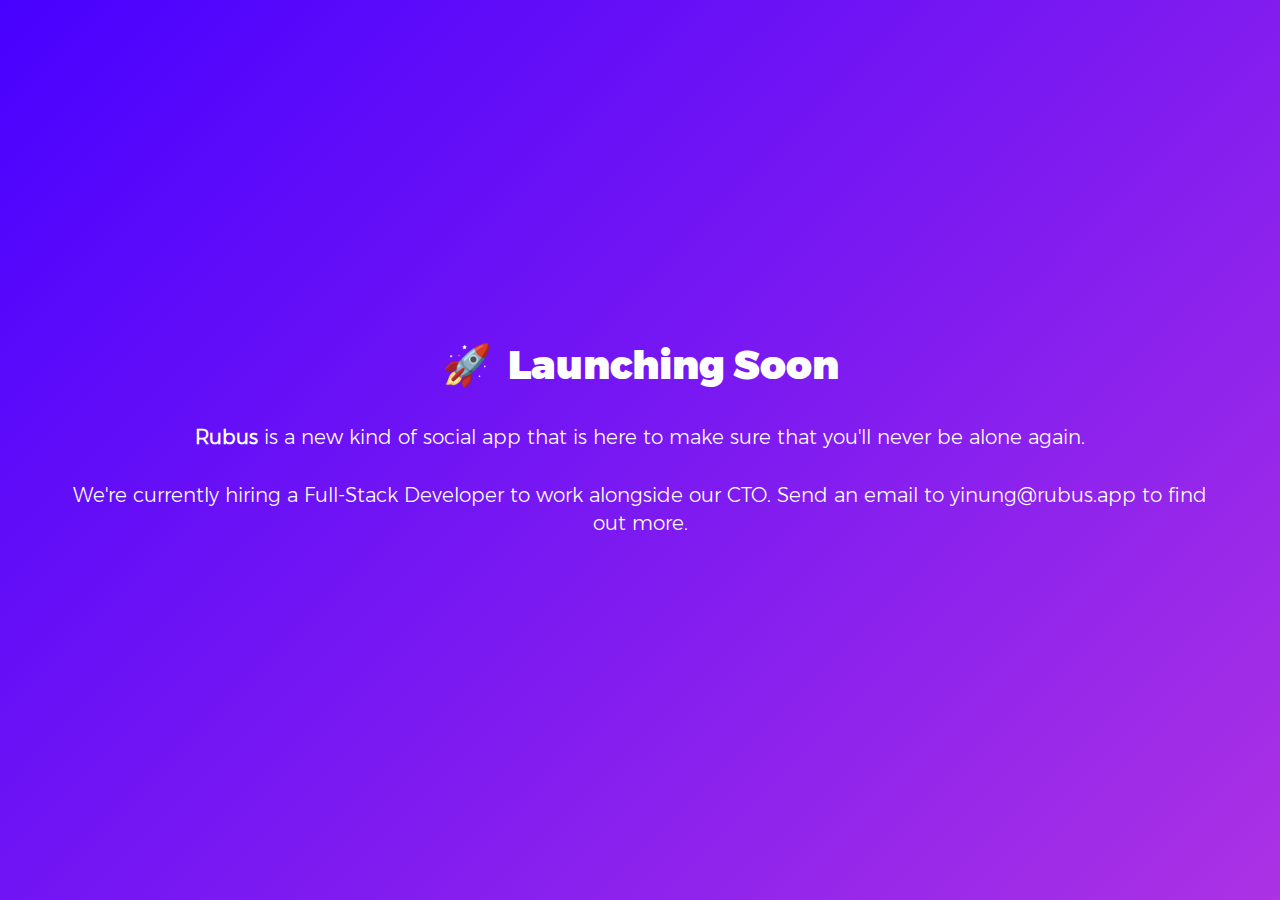
<file: index.html>
<!DOCTYPE html>
<html lang="en">
<head>
	<title>Rubus - Never be alone again</title>
	<meta charset="UTF-8">
	<meta name="viewport" content="width=device-width, initial-scale=1">
<!--===============================================================================================-->	
<!--===============================================================================================-->
	<link rel="stylesheet" type="text/css" href="vendor/bootstrap/css/bootstrap.min.css">
<!--===============================================================================================-->
	<link rel="stylesheet" type="text/css" href="fonts/font-awesome-4.7.0/css/font-awesome.min.css">
<!--===============================================================================================-->
	<link rel="stylesheet" type="text/css" href="fonts/iconic/css/material-design-iconic-font.min.css">
<!--===============================================================================================-->
	<link rel="stylesheet" type="text/css" href="vendor/animate/animate.css">
<!--===============================================================================================-->
	<link rel="stylesheet" type="text/css" href="vendor/select2/select2.min.css">
<!--===============================================================================================-->
	<link rel="stylesheet" type="text/css" href="css/util.css">
	<link rel="stylesheet" type="text/css" href="css/main.css">
<!--===============================================================================================-->
</head>
<body class="bg-g1">
	
	<div class="container">
		
		<div class="size1 flex-w flex-col-c-sb p-l-15 p-r-15 p-t-55 p-b-35 respon1">
		<span></span>
		<div class="flex-col-c p-t-50 p-b-50">
				<h3 class="l1-txt1 txt-center p-b-30">
					🚀&nbsp;&nbsp;Launching Soon
				</h3>
	
				<p class="txt-center l1-txt2 p-b-30">
					<strong>Rubus</strong> is a new kind of social app that is here to make sure that you'll never be alone again.
				</p>
				<p class="txt-center l1-txt2 p-b-30">
					We're currently hiring a Full-Stack Developer to work alongside our CTO. Send an email to yinung@rubus.app to find out more.
				</p>
			</div>
	
			<span class="s1-txt3 txt-center">
			&nbsp;
			</span>
			
		</div>
	  </div>


</body>
</html>
</file>
<file: css/util.css>
/*//////////////////////////////////////////////////////////////////
[ REBOOT ]*/
*, *:before, *:after {
	margin: 0px; 
	padding: 0px; 
	-webkit-box-sizing: border-box;
	-moz-box-sizing: border-box;
	box-sizing: border-box;
}

body, html {
	font-family: Arial, sans-serif;
	font-size: 15px;
	color: #666666;

	height: 100%;
	background-color: #fff;
	-webkit-box-sizing: border-box;
	-moz-box-sizing: border-box;
	box-sizing: border-box;
}

/*---------------------------------------------*/
a:focus {outline: none;}
a:hover {text-decoration: none;}

/* ------------------------------------ */
h1,h2,h3,h4,h5,h6,p {margin: 0px;}

ul, li {
	margin: 0px;
	list-style-type: none;
}


/* ------------------------------------ */
input, textarea, label {
	display: block;
	outline: none;
	border: none;
}

/* ------------------------------------ */
button {
	outline: none;
	border: none;
	background: transparent;
	cursor: pointer;
}
button:focus {outline: none;}

iframe {border: none;}


/*//////////////////////////////////////////////////////////////////
[ FONT SIZE ]*/
.fs-1 {font-size: 1px;}
.fs-2 {font-size: 2px;}
.fs-3 {font-size: 3px;}
.fs-4 {font-size: 4px;}
.fs-5 {font-size: 5px;}
.fs-6 {font-size: 6px;}
.fs-7 {font-size: 7px;}
.fs-8 {font-size: 8px;}
.fs-9 {font-size: 9px;}
.fs-10 {font-size: 10px;}
.fs-11 {font-size: 11px;}
.fs-12 {font-size: 12px;}
.fs-13 {font-size: 13px;}
.fs-14 {font-size: 14px;}
.fs-15 {font-size: 15px;}
.fs-16 {font-size: 16px;}
.fs-17 {font-size: 17px;}
.fs-18 {font-size: 18px;}
.fs-19 {font-size: 19px;}
.fs-20 {font-size: 20px;}
.fs-21 {font-size: 21px;}
.fs-22 {font-size: 22px;}
.fs-23 {font-size: 23px;}
.fs-24 {font-size: 24px;}
.fs-25 {font-size: 25px;}
.fs-26 {font-size: 26px;}
.fs-27 {font-size: 27px;}
.fs-28 {font-size: 28px;}
.fs-29 {font-size: 29px;}
.fs-30 {font-size: 30px;}
.fs-31 {font-size: 31px;}
.fs-32 {font-size: 32px;}
.fs-33 {font-size: 33px;}
.fs-34 {font-size: 34px;}
.fs-35 {font-size: 35px;}
.fs-36 {font-size: 36px;}
.fs-37 {font-size: 37px;}
.fs-38 {font-size: 38px;}
.fs-39 {font-size: 39px;}
.fs-40 {font-size: 40px;}
.fs-41 {font-size: 41px;}
.fs-42 {font-size: 42px;}
.fs-43 {font-size: 43px;}
.fs-44 {font-size: 44px;}
.fs-45 {font-size: 45px;}
.fs-46 {font-size: 46px;}
.fs-47 {font-size: 47px;}
.fs-48 {font-size: 48px;}
.fs-49 {font-size: 49px;}
.fs-50 {font-size: 50px;}
.fs-51 {font-size: 51px;}
.fs-52 {font-size: 52px;}
.fs-53 {font-size: 53px;}
.fs-54 {font-size: 54px;}
.fs-55 {font-size: 55px;}
.fs-56 {font-size: 56px;}
.fs-57 {font-size: 57px;}
.fs-58 {font-size: 58px;}
.fs-59 {font-size: 59px;}
.fs-60 {font-size: 60px;}
.fs-61 {font-size: 61px;}
.fs-62 {font-size: 62px;}
.fs-63 {font-size: 63px;}
.fs-64 {font-size: 64px;}
.fs-65 {font-size: 65px;}
.fs-66 {font-size: 66px;}
.fs-67 {font-size: 67px;}
.fs-68 {font-size: 68px;}
.fs-69 {font-size: 69px;}
.fs-70 {font-size: 70px;}
.fs-71 {font-size: 71px;}
.fs-72 {font-size: 72px;}
.fs-73 {font-size: 73px;}
.fs-74 {font-size: 74px;}
.fs-75 {font-size: 75px;}
.fs-76 {font-size: 76px;}
.fs-77 {font-size: 77px;}
.fs-78 {font-size: 78px;}
.fs-79 {font-size: 79px;}
.fs-80 {font-size: 80px;}
.fs-81 {font-size: 81px;}
.fs-82 {font-size: 82px;}
.fs-83 {font-size: 83px;}
.fs-84 {font-size: 84px;}
.fs-85 {font-size: 85px;}
.fs-86 {font-size: 86px;}
.fs-87 {font-size: 87px;}
.fs-88 {font-size: 88px;}
.fs-89 {font-size: 89px;}
.fs-90 {font-size: 90px;}
.fs-91 {font-size: 91px;}
.fs-92 {font-size: 92px;}
.fs-93 {font-size: 93px;}
.fs-94 {font-size: 94px;}
.fs-95 {font-size: 95px;}
.fs-96 {font-size: 96px;}
.fs-97 {font-size: 97px;}
.fs-98 {font-size: 98px;}
.fs-99 {font-size: 99px;}
.fs-100 {font-size: 100px;}
.fs-101 {font-size: 101px;}
.fs-102 {font-size: 102px;}
.fs-103 {font-size: 103px;}
.fs-104 {font-size: 104px;}
.fs-105 {font-size: 105px;}
.fs-106 {font-size: 106px;}
.fs-107 {font-size: 107px;}
.fs-108 {font-size: 108px;}
.fs-109 {font-size: 109px;}
.fs-110 {font-size: 110px;}
.fs-111 {font-size: 111px;}
.fs-112 {font-size: 112px;}
.fs-113 {font-size: 113px;}
.fs-114 {font-size: 114px;}
.fs-115 {font-size: 115px;}
.fs-116 {font-size: 116px;}
.fs-117 {font-size: 117px;}
.fs-118 {font-size: 118px;}
.fs-119 {font-size: 119px;}
.fs-120 {font-size: 120px;}
.fs-121 {font-size: 121px;}
.fs-122 {font-size: 122px;}
.fs-123 {font-size: 123px;}
.fs-124 {font-size: 124px;}
.fs-125 {font-size: 125px;}
.fs-126 {font-size: 126px;}
.fs-127 {font-size: 127px;}
.fs-128 {font-size: 128px;}
.fs-129 {font-size: 129px;}
.fs-130 {font-size: 130px;}
.fs-131 {font-size: 131px;}
.fs-132 {font-size: 132px;}
.fs-133 {font-size: 133px;}
.fs-134 {font-size: 134px;}
.fs-135 {font-size: 135px;}
.fs-136 {font-size: 136px;}
.fs-137 {font-size: 137px;}
.fs-138 {font-size: 138px;}
.fs-139 {font-size: 139px;}
.fs-140 {font-size: 140px;}
.fs-141 {font-size: 141px;}
.fs-142 {font-size: 142px;}
.fs-143 {font-size: 143px;}
.fs-144 {font-size: 144px;}
.fs-145 {font-size: 145px;}
.fs-146 {font-size: 146px;}
.fs-147 {font-size: 147px;}
.fs-148 {font-size: 148px;}
.fs-149 {font-size: 149px;}
.fs-150 {font-size: 150px;}
.fs-151 {font-size: 151px;}
.fs-152 {font-size: 152px;}
.fs-153 {font-size: 153px;}
.fs-154 {font-size: 154px;}
.fs-155 {font-size: 155px;}
.fs-156 {font-size: 156px;}
.fs-157 {font-size: 157px;}
.fs-158 {font-size: 158px;}
.fs-159 {font-size: 159px;}
.fs-160 {font-size: 160px;}
.fs-161 {font-size: 161px;}
.fs-162 {font-size: 162px;}
.fs-163 {font-size: 163px;}
.fs-164 {font-size: 164px;}
.fs-165 {font-size: 165px;}
.fs-166 {font-size: 166px;}
.fs-167 {font-size: 167px;}
.fs-168 {font-size: 168px;}
.fs-169 {font-size: 169px;}
.fs-170 {font-size: 170px;}
.fs-171 {font-size: 171px;}
.fs-172 {font-size: 172px;}
.fs-173 {font-size: 173px;}
.fs-174 {font-size: 174px;}
.fs-175 {font-size: 175px;}
.fs-176 {font-size: 176px;}
.fs-177 {font-size: 177px;}
.fs-178 {font-size: 178px;}
.fs-179 {font-size: 179px;}
.fs-180 {font-size: 180px;}
.fs-181 {font-size: 181px;}
.fs-182 {font-size: 182px;}
.fs-183 {font-size: 183px;}
.fs-184 {font-size: 184px;}
.fs-185 {font-size: 185px;}
.fs-186 {font-size: 186px;}
.fs-187 {font-size: 187px;}
.fs-188 {font-size: 188px;}
.fs-189 {font-size: 189px;}
.fs-190 {font-size: 190px;}
.fs-191 {font-size: 191px;}
.fs-192 {font-size: 192px;}
.fs-193 {font-size: 193px;}
.fs-194 {font-size: 194px;}
.fs-195 {font-size: 195px;}
.fs-196 {font-size: 196px;}
.fs-197 {font-size: 197px;}
.fs-198 {font-size: 198px;}
.fs-199 {font-size: 199px;}
.fs-200 {font-size: 200px;}

/*//////////////////////////////////////////////////////////////////
[ PADDING ]*/
.p-t-0 {padding-top: 0px;}
.p-t-1 {padding-top: 1px;}
.p-t-2 {padding-top: 2px;}
.p-t-3 {padding-top: 3px;}
.p-t-4 {padding-top: 4px;}
.p-t-5 {padding-top: 5px;}
.p-t-6 {padding-top: 6px;}
.p-t-7 {padding-top: 7px;}
.p-t-8 {padding-top: 8px;}
.p-t-9 {padding-top: 9px;}
.p-t-10 {padding-top: 10px;}
.p-t-11 {padding-top: 11px;}
.p-t-12 {padding-top: 12px;}
.p-t-13 {padding-top: 13px;}
.p-t-14 {padding-top: 14px;}
.p-t-15 {padding-top: 15px;}
.p-t-16 {padding-top: 16px;}
.p-t-17 {padding-top: 17px;}
.p-t-18 {padding-top: 18px;}
.p-t-19 {padding-top: 19px;}
.p-t-20 {padding-top: 20px;}
.p-t-21 {padding-top: 21px;}
.p-t-22 {padding-top: 22px;}
.p-t-23 {padding-top: 23px;}
.p-t-24 {padding-top: 24px;}
.p-t-25 {padding-top: 25px;}
.p-t-26 {padding-top: 26px;}
.p-t-27 {padding-top: 27px;}
.p-t-28 {padding-top: 28px;}
.p-t-29 {padding-top: 29px;}
.p-t-30 {padding-top: 30px;}
.p-t-31 {padding-top: 31px;}
.p-t-32 {padding-top: 32px;}
.p-t-33 {padding-top: 33px;}
.p-t-34 {padding-top: 34px;}
.p-t-35 {padding-top: 35px;}
.p-t-36 {padding-top: 36px;}
.p-t-37 {padding-top: 37px;}
.p-t-38 {padding-top: 38px;}
.p-t-39 {padding-top: 39px;}
.p-t-40 {padding-top: 40px;}
.p-t-41 {padding-top: 41px;}
.p-t-42 {padding-top: 42px;}
.p-t-43 {padding-top: 43px;}
.p-t-44 {padding-top: 44px;}
.p-t-45 {padding-top: 45px;}
.p-t-46 {padding-top: 46px;}
.p-t-47 {padding-top: 47px;}
.p-t-48 {padding-top: 48px;}
.p-t-49 {padding-top: 49px;}
.p-t-50 {padding-top: 50px;}
.p-t-51 {padding-top: 51px;}
.p-t-52 {padding-top: 52px;}
.p-t-53 {padding-top: 53px;}
.p-t-54 {padding-top: 54px;}
.p-t-55 {padding-top: 55px;}
.p-t-56 {padding-top: 56px;}
.p-t-57 {padding-top: 57px;}
.p-t-58 {padding-top: 58px;}
.p-t-59 {padding-top: 59px;}
.p-t-60 {padding-top: 60px;}
.p-t-61 {padding-top: 61px;}
.p-t-62 {padding-top: 62px;}
.p-t-63 {padding-top: 63px;}
.p-t-64 {padding-top: 64px;}
.p-t-65 {padding-top: 65px;}
.p-t-66 {padding-top: 66px;}
.p-t-67 {padding-top: 67px;}
.p-t-68 {padding-top: 68px;}
.p-t-69 {padding-top: 69px;}
.p-t-70 {padding-top: 70px;}
.p-t-71 {padding-top: 71px;}
.p-t-72 {padding-top: 72px;}
.p-t-73 {padding-top: 73px;}
.p-t-74 {padding-top: 74px;}
.p-t-75 {padding-top: 75px;}
.p-t-76 {padding-top: 76px;}
.p-t-77 {padding-top: 77px;}
.p-t-78 {padding-top: 78px;}
.p-t-79 {padding-top: 79px;}
.p-t-80 {padding-top: 80px;}
.p-t-81 {padding-top: 81px;}
.p-t-82 {padding-top: 82px;}
.p-t-83 {padding-top: 83px;}
.p-t-84 {padding-top: 84px;}
.p-t-85 {padding-top: 85px;}
.p-t-86 {padding-top: 86px;}
.p-t-87 {padding-top: 87px;}
.p-t-88 {padding-top: 88px;}
.p-t-89 {padding-top: 89px;}
.p-t-90 {padding-top: 90px;}
.p-t-91 {padding-top: 91px;}
.p-t-92 {padding-top: 92px;}
.p-t-93 {padding-top: 93px;}
.p-t-94 {padding-top: 94px;}
.p-t-95 {padding-top: 95px;}
.p-t-96 {padding-top: 96px;}
.p-t-97 {padding-top: 97px;}
.p-t-98 {padding-top: 98px;}
.p-t-99 {padding-top: 99px;}
.p-t-100 {padding-top: 100px;}
.p-t-101 {padding-top: 101px;}
.p-t-102 {padding-top: 102px;}
.p-t-103 {padding-top: 103px;}
.p-t-104 {padding-top: 104px;}
.p-t-105 {padding-top: 105px;}
.p-t-106 {padding-top: 106px;}
.p-t-107 {padding-top: 107px;}
.p-t-108 {padding-top: 108px;}
.p-t-109 {padding-top: 109px;}
.p-t-110 {padding-top: 110px;}
.p-t-111 {padding-top: 111px;}
.p-t-112 {padding-top: 112px;}
.p-t-113 {padding-top: 113px;}
.p-t-114 {padding-top: 114px;}
.p-t-115 {padding-top: 115px;}
.p-t-116 {padding-top: 116px;}
.p-t-117 {padding-top: 117px;}
.p-t-118 {padding-top: 118px;}
.p-t-119 {padding-top: 119px;}
.p-t-120 {padding-top: 120px;}
.p-t-121 {padding-top: 121px;}
.p-t-122 {padding-top: 122px;}
.p-t-123 {padding-top: 123px;}
.p-t-124 {padding-top: 124px;}
.p-t-125 {padding-top: 125px;}
.p-t-126 {padding-top: 126px;}
.p-t-127 {padding-top: 127px;}
.p-t-128 {padding-top: 128px;}
.p-t-129 {padding-top: 129px;}
.p-t-130 {padding-top: 130px;}
.p-t-131 {padding-top: 131px;}
.p-t-132 {padding-top: 132px;}
.p-t-133 {padding-top: 133px;}
.p-t-134 {padding-top: 134px;}
.p-t-135 {padding-top: 135px;}
.p-t-136 {padding-top: 136px;}
.p-t-137 {padding-top: 137px;}
.p-t-138 {padding-top: 138px;}
.p-t-139 {padding-top: 139px;}
.p-t-140 {padding-top: 140px;}
.p-t-141 {padding-top: 141px;}
.p-t-142 {padding-top: 142px;}
.p-t-143 {padding-top: 143px;}
.p-t-144 {padding-top: 144px;}
.p-t-145 {padding-top: 145px;}
.p-t-146 {padding-top: 146px;}
.p-t-147 {padding-top: 147px;}
.p-t-148 {padding-top: 148px;}
.p-t-149 {padding-top: 149px;}
.p-t-150 {padding-top: 150px;}
.p-t-151 {padding-top: 151px;}
.p-t-152 {padding-top: 152px;}
.p-t-153 {padding-top: 153px;}
.p-t-154 {padding-top: 154px;}
.p-t-155 {padding-top: 155px;}
.p-t-156 {padding-top: 156px;}
.p-t-157 {padding-top: 157px;}
.p-t-158 {padding-top: 158px;}
.p-t-159 {padding-top: 159px;}
.p-t-160 {padding-top: 160px;}
.p-t-161 {padding-top: 161px;}
.p-t-162 {padding-top: 162px;}
.p-t-163 {padding-top: 163px;}
.p-t-164 {padding-top: 164px;}
.p-t-165 {padding-top: 165px;}
.p-t-166 {padding-top: 166px;}
.p-t-167 {padding-top: 167px;}
.p-t-168 {padding-top: 168px;}
.p-t-169 {padding-top: 169px;}
.p-t-170 {padding-top: 170px;}
.p-t-171 {padding-top: 171px;}
.p-t-172 {padding-top: 172px;}
.p-t-173 {padding-top: 173px;}
.p-t-174 {padding-top: 174px;}
.p-t-175 {padding-top: 175px;}
.p-t-176 {padding-top: 176px;}
.p-t-177 {padding-top: 177px;}
.p-t-178 {padding-top: 178px;}
.p-t-179 {padding-top: 179px;}
.p-t-180 {padding-top: 180px;}
.p-t-181 {padding-top: 181px;}
.p-t-182 {padding-top: 182px;}
.p-t-183 {padding-top: 183px;}
.p-t-184 {padding-top: 184px;}
.p-t-185 {padding-top: 185px;}
.p-t-186 {padding-top: 186px;}
.p-t-187 {padding-top: 187px;}
.p-t-188 {padding-top: 188px;}
.p-t-189 {padding-top: 189px;}
.p-t-190 {padding-top: 190px;}
.p-t-191 {padding-top: 191px;}
.p-t-192 {padding-top: 192px;}
.p-t-193 {padding-top: 193px;}
.p-t-194 {padding-top: 194px;}
.p-t-195 {padding-top: 195px;}
.p-t-196 {padding-top: 196px;}
.p-t-197 {padding-top: 197px;}
.p-t-198 {padding-top: 198px;}
.p-t-199 {padding-top: 199px;}
.p-t-200 {padding-top: 200px;}
.p-t-201 {padding-top: 201px;}
.p-t-202 {padding-top: 202px;}
.p-t-203 {padding-top: 203px;}
.p-t-204 {padding-top: 204px;}
.p-t-205 {padding-top: 205px;}
.p-t-206 {padding-top: 206px;}
.p-t-207 {padding-top: 207px;}
.p-t-208 {padding-top: 208px;}
.p-t-209 {padding-top: 209px;}
.p-t-210 {padding-top: 210px;}
.p-t-211 {padding-top: 211px;}
.p-t-212 {padding-top: 212px;}
.p-t-213 {padding-top: 213px;}
.p-t-214 {padding-top: 214px;}
.p-t-215 {padding-top: 215px;}
.p-t-216 {padding-top: 216px;}
.p-t-217 {padding-top: 217px;}
.p-t-218 {padding-top: 218px;}
.p-t-219 {padding-top: 219px;}
.p-t-220 {padding-top: 220px;}
.p-t-221 {padding-top: 221px;}
.p-t-222 {padding-top: 222px;}
.p-t-223 {padding-top: 223px;}
.p-t-224 {padding-top: 224px;}
.p-t-225 {padding-top: 225px;}
.p-t-226 {padding-top: 226px;}
.p-t-227 {padding-top: 227px;}
.p-t-228 {padding-top: 228px;}
.p-t-229 {padding-top: 229px;}
.p-t-230 {padding-top: 230px;}
.p-t-231 {padding-top: 231px;}
.p-t-232 {padding-top: 232px;}
.p-t-233 {padding-top: 233px;}
.p-t-234 {padding-top: 234px;}
.p-t-235 {padding-top: 235px;}
.p-t-236 {padding-top: 236px;}
.p-t-237 {padding-top: 237px;}
.p-t-238 {padding-top: 238px;}
.p-t-239 {padding-top: 239px;}
.p-t-240 {padding-top: 240px;}
.p-t-241 {padding-top: 241px;}
.p-t-242 {padding-top: 242px;}
.p-t-243 {padding-top: 243px;}
.p-t-244 {padding-top: 244px;}
.p-t-245 {padding-top: 245px;}
.p-t-246 {padding-top: 246px;}
.p-t-247 {padding-top: 247px;}
.p-t-248 {padding-top: 248px;}
.p-t-249 {padding-top: 249px;}
.p-t-250 {padding-top: 250px;}
.p-b-0 {padding-bottom: 0px;}
.p-b-1 {padding-bottom: 1px;}
.p-b-2 {padding-bottom: 2px;}
.p-b-3 {padding-bottom: 3px;}
.p-b-4 {padding-bottom: 4px;}
.p-b-5 {padding-bottom: 5px;}
.p-b-6 {padding-bottom: 6px;}
.p-b-7 {padding-bottom: 7px;}
.p-b-8 {padding-bottom: 8px;}
.p-b-9 {padding-bottom: 9px;}
.p-b-10 {padding-bottom: 10px;}
.p-b-11 {padding-bottom: 11px;}
.p-b-12 {padding-bottom: 12px;}
.p-b-13 {padding-bottom: 13px;}
.p-b-14 {padding-bottom: 14px;}
.p-b-15 {padding-bottom: 15px;}
.p-b-16 {padding-bottom: 16px;}
.p-b-17 {padding-bottom: 17px;}
.p-b-18 {padding-bottom: 18px;}
.p-b-19 {padding-bottom: 19px;}
.p-b-20 {padding-bottom: 20px;}
.p-b-21 {padding-bottom: 21px;}
.p-b-22 {padding-bottom: 22px;}
.p-b-23 {padding-bottom: 23px;}
.p-b-24 {padding-bottom: 24px;}
.p-b-25 {padding-bottom: 25px;}
.p-b-26 {padding-bottom: 26px;}
.p-b-27 {padding-bottom: 27px;}
.p-b-28 {padding-bottom: 28px;}
.p-b-29 {padding-bottom: 29px;}
.p-b-30 {padding-bottom: 30px;}
.p-b-31 {padding-bottom: 31px;}
.p-b-32 {padding-bottom: 32px;}
.p-b-33 {padding-bottom: 33px;}
.p-b-34 {padding-bottom: 34px;}
.p-b-35 {padding-bottom: 35px;}
.p-b-36 {padding-bottom: 36px;}
.p-b-37 {padding-bottom: 37px;}
.p-b-38 {padding-bottom: 38px;}
.p-b-39 {padding-bottom: 39px;}
.p-b-40 {padding-bottom: 40px;}
.p-b-41 {padding-bottom: 41px;}
.p-b-42 {padding-bottom: 42px;}
.p-b-43 {padding-bottom: 43px;}
.p-b-44 {padding-bottom: 44px;}
.p-b-45 {padding-bottom: 45px;}
.p-b-46 {padding-bottom: 46px;}
.p-b-47 {padding-bottom: 47px;}
.p-b-48 {padding-bottom: 48px;}
.p-b-49 {padding-bottom: 49px;}
.p-b-50 {padding-bottom: 50px;}
.p-b-51 {padding-bottom: 51px;}
.p-b-52 {padding-bottom: 52px;}
.p-b-53 {padding-bottom: 53px;}
.p-b-54 {padding-bottom: 54px;}
.p-b-55 {padding-bottom: 55px;}
.p-b-56 {padding-bottom: 56px;}
.p-b-57 {padding-bottom: 57px;}
.p-b-58 {padding-bottom: 58px;}
.p-b-59 {padding-bottom: 59px;}
.p-b-60 {padding-bottom: 60px;}
.p-b-61 {padding-bottom: 61px;}
.p-b-62 {padding-bottom: 62px;}
.p-b-63 {padding-bottom: 63px;}
.p-b-64 {padding-bottom: 64px;}
.p-b-65 {padding-bottom: 65px;}
.p-b-66 {padding-bottom: 66px;}
.p-b-67 {padding-bottom: 67px;}
.p-b-68 {padding-bottom: 68px;}
.p-b-69 {padding-bottom: 69px;}
.p-b-70 {padding-bottom: 70px;}
.p-b-71 {padding-bottom: 71px;}
.p-b-72 {padding-bottom: 72px;}
.p-b-73 {padding-bottom: 73px;}
.p-b-74 {padding-bottom: 74px;}
.p-b-75 {padding-bottom: 75px;}
.p-b-76 {padding-bottom: 76px;}
.p-b-77 {padding-bottom: 77px;}
.p-b-78 {padding-bottom: 78px;}
.p-b-79 {padding-bottom: 79px;}
.p-b-80 {padding-bottom: 80px;}
.p-b-81 {padding-bottom: 81px;}
.p-b-82 {padding-bottom: 82px;}
.p-b-83 {padding-bottom: 83px;}
.p-b-84 {padding-bottom: 84px;}
.p-b-85 {padding-bottom: 85px;}
.p-b-86 {padding-bottom: 86px;}
.p-b-87 {padding-bottom: 87px;}
.p-b-88 {padding-bottom: 88px;}
.p-b-89 {padding-bottom: 89px;}
.p-b-90 {padding-bottom: 90px;}
.p-b-91 {padding-bottom: 91px;}
.p-b-92 {padding-bottom: 92px;}
.p-b-93 {padding-bottom: 93px;}
.p-b-94 {padding-bottom: 94px;}
.p-b-95 {padding-bottom: 95px;}
.p-b-96 {padding-bottom: 96px;}
.p-b-97 {padding-bottom: 97px;}
.p-b-98 {padding-bottom: 98px;}
.p-b-99 {padding-bottom: 99px;}
.p-b-100 {padding-bottom: 100px;}
.p-b-101 {padding-bottom: 101px;}
.p-b-102 {padding-bottom: 102px;}
.p-b-103 {padding-bottom: 103px;}
.p-b-104 {padding-bottom: 104px;}
.p-b-105 {padding-bottom: 105px;}
.p-b-106 {padding-bottom: 106px;}
.p-b-107 {padding-bottom: 107px;}
.p-b-108 {padding-bottom: 108px;}
.p-b-109 {padding-bottom: 109px;}
.p-b-110 {padding-bottom: 110px;}
.p-b-111 {padding-bottom: 111px;}
.p-b-112 {padding-bottom: 112px;}
.p-b-113 {padding-bottom: 113px;}
.p-b-114 {padding-bottom: 114px;}
.p-b-115 {padding-bottom: 115px;}
.p-b-116 {padding-bottom: 116px;}
.p-b-117 {padding-bottom: 117px;}
.p-b-118 {padding-bottom: 118px;}
.p-b-119 {padding-bottom: 119px;}
.p-b-120 {padding-bottom: 120px;}
.p-b-121 {padding-bottom: 121px;}
.p-b-122 {padding-bottom: 122px;}
.p-b-123 {padding-bottom: 123px;}
.p-b-124 {padding-bottom: 124px;}
.p-b-125 {padding-bottom: 125px;}
.p-b-126 {padding-bottom: 126px;}
.p-b-127 {padding-bottom: 127px;}
.p-b-128 {padding-bottom: 128px;}
.p-b-129 {padding-bottom: 129px;}
.p-b-130 {padding-bottom: 130px;}
.p-b-131 {padding-bottom: 131px;}
.p-b-132 {padding-bottom: 132px;}
.p-b-133 {padding-bottom: 133px;}
.p-b-134 {padding-bottom: 134px;}
.p-b-135 {padding-bottom: 135px;}
.p-b-136 {padding-bottom: 136px;}
.p-b-137 {padding-bottom: 137px;}
.p-b-138 {padding-bottom: 138px;}
.p-b-139 {padding-bottom: 139px;}
.p-b-140 {padding-bottom: 140px;}
.p-b-141 {padding-bottom: 141px;}
.p-b-142 {padding-bottom: 142px;}
.p-b-143 {padding-bottom: 143px;}
.p-b-144 {padding-bottom: 144px;}
.p-b-145 {padding-bottom: 145px;}
.p-b-146 {padding-bottom: 146px;}
.p-b-147 {padding-bottom: 147px;}
.p-b-148 {padding-bottom: 148px;}
.p-b-149 {padding-bottom: 149px;}
.p-b-150 {padding-bottom: 150px;}
.p-b-151 {padding-bottom: 151px;}
.p-b-152 {padding-bottom: 152px;}
.p-b-153 {padding-bottom: 153px;}
.p-b-154 {padding-bottom: 154px;}
.p-b-155 {padding-bottom: 155px;}
.p-b-156 {padding-bottom: 156px;}
.p-b-157 {padding-bottom: 157px;}
.p-b-158 {padding-bottom: 158px;}
.p-b-159 {padding-bottom: 159px;}
.p-b-160 {padding-bottom: 160px;}
.p-b-161 {padding-bottom: 161px;}
.p-b-162 {padding-bottom: 162px;}
.p-b-163 {padding-bottom: 163px;}
.p-b-164 {padding-bottom: 164px;}
.p-b-165 {padding-bottom: 165px;}
.p-b-166 {padding-bottom: 166px;}
.p-b-167 {padding-bottom: 167px;}
.p-b-168 {padding-bottom: 168px;}
.p-b-169 {padding-bottom: 169px;}
.p-b-170 {padding-bottom: 170px;}
.p-b-171 {padding-bottom: 171px;}
.p-b-172 {padding-bottom: 172px;}
.p-b-173 {padding-bottom: 173px;}
.p-b-174 {padding-bottom: 174px;}
.p-b-175 {padding-bottom: 175px;}
.p-b-176 {padding-bottom: 176px;}
.p-b-177 {padding-bottom: 177px;}
.p-b-178 {padding-bottom: 178px;}
.p-b-179 {padding-bottom: 179px;}
.p-b-180 {padding-bottom: 180px;}
.p-b-181 {padding-bottom: 181px;}
.p-b-182 {padding-bottom: 182px;}
.p-b-183 {padding-bottom: 183px;}
.p-b-184 {padding-bottom: 184px;}
.p-b-185 {padding-bottom: 185px;}
.p-b-186 {padding-bottom: 186px;}
.p-b-187 {padding-bottom: 187px;}
.p-b-188 {padding-bottom: 188px;}
.p-b-189 {padding-bottom: 189px;}
.p-b-190 {padding-bottom: 190px;}
.p-b-191 {padding-bottom: 191px;}
.p-b-192 {padding-bottom: 192px;}
.p-b-193 {padding-bottom: 193px;}
.p-b-194 {padding-bottom: 194px;}
.p-b-195 {padding-bottom: 195px;}
.p-b-196 {padding-bottom: 196px;}
.p-b-197 {padding-bottom: 197px;}
.p-b-198 {padding-bottom: 198px;}
.p-b-199 {padding-bottom: 199px;}
.p-b-200 {padding-bottom: 200px;}
.p-b-201 {padding-bottom: 201px;}
.p-b-202 {padding-bottom: 202px;}
.p-b-203 {padding-bottom: 203px;}
.p-b-204 {padding-bottom: 204px;}
.p-b-205 {padding-bottom: 205px;}
.p-b-206 {padding-bottom: 206px;}
.p-b-207 {padding-bottom: 207px;}
.p-b-208 {padding-bottom: 208px;}
.p-b-209 {padding-bottom: 209px;}
.p-b-210 {padding-bottom: 210px;}
.p-b-211 {padding-bottom: 211px;}
.p-b-212 {padding-bottom: 212px;}
.p-b-213 {padding-bottom: 213px;}
.p-b-214 {padding-bottom: 214px;}
.p-b-215 {padding-bottom: 215px;}
.p-b-216 {padding-bottom: 216px;}
.p-b-217 {padding-bottom: 217px;}
.p-b-218 {padding-bottom: 218px;}
.p-b-219 {padding-bottom: 219px;}
.p-b-220 {padding-bottom: 220px;}
.p-b-221 {padding-bottom: 221px;}
.p-b-222 {padding-bottom: 222px;}
.p-b-223 {padding-bottom: 223px;}
.p-b-224 {padding-bottom: 224px;}
.p-b-225 {padding-bottom: 225px;}
.p-b-226 {padding-bottom: 226px;}
.p-b-227 {padding-bottom: 227px;}
.p-b-228 {padding-bottom: 228px;}
.p-b-229 {padding-bottom: 229px;}
.p-b-230 {padding-bottom: 230px;}
.p-b-231 {padding-bottom: 231px;}
.p-b-232 {padding-bottom: 232px;}
.p-b-233 {padding-bottom: 233px;}
.p-b-234 {padding-bottom: 234px;}
.p-b-235 {padding-bottom: 235px;}
.p-b-236 {padding-bottom: 236px;}
.p-b-237 {padding-bottom: 237px;}
.p-b-238 {padding-bottom: 238px;}
.p-b-239 {padding-bottom: 239px;}
.p-b-240 {padding-bottom: 240px;}
.p-b-241 {padding-bottom: 241px;}
.p-b-242 {padding-bottom: 242px;}
.p-b-243 {padding-bottom: 243px;}
.p-b-244 {padding-bottom: 244px;}
.p-b-245 {padding-bottom: 245px;}
.p-b-246 {padding-bottom: 246px;}
.p-b-247 {padding-bottom: 247px;}
.p-b-248 {padding-bottom: 248px;}
.p-b-249 {padding-bottom: 249px;}
.p-b-250 {padding-bottom: 250px;}
.p-l-0 {padding-left: 0px;}
.p-l-1 {padding-left: 1px;}
.p-l-2 {padding-left: 2px;}
.p-l-3 {padding-left: 3px;}
.p-l-4 {padding-left: 4px;}
.p-l-5 {padding-left: 5px;}
.p-l-6 {padding-left: 6px;}
.p-l-7 {padding-left: 7px;}
.p-l-8 {padding-left: 8px;}
.p-l-9 {padding-left: 9px;}
.p-l-10 {padding-left: 10px;}
.p-l-11 {padding-left: 11px;}
.p-l-12 {padding-left: 12px;}
.p-l-13 {padding-left: 13px;}
.p-l-14 {padding-left: 14px;}
.p-l-15 {padding-left: 15px;}
.p-l-16 {padding-left: 16px;}
.p-l-17 {padding-left: 17px;}
.p-l-18 {padding-left: 18px;}
.p-l-19 {padding-left: 19px;}
.p-l-20 {padding-left: 20px;}
.p-l-21 {padding-left: 21px;}
.p-l-22 {padding-left: 22px;}
.p-l-23 {padding-left: 23px;}
.p-l-24 {padding-left: 24px;}
.p-l-25 {padding-left: 25px;}
.p-l-26 {padding-left: 26px;}
.p-l-27 {padding-left: 27px;}
.p-l-28 {padding-left: 28px;}
.p-l-29 {padding-left: 29px;}
.p-l-30 {padding-left: 30px;}
.p-l-31 {padding-left: 31px;}
.p-l-32 {padding-left: 32px;}
.p-l-33 {padding-left: 33px;}
.p-l-34 {padding-left: 34px;}
.p-l-35 {padding-left: 35px;}
.p-l-36 {padding-left: 36px;}
.p-l-37 {padding-left: 37px;}
.p-l-38 {padding-left: 38px;}
.p-l-39 {padding-left: 39px;}
.p-l-40 {padding-left: 40px;}
.p-l-41 {padding-left: 41px;}
.p-l-42 {padding-left: 42px;}
.p-l-43 {padding-left: 43px;}
.p-l-44 {padding-left: 44px;}
.p-l-45 {padding-left: 45px;}
.p-l-46 {padding-left: 46px;}
.p-l-47 {padding-left: 47px;}
.p-l-48 {padding-left: 48px;}
.p-l-49 {padding-left: 49px;}
.p-l-50 {padding-left: 50px;}
.p-l-51 {padding-left: 51px;}
.p-l-52 {padding-left: 52px;}
.p-l-53 {padding-left: 53px;}
.p-l-54 {padding-left: 54px;}
.p-l-55 {padding-left: 55px;}
.p-l-56 {padding-left: 56px;}
.p-l-57 {padding-left: 57px;}
.p-l-58 {padding-left: 58px;}
.p-l-59 {padding-left: 59px;}
.p-l-60 {padding-left: 60px;}
.p-l-61 {padding-left: 61px;}
.p-l-62 {padding-left: 62px;}
.p-l-63 {padding-left: 63px;}
.p-l-64 {padding-left: 64px;}
.p-l-65 {padding-left: 65px;}
.p-l-66 {padding-left: 66px;}
.p-l-67 {padding-left: 67px;}
.p-l-68 {padding-left: 68px;}
.p-l-69 {padding-left: 69px;}
.p-l-70 {padding-left: 70px;}
.p-l-71 {padding-left: 71px;}
.p-l-72 {padding-left: 72px;}
.p-l-73 {padding-left: 73px;}
.p-l-74 {padding-left: 74px;}
.p-l-75 {padding-left: 75px;}
.p-l-76 {padding-left: 76px;}
.p-l-77 {padding-left: 77px;}
.p-l-78 {padding-left: 78px;}
.p-l-79 {padding-left: 79px;}
.p-l-80 {padding-left: 80px;}
.p-l-81 {padding-left: 81px;}
.p-l-82 {padding-left: 82px;}
.p-l-83 {padding-left: 83px;}
.p-l-84 {padding-left: 84px;}
.p-l-85 {padding-left: 85px;}
.p-l-86 {padding-left: 86px;}
.p-l-87 {padding-left: 87px;}
.p-l-88 {padding-left: 88px;}
.p-l-89 {padding-left: 89px;}
.p-l-90 {padding-left: 90px;}
.p-l-91 {padding-left: 91px;}
.p-l-92 {padding-left: 92px;}
.p-l-93 {padding-left: 93px;}
.p-l-94 {padding-left: 94px;}
.p-l-95 {padding-left: 95px;}
.p-l-96 {padding-left: 96px;}
.p-l-97 {padding-left: 97px;}
.p-l-98 {padding-left: 98px;}
.p-l-99 {padding-left: 99px;}
.p-l-100 {padding-left: 100px;}
.p-l-101 {padding-left: 101px;}
.p-l-102 {padding-left: 102px;}
.p-l-103 {padding-left: 103px;}
.p-l-104 {padding-left: 104px;}
.p-l-105 {padding-left: 105px;}
.p-l-106 {padding-left: 106px;}
.p-l-107 {padding-left: 107px;}
.p-l-108 {padding-left: 108px;}
.p-l-109 {padding-left: 109px;}
.p-l-110 {padding-left: 110px;}
.p-l-111 {padding-left: 111px;}
.p-l-112 {padding-left: 112px;}
.p-l-113 {padding-left: 113px;}
.p-l-114 {padding-left: 114px;}
.p-l-115 {padding-left: 115px;}
.p-l-116 {padding-left: 116px;}
.p-l-117 {padding-left: 117px;}
.p-l-118 {padding-left: 118px;}
.p-l-119 {padding-left: 119px;}
.p-l-120 {padding-left: 120px;}
.p-l-121 {padding-left: 121px;}
.p-l-122 {padding-left: 122px;}
.p-l-123 {padding-left: 123px;}
.p-l-124 {padding-left: 124px;}
.p-l-125 {padding-left: 125px;}
.p-l-126 {padding-left: 126px;}
.p-l-127 {padding-left: 127px;}
.p-l-128 {padding-left: 128px;}
.p-l-129 {padding-left: 129px;}
.p-l-130 {padding-left: 130px;}
.p-l-131 {padding-left: 131px;}
.p-l-132 {padding-left: 132px;}
.p-l-133 {padding-left: 133px;}
.p-l-134 {padding-left: 134px;}
.p-l-135 {padding-left: 135px;}
.p-l-136 {padding-left: 136px;}
.p-l-137 {padding-left: 137px;}
.p-l-138 {padding-left: 138px;}
.p-l-139 {padding-left: 139px;}
.p-l-140 {padding-left: 140px;}
.p-l-141 {padding-left: 141px;}
.p-l-142 {padding-left: 142px;}
.p-l-143 {padding-left: 143px;}
.p-l-144 {padding-left: 144px;}
.p-l-145 {padding-left: 145px;}
.p-l-146 {padding-left: 146px;}
.p-l-147 {padding-left: 147px;}
.p-l-148 {padding-left: 148px;}
.p-l-149 {padding-left: 149px;}
.p-l-150 {padding-left: 150px;}
.p-l-151 {padding-left: 151px;}
.p-l-152 {padding-left: 152px;}
.p-l-153 {padding-left: 153px;}
.p-l-154 {padding-left: 154px;}
.p-l-155 {padding-left: 155px;}
.p-l-156 {padding-left: 156px;}
.p-l-157 {padding-left: 157px;}
.p-l-158 {padding-left: 158px;}
.p-l-159 {padding-left: 159px;}
.p-l-160 {padding-left: 160px;}
.p-l-161 {padding-left: 161px;}
.p-l-162 {padding-left: 162px;}
.p-l-163 {padding-left: 163px;}
.p-l-164 {padding-left: 164px;}
.p-l-165 {padding-left: 165px;}
.p-l-166 {padding-left: 166px;}
.p-l-167 {padding-left: 167px;}
.p-l-168 {padding-left: 168px;}
.p-l-169 {padding-left: 169px;}
.p-l-170 {padding-left: 170px;}
.p-l-171 {padding-left: 171px;}
.p-l-172 {padding-left: 172px;}
.p-l-173 {padding-left: 173px;}
.p-l-174 {padding-left: 174px;}
.p-l-175 {padding-left: 175px;}
.p-l-176 {padding-left: 176px;}
.p-l-177 {padding-left: 177px;}
.p-l-178 {padding-left: 178px;}
.p-l-179 {padding-left: 179px;}
.p-l-180 {padding-left: 180px;}
.p-l-181 {padding-left: 181px;}
.p-l-182 {padding-left: 182px;}
.p-l-183 {padding-left: 183px;}
.p-l-184 {padding-left: 184px;}
.p-l-185 {padding-left: 185px;}
.p-l-186 {padding-left: 186px;}
.p-l-187 {padding-left: 187px;}
.p-l-188 {padding-left: 188px;}
.p-l-189 {padding-left: 189px;}
.p-l-190 {padding-left: 190px;}
.p-l-191 {padding-left: 191px;}
.p-l-192 {padding-left: 192px;}
.p-l-193 {padding-left: 193px;}
.p-l-194 {padding-left: 194px;}
.p-l-195 {padding-left: 195px;}
.p-l-196 {padding-left: 196px;}
.p-l-197 {padding-left: 197px;}
.p-l-198 {padding-left: 198px;}
.p-l-199 {padding-left: 199px;}
.p-l-200 {padding-left: 200px;}
.p-l-201 {padding-left: 201px;}
.p-l-202 {padding-left: 202px;}
.p-l-203 {padding-left: 203px;}
.p-l-204 {padding-left: 204px;}
.p-l-205 {padding-left: 205px;}
.p-l-206 {padding-left: 206px;}
.p-l-207 {padding-left: 207px;}
.p-l-208 {padding-left: 208px;}
.p-l-209 {padding-left: 209px;}
.p-l-210 {padding-left: 210px;}
.p-l-211 {padding-left: 211px;}
.p-l-212 {padding-left: 212px;}
.p-l-213 {padding-left: 213px;}
.p-l-214 {padding-left: 214px;}
.p-l-215 {padding-left: 215px;}
.p-l-216 {padding-left: 216px;}
.p-l-217 {padding-left: 217px;}
.p-l-218 {padding-left: 218px;}
.p-l-219 {padding-left: 219px;}
.p-l-220 {padding-left: 220px;}
.p-l-221 {padding-left: 221px;}
.p-l-222 {padding-left: 222px;}
.p-l-223 {padding-left: 223px;}
.p-l-224 {padding-left: 224px;}
.p-l-225 {padding-left: 225px;}
.p-l-226 {padding-left: 226px;}
.p-l-227 {padding-left: 227px;}
.p-l-228 {padding-left: 228px;}
.p-l-229 {padding-left: 229px;}
.p-l-230 {padding-left: 230px;}
.p-l-231 {padding-left: 231px;}
.p-l-232 {padding-left: 232px;}
.p-l-233 {padding-left: 233px;}
.p-l-234 {padding-left: 234px;}
.p-l-235 {padding-left: 235px;}
.p-l-236 {padding-left: 236px;}
.p-l-237 {padding-left: 237px;}
.p-l-238 {padding-left: 238px;}
.p-l-239 {padding-left: 239px;}
.p-l-240 {padding-left: 240px;}
.p-l-241 {padding-left: 241px;}
.p-l-242 {padding-left: 242px;}
.p-l-243 {padding-left: 243px;}
.p-l-244 {padding-left: 244px;}
.p-l-245 {padding-left: 245px;}
.p-l-246 {padding-left: 246px;}
.p-l-247 {padding-left: 247px;}
.p-l-248 {padding-left: 248px;}
.p-l-249 {padding-left: 249px;}
.p-l-250 {padding-left: 250px;}
.p-r-0 {padding-right: 0px;}
.p-r-1 {padding-right: 1px;}
.p-r-2 {padding-right: 2px;}
.p-r-3 {padding-right: 3px;}
.p-r-4 {padding-right: 4px;}
.p-r-5 {padding-right: 5px;}
.p-r-6 {padding-right: 6px;}
.p-r-7 {padding-right: 7px;}
.p-r-8 {padding-right: 8px;}
.p-r-9 {padding-right: 9px;}
.p-r-10 {padding-right: 10px;}
.p-r-11 {padding-right: 11px;}
.p-r-12 {padding-right: 12px;}
.p-r-13 {padding-right: 13px;}
.p-r-14 {padding-right: 14px;}
.p-r-15 {padding-right: 15px;}
.p-r-16 {padding-right: 16px;}
.p-r-17 {padding-right: 17px;}
.p-r-18 {padding-right: 18px;}
.p-r-19 {padding-right: 19px;}
.p-r-20 {padding-right: 20px;}
.p-r-21 {padding-right: 21px;}
.p-r-22 {padding-right: 22px;}
.p-r-23 {padding-right: 23px;}
.p-r-24 {padding-right: 24px;}
.p-r-25 {padding-right: 25px;}
.p-r-26 {padding-right: 26px;}
.p-r-27 {padding-right: 27px;}
.p-r-28 {padding-right: 28px;}
.p-r-29 {padding-right: 29px;}
.p-r-30 {padding-right: 30px;}
.p-r-31 {padding-right: 31px;}
.p-r-32 {padding-right: 32px;}
.p-r-33 {padding-right: 33px;}
.p-r-34 {padding-right: 34px;}
.p-r-35 {padding-right: 35px;}
.p-r-36 {padding-right: 36px;}
.p-r-37 {padding-right: 37px;}
.p-r-38 {padding-right: 38px;}
.p-r-39 {padding-right: 39px;}
.p-r-40 {padding-right: 40px;}
.p-r-41 {padding-right: 41px;}
.p-r-42 {padding-right: 42px;}
.p-r-43 {padding-right: 43px;}
.p-r-44 {padding-right: 44px;}
.p-r-45 {padding-right: 45px;}
.p-r-46 {padding-right: 46px;}
.p-r-47 {padding-right: 47px;}
.p-r-48 {padding-right: 48px;}
.p-r-49 {padding-right: 49px;}
.p-r-50 {padding-right: 50px;}
.p-r-51 {padding-right: 51px;}
.p-r-52 {padding-right: 52px;}
.p-r-53 {padding-right: 53px;}
.p-r-54 {padding-right: 54px;}
.p-r-55 {padding-right: 55px;}
.p-r-56 {padding-right: 56px;}
.p-r-57 {padding-right: 57px;}
.p-r-58 {padding-right: 58px;}
.p-r-59 {padding-right: 59px;}
.p-r-60 {padding-right: 60px;}
.p-r-61 {padding-right: 61px;}
.p-r-62 {padding-right: 62px;}
.p-r-63 {padding-right: 63px;}
.p-r-64 {padding-right: 64px;}
.p-r-65 {padding-right: 65px;}
.p-r-66 {padding-right: 66px;}
.p-r-67 {padding-right: 67px;}
.p-r-68 {padding-right: 68px;}
.p-r-69 {padding-right: 69px;}
.p-r-70 {padding-right: 70px;}
.p-r-71 {padding-right: 71px;}
.p-r-72 {padding-right: 72px;}
.p-r-73 {padding-right: 73px;}
.p-r-74 {padding-right: 74px;}
.p-r-75 {padding-right: 75px;}
.p-r-76 {padding-right: 76px;}
.p-r-77 {padding-right: 77px;}
.p-r-78 {padding-right: 78px;}
.p-r-79 {padding-right: 79px;}
.p-r-80 {padding-right: 80px;}
.p-r-81 {padding-right: 81px;}
.p-r-82 {padding-right: 82px;}
.p-r-83 {padding-right: 83px;}
.p-r-84 {padding-right: 84px;}
.p-r-85 {padding-right: 85px;}
.p-r-86 {padding-right: 86px;}
.p-r-87 {padding-right: 87px;}
.p-r-88 {padding-right: 88px;}
.p-r-89 {padding-right: 89px;}
.p-r-90 {padding-right: 90px;}
.p-r-91 {padding-right: 91px;}
.p-r-92 {padding-right: 92px;}
.p-r-93 {padding-right: 93px;}
.p-r-94 {padding-right: 94px;}
.p-r-95 {padding-right: 95px;}
.p-r-96 {padding-right: 96px;}
.p-r-97 {padding-right: 97px;}
.p-r-98 {padding-right: 98px;}
.p-r-99 {padding-right: 99px;}
.p-r-100 {padding-right: 100px;}
.p-r-101 {padding-right: 101px;}
.p-r-102 {padding-right: 102px;}
.p-r-103 {padding-right: 103px;}
.p-r-104 {padding-right: 104px;}
.p-r-105 {padding-right: 105px;}
.p-r-106 {padding-right: 106px;}
.p-r-107 {padding-right: 107px;}
.p-r-108 {padding-right: 108px;}
.p-r-109 {padding-right: 109px;}
.p-r-110 {padding-right: 110px;}
.p-r-111 {padding-right: 111px;}
.p-r-112 {padding-right: 112px;}
.p-r-113 {padding-right: 113px;}
.p-r-114 {padding-right: 114px;}
.p-r-115 {padding-right: 115px;}
.p-r-116 {padding-right: 116px;}
.p-r-117 {padding-right: 117px;}
.p-r-118 {padding-right: 118px;}
.p-r-119 {padding-right: 119px;}
.p-r-120 {padding-right: 120px;}
.p-r-121 {padding-right: 121px;}
.p-r-122 {padding-right: 122px;}
.p-r-123 {padding-right: 123px;}
.p-r-124 {padding-right: 124px;}
.p-r-125 {padding-right: 125px;}
.p-r-126 {padding-right: 126px;}
.p-r-127 {padding-right: 127px;}
.p-r-128 {padding-right: 128px;}
.p-r-129 {padding-right: 129px;}
.p-r-130 {padding-right: 130px;}
.p-r-131 {padding-right: 131px;}
.p-r-132 {padding-right: 132px;}
.p-r-133 {padding-right: 133px;}
.p-r-134 {padding-right: 134px;}
.p-r-135 {padding-right: 135px;}
.p-r-136 {padding-right: 136px;}
.p-r-137 {padding-right: 137px;}
.p-r-138 {padding-right: 138px;}
.p-r-139 {padding-right: 139px;}
.p-r-140 {padding-right: 140px;}
.p-r-141 {padding-right: 141px;}
.p-r-142 {padding-right: 142px;}
.p-r-143 {padding-right: 143px;}
.p-r-144 {padding-right: 144px;}
.p-r-145 {padding-right: 145px;}
.p-r-146 {padding-right: 146px;}
.p-r-147 {padding-right: 147px;}
.p-r-148 {padding-right: 148px;}
.p-r-149 {padding-right: 149px;}
.p-r-150 {padding-right: 150px;}
.p-r-151 {padding-right: 151px;}
.p-r-152 {padding-right: 152px;}
.p-r-153 {padding-right: 153px;}
.p-r-154 {padding-right: 154px;}
.p-r-155 {padding-right: 155px;}
.p-r-156 {padding-right: 156px;}
.p-r-157 {padding-right: 157px;}
.p-r-158 {padding-right: 158px;}
.p-r-159 {padding-right: 159px;}
.p-r-160 {padding-right: 160px;}
.p-r-161 {padding-right: 161px;}
.p-r-162 {padding-right: 162px;}
.p-r-163 {padding-right: 163px;}
.p-r-164 {padding-right: 164px;}
.p-r-165 {padding-right: 165px;}
.p-r-166 {padding-right: 166px;}
.p-r-167 {padding-right: 167px;}
.p-r-168 {padding-right: 168px;}
.p-r-169 {padding-right: 169px;}
.p-r-170 {padding-right: 170px;}
.p-r-171 {padding-right: 171px;}
.p-r-172 {padding-right: 172px;}
.p-r-173 {padding-right: 173px;}
.p-r-174 {padding-right: 174px;}
.p-r-175 {padding-right: 175px;}
.p-r-176 {padding-right: 176px;}
.p-r-177 {padding-right: 177px;}
.p-r-178 {padding-right: 178px;}
.p-r-179 {padding-right: 179px;}
.p-r-180 {padding-right: 180px;}
.p-r-181 {padding-right: 181px;}
.p-r-182 {padding-right: 182px;}
.p-r-183 {padding-right: 183px;}
.p-r-184 {padding-right: 184px;}
.p-r-185 {padding-right: 185px;}
.p-r-186 {padding-right: 186px;}
.p-r-187 {padding-right: 187px;}
.p-r-188 {padding-right: 188px;}
.p-r-189 {padding-right: 189px;}
.p-r-190 {padding-right: 190px;}
.p-r-191 {padding-right: 191px;}
.p-r-192 {padding-right: 192px;}
.p-r-193 {padding-right: 193px;}
.p-r-194 {padding-right: 194px;}
.p-r-195 {padding-right: 195px;}
.p-r-196 {padding-right: 196px;}
.p-r-197 {padding-right: 197px;}
.p-r-198 {padding-right: 198px;}
.p-r-199 {padding-right: 199px;}
.p-r-200 {padding-right: 200px;}
.p-r-201 {padding-right: 201px;}
.p-r-202 {padding-right: 202px;}
.p-r-203 {padding-right: 203px;}
.p-r-204 {padding-right: 204px;}
.p-r-205 {padding-right: 205px;}
.p-r-206 {padding-right: 206px;}
.p-r-207 {padding-right: 207px;}
.p-r-208 {padding-right: 208px;}
.p-r-209 {padding-right: 209px;}
.p-r-210 {padding-right: 210px;}
.p-r-211 {padding-right: 211px;}
.p-r-212 {padding-right: 212px;}
.p-r-213 {padding-right: 213px;}
.p-r-214 {padding-right: 214px;}
.p-r-215 {padding-right: 215px;}
.p-r-216 {padding-right: 216px;}
.p-r-217 {padding-right: 217px;}
.p-r-218 {padding-right: 218px;}
.p-r-219 {padding-right: 219px;}
.p-r-220 {padding-right: 220px;}
.p-r-221 {padding-right: 221px;}
.p-r-222 {padding-right: 222px;}
.p-r-223 {padding-right: 223px;}
.p-r-224 {padding-right: 224px;}
.p-r-225 {padding-right: 225px;}
.p-r-226 {padding-right: 226px;}
.p-r-227 {padding-right: 227px;}
.p-r-228 {padding-right: 228px;}
.p-r-229 {padding-right: 229px;}
.p-r-230 {padding-right: 230px;}
.p-r-231 {padding-right: 231px;}
.p-r-232 {padding-right: 232px;}
.p-r-233 {padding-right: 233px;}
.p-r-234 {padding-right: 234px;}
.p-r-235 {padding-right: 235px;}
.p-r-236 {padding-right: 236px;}
.p-r-237 {padding-right: 237px;}
.p-r-238 {padding-right: 238px;}
.p-r-239 {padding-right: 239px;}
.p-r-240 {padding-right: 240px;}
.p-r-241 {padding-right: 241px;}
.p-r-242 {padding-right: 242px;}
.p-r-243 {padding-right: 243px;}
.p-r-244 {padding-right: 244px;}
.p-r-245 {padding-right: 245px;}
.p-r-246 {padding-right: 246px;}
.p-r-247 {padding-right: 247px;}
.p-r-248 {padding-right: 248px;}
.p-r-249 {padding-right: 249px;}
.p-r-250 {padding-right: 250px;}

/*//////////////////////////////////////////////////////////////////
[ MARGIN ]*/
.m-t-0 {margin-top: 0px;}
.m-t-1 {margin-top: 1px;}
.m-t-2 {margin-top: 2px;}
.m-t-3 {margin-top: 3px;}
.m-t-4 {margin-top: 4px;}
.m-t-5 {margin-top: 5px;}
.m-t-6 {margin-top: 6px;}
.m-t-7 {margin-top: 7px;}
.m-t-8 {margin-top: 8px;}
.m-t-9 {margin-top: 9px;}
.m-t-10 {margin-top: 10px;}
.m-t-11 {margin-top: 11px;}
.m-t-12 {margin-top: 12px;}
.m-t-13 {margin-top: 13px;}
.m-t-14 {margin-top: 14px;}
.m-t-15 {margin-top: 15px;}
.m-t-16 {margin-top: 16px;}
.m-t-17 {margin-top: 17px;}
.m-t-18 {margin-top: 18px;}
.m-t-19 {margin-top: 19px;}
.m-t-20 {margin-top: 20px;}
.m-t-21 {margin-top: 21px;}
.m-t-22 {margin-top: 22px;}
.m-t-23 {margin-top: 23px;}
.m-t-24 {margin-top: 24px;}
.m-t-25 {margin-top: 25px;}
.m-t-26 {margin-top: 26px;}
.m-t-27 {margin-top: 27px;}
.m-t-28 {margin-top: 28px;}
.m-t-29 {margin-top: 29px;}
.m-t-30 {margin-top: 30px;}
.m-t-31 {margin-top: 31px;}
.m-t-32 {margin-top: 32px;}
.m-t-33 {margin-top: 33px;}
.m-t-34 {margin-top: 34px;}
.m-t-35 {margin-top: 35px;}
.m-t-36 {margin-top: 36px;}
.m-t-37 {margin-top: 37px;}
.m-t-38 {margin-top: 38px;}
.m-t-39 {margin-top: 39px;}
.m-t-40 {margin-top: 40px;}
.m-t-41 {margin-top: 41px;}
.m-t-42 {margin-top: 42px;}
.m-t-43 {margin-top: 43px;}
.m-t-44 {margin-top: 44px;}
.m-t-45 {margin-top: 45px;}
.m-t-46 {margin-top: 46px;}
.m-t-47 {margin-top: 47px;}
.m-t-48 {margin-top: 48px;}
.m-t-49 {margin-top: 49px;}
.m-t-50 {margin-top: 50px;}
.m-t-51 {margin-top: 51px;}
.m-t-52 {margin-top: 52px;}
.m-t-53 {margin-top: 53px;}
.m-t-54 {margin-top: 54px;}
.m-t-55 {margin-top: 55px;}
.m-t-56 {margin-top: 56px;}
.m-t-57 {margin-top: 57px;}
.m-t-58 {margin-top: 58px;}
.m-t-59 {margin-top: 59px;}
.m-t-60 {margin-top: 60px;}
.m-t-61 {margin-top: 61px;}
.m-t-62 {margin-top: 62px;}
.m-t-63 {margin-top: 63px;}
.m-t-64 {margin-top: 64px;}
.m-t-65 {margin-top: 65px;}
.m-t-66 {margin-top: 66px;}
.m-t-67 {margin-top: 67px;}
.m-t-68 {margin-top: 68px;}
.m-t-69 {margin-top: 69px;}
.m-t-70 {margin-top: 70px;}
.m-t-71 {margin-top: 71px;}
.m-t-72 {margin-top: 72px;}
.m-t-73 {margin-top: 73px;}
.m-t-74 {margin-top: 74px;}
.m-t-75 {margin-top: 75px;}
.m-t-76 {margin-top: 76px;}
.m-t-77 {margin-top: 77px;}
.m-t-78 {margin-top: 78px;}
.m-t-79 {margin-top: 79px;}
.m-t-80 {margin-top: 80px;}
.m-t-81 {margin-top: 81px;}
.m-t-82 {margin-top: 82px;}
.m-t-83 {margin-top: 83px;}
.m-t-84 {margin-top: 84px;}
.m-t-85 {margin-top: 85px;}
.m-t-86 {margin-top: 86px;}
.m-t-87 {margin-top: 87px;}
.m-t-88 {margin-top: 88px;}
.m-t-89 {margin-top: 89px;}
.m-t-90 {margin-top: 90px;}
.m-t-91 {margin-top: 91px;}
.m-t-92 {margin-top: 92px;}
.m-t-93 {margin-top: 93px;}
.m-t-94 {margin-top: 94px;}
.m-t-95 {margin-top: 95px;}
.m-t-96 {margin-top: 96px;}
.m-t-97 {margin-top: 97px;}
.m-t-98 {margin-top: 98px;}
.m-t-99 {margin-top: 99px;}
.m-t-100 {margin-top: 100px;}
.m-t-101 {margin-top: 101px;}
.m-t-102 {margin-top: 102px;}
.m-t-103 {margin-top: 103px;}
.m-t-104 {margin-top: 104px;}
.m-t-105 {margin-top: 105px;}
.m-t-106 {margin-top: 106px;}
.m-t-107 {margin-top: 107px;}
.m-t-108 {margin-top: 108px;}
.m-t-109 {margin-top: 109px;}
.m-t-110 {margin-top: 110px;}
.m-t-111 {margin-top: 111px;}
.m-t-112 {margin-top: 112px;}
.m-t-113 {margin-top: 113px;}
.m-t-114 {margin-top: 114px;}
.m-t-115 {margin-top: 115px;}
.m-t-116 {margin-top: 116px;}
.m-t-117 {margin-top: 117px;}
.m-t-118 {margin-top: 118px;}
.m-t-119 {margin-top: 119px;}
.m-t-120 {margin-top: 120px;}
.m-t-121 {margin-top: 121px;}
.m-t-122 {margin-top: 122px;}
.m-t-123 {margin-top: 123px;}
.m-t-124 {margin-top: 124px;}
.m-t-125 {margin-top: 125px;}
.m-t-126 {margin-top: 126px;}
.m-t-127 {margin-top: 127px;}
.m-t-128 {margin-top: 128px;}
.m-t-129 {margin-top: 129px;}
.m-t-130 {margin-top: 130px;}
.m-t-131 {margin-top: 131px;}
.m-t-132 {margin-top: 132px;}
.m-t-133 {margin-top: 133px;}
.m-t-134 {margin-top: 134px;}
.m-t-135 {margin-top: 135px;}
.m-t-136 {margin-top: 136px;}
.m-t-137 {margin-top: 137px;}
.m-t-138 {margin-top: 138px;}
.m-t-139 {margin-top: 139px;}
.m-t-140 {margin-top: 140px;}
.m-t-141 {margin-top: 141px;}
.m-t-142 {margin-top: 142px;}
.m-t-143 {margin-top: 143px;}
.m-t-144 {margin-top: 144px;}
.m-t-145 {margin-top: 145px;}
.m-t-146 {margin-top: 146px;}
.m-t-147 {margin-top: 147px;}
.m-t-148 {margin-top: 148px;}
.m-t-149 {margin-top: 149px;}
.m-t-150 {margin-top: 150px;}
.m-t-151 {margin-top: 151px;}
.m-t-152 {margin-top: 152px;}
.m-t-153 {margin-top: 153px;}
.m-t-154 {margin-top: 154px;}
.m-t-155 {margin-top: 155px;}
.m-t-156 {margin-top: 156px;}
.m-t-157 {margin-top: 157px;}
.m-t-158 {margin-top: 158px;}
.m-t-159 {margin-top: 159px;}
.m-t-160 {margin-top: 160px;}
.m-t-161 {margin-top: 161px;}
.m-t-162 {margin-top: 162px;}
.m-t-163 {margin-top: 163px;}
.m-t-164 {margin-top: 164px;}
.m-t-165 {margin-top: 165px;}
.m-t-166 {margin-top: 166px;}
.m-t-167 {margin-top: 167px;}
.m-t-168 {margin-top: 168px;}
.m-t-169 {margin-top: 169px;}
.m-t-170 {margin-top: 170px;}
.m-t-171 {margin-top: 171px;}
.m-t-172 {margin-top: 172px;}
.m-t-173 {margin-top: 173px;}
.m-t-174 {margin-top: 174px;}
.m-t-175 {margin-top: 175px;}
.m-t-176 {margin-top: 176px;}
.m-t-177 {margin-top: 177px;}
.m-t-178 {margin-top: 178px;}
.m-t-179 {margin-top: 179px;}
.m-t-180 {margin-top: 180px;}
.m-t-181 {margin-top: 181px;}
.m-t-182 {margin-top: 182px;}
.m-t-183 {margin-top: 183px;}
.m-t-184 {margin-top: 184px;}
.m-t-185 {margin-top: 185px;}
.m-t-186 {margin-top: 186px;}
.m-t-187 {margin-top: 187px;}
.m-t-188 {margin-top: 188px;}
.m-t-189 {margin-top: 189px;}
.m-t-190 {margin-top: 190px;}
.m-t-191 {margin-top: 191px;}
.m-t-192 {margin-top: 192px;}
.m-t-193 {margin-top: 193px;}
.m-t-194 {margin-top: 194px;}
.m-t-195 {margin-top: 195px;}
.m-t-196 {margin-top: 196px;}
.m-t-197 {margin-top: 197px;}
.m-t-198 {margin-top: 198px;}
.m-t-199 {margin-top: 199px;}
.m-t-200 {margin-top: 200px;}
.m-t-201 {margin-top: 201px;}
.m-t-202 {margin-top: 202px;}
.m-t-203 {margin-top: 203px;}
.m-t-204 {margin-top: 204px;}
.m-t-205 {margin-top: 205px;}
.m-t-206 {margin-top: 206px;}
.m-t-207 {margin-top: 207px;}
.m-t-208 {margin-top: 208px;}
.m-t-209 {margin-top: 209px;}
.m-t-210 {margin-top: 210px;}
.m-t-211 {margin-top: 211px;}
.m-t-212 {margin-top: 212px;}
.m-t-213 {margin-top: 213px;}
.m-t-214 {margin-top: 214px;}
.m-t-215 {margin-top: 215px;}
.m-t-216 {margin-top: 216px;}
.m-t-217 {margin-top: 217px;}
.m-t-218 {margin-top: 218px;}
.m-t-219 {margin-top: 219px;}
.m-t-220 {margin-top: 220px;}
.m-t-221 {margin-top: 221px;}
.m-t-222 {margin-top: 222px;}
.m-t-223 {margin-top: 223px;}
.m-t-224 {margin-top: 224px;}
.m-t-225 {margin-top: 225px;}
.m-t-226 {margin-top: 226px;}
.m-t-227 {margin-top: 227px;}
.m-t-228 {margin-top: 228px;}
.m-t-229 {margin-top: 229px;}
.m-t-230 {margin-top: 230px;}
.m-t-231 {margin-top: 231px;}
.m-t-232 {margin-top: 232px;}
.m-t-233 {margin-top: 233px;}
.m-t-234 {margin-top: 234px;}
.m-t-235 {margin-top: 235px;}
.m-t-236 {margin-top: 236px;}
.m-t-237 {margin-top: 237px;}
.m-t-238 {margin-top: 238px;}
.m-t-239 {margin-top: 239px;}
.m-t-240 {margin-top: 240px;}
.m-t-241 {margin-top: 241px;}
.m-t-242 {margin-top: 242px;}
.m-t-243 {margin-top: 243px;}
.m-t-244 {margin-top: 244px;}
.m-t-245 {margin-top: 245px;}
.m-t-246 {margin-top: 246px;}
.m-t-247 {margin-top: 247px;}
.m-t-248 {margin-top: 248px;}
.m-t-249 {margin-top: 249px;}
.m-t-250 {margin-top: 250px;}
.m-b-0 {margin-bottom: 0px;}
.m-b-1 {margin-bottom: 1px;}
.m-b-2 {margin-bottom: 2px;}
.m-b-3 {margin-bottom: 3px;}
.m-b-4 {margin-bottom: 4px;}
.m-b-5 {margin-bottom: 5px;}
.m-b-6 {margin-bottom: 6px;}
.m-b-7 {margin-bottom: 7px;}
.m-b-8 {margin-bottom: 8px;}
.m-b-9 {margin-bottom: 9px;}
.m-b-10 {margin-bottom: 10px;}
.m-b-11 {margin-bottom: 11px;}
.m-b-12 {margin-bottom: 12px;}
.m-b-13 {margin-bottom: 13px;}
.m-b-14 {margin-bottom: 14px;}
.m-b-15 {margin-bottom: 15px;}
.m-b-16 {margin-bottom: 16px;}
.m-b-17 {margin-bottom: 17px;}
.m-b-18 {margin-bottom: 18px;}
.m-b-19 {margin-bottom: 19px;}
.m-b-20 {margin-bottom: 20px;}
.m-b-21 {margin-bottom: 21px;}
.m-b-22 {margin-bottom: 22px;}
.m-b-23 {margin-bottom: 23px;}
.m-b-24 {margin-bottom: 24px;}
.m-b-25 {margin-bottom: 25px;}
.m-b-26 {margin-bottom: 26px;}
.m-b-27 {margin-bottom: 27px;}
.m-b-28 {margin-bottom: 28px;}
.m-b-29 {margin-bottom: 29px;}
.m-b-30 {margin-bottom: 30px;}
.m-b-31 {margin-bottom: 31px;}
.m-b-32 {margin-bottom: 32px;}
.m-b-33 {margin-bottom: 33px;}
.m-b-34 {margin-bottom: 34px;}
.m-b-35 {margin-bottom: 35px;}
.m-b-36 {margin-bottom: 36px;}
.m-b-37 {margin-bottom: 37px;}
.m-b-38 {margin-bottom: 38px;}
.m-b-39 {margin-bottom: 39px;}
.m-b-40 {margin-bottom: 40px;}
.m-b-41 {margin-bottom: 41px;}
.m-b-42 {margin-bottom: 42px;}
.m-b-43 {margin-bottom: 43px;}
.m-b-44 {margin-bottom: 44px;}
.m-b-45 {margin-bottom: 45px;}
.m-b-46 {margin-bottom: 46px;}
.m-b-47 {margin-bottom: 47px;}
.m-b-48 {margin-bottom: 48px;}
.m-b-49 {margin-bottom: 49px;}
.m-b-50 {margin-bottom: 50px;}
.m-b-51 {margin-bottom: 51px;}
.m-b-52 {margin-bottom: 52px;}
.m-b-53 {margin-bottom: 53px;}
.m-b-54 {margin-bottom: 54px;}
.m-b-55 {margin-bottom: 55px;}
.m-b-56 {margin-bottom: 56px;}
.m-b-57 {margin-bottom: 57px;}
.m-b-58 {margin-bottom: 58px;}
.m-b-59 {margin-bottom: 59px;}
.m-b-60 {margin-bottom: 60px;}
.m-b-61 {margin-bottom: 61px;}
.m-b-62 {margin-bottom: 62px;}
.m-b-63 {margin-bottom: 63px;}
.m-b-64 {margin-bottom: 64px;}
.m-b-65 {margin-bottom: 65px;}
.m-b-66 {margin-bottom: 66px;}
.m-b-67 {margin-bottom: 67px;}
.m-b-68 {margin-bottom: 68px;}
.m-b-69 {margin-bottom: 69px;}
.m-b-70 {margin-bottom: 70px;}
.m-b-71 {margin-bottom: 71px;}
.m-b-72 {margin-bottom: 72px;}
.m-b-73 {margin-bottom: 73px;}
.m-b-74 {margin-bottom: 74px;}
.m-b-75 {margin-bottom: 75px;}
.m-b-76 {margin-bottom: 76px;}
.m-b-77 {margin-bottom: 77px;}
.m-b-78 {margin-bottom: 78px;}
.m-b-79 {margin-bottom: 79px;}
.m-b-80 {margin-bottom: 80px;}
.m-b-81 {margin-bottom: 81px;}
.m-b-82 {margin-bottom: 82px;}
.m-b-83 {margin-bottom: 83px;}
.m-b-84 {margin-bottom: 84px;}
.m-b-85 {margin-bottom: 85px;}
.m-b-86 {margin-bottom: 86px;}
.m-b-87 {margin-bottom: 87px;}
.m-b-88 {margin-bottom: 88px;}
.m-b-89 {margin-bottom: 89px;}
.m-b-90 {margin-bottom: 90px;}
.m-b-91 {margin-bottom: 91px;}
.m-b-92 {margin-bottom: 92px;}
.m-b-93 {margin-bottom: 93px;}
.m-b-94 {margin-bottom: 94px;}
.m-b-95 {margin-bottom: 95px;}
.m-b-96 {margin-bottom: 96px;}
.m-b-97 {margin-bottom: 97px;}
.m-b-98 {margin-bottom: 98px;}
.m-b-99 {margin-bottom: 99px;}
.m-b-100 {margin-bottom: 100px;}
.m-b-101 {margin-bottom: 101px;}
.m-b-102 {margin-bottom: 102px;}
.m-b-103 {margin-bottom: 103px;}
.m-b-104 {margin-bottom: 104px;}
.m-b-105 {margin-bottom: 105px;}
.m-b-106 {margin-bottom: 106px;}
.m-b-107 {margin-bottom: 107px;}
.m-b-108 {margin-bottom: 108px;}
.m-b-109 {margin-bottom: 109px;}
.m-b-110 {margin-bottom: 110px;}
.m-b-111 {margin-bottom: 111px;}
.m-b-112 {margin-bottom: 112px;}
.m-b-113 {margin-bottom: 113px;}
.m-b-114 {margin-bottom: 114px;}
.m-b-115 {margin-bottom: 115px;}
.m-b-116 {margin-bottom: 116px;}
.m-b-117 {margin-bottom: 117px;}
.m-b-118 {margin-bottom: 118px;}
.m-b-119 {margin-bottom: 119px;}
.m-b-120 {margin-bottom: 120px;}
.m-b-121 {margin-bottom: 121px;}
.m-b-122 {margin-bottom: 122px;}
.m-b-123 {margin-bottom: 123px;}
.m-b-124 {margin-bottom: 124px;}
.m-b-125 {margin-bottom: 125px;}
.m-b-126 {margin-bottom: 126px;}
.m-b-127 {margin-bottom: 127px;}
.m-b-128 {margin-bottom: 128px;}
.m-b-129 {margin-bottom: 129px;}
.m-b-130 {margin-bottom: 130px;}
.m-b-131 {margin-bottom: 131px;}
.m-b-132 {margin-bottom: 132px;}
.m-b-133 {margin-bottom: 133px;}
.m-b-134 {margin-bottom: 134px;}
.m-b-135 {margin-bottom: 135px;}
.m-b-136 {margin-bottom: 136px;}
.m-b-137 {margin-bottom: 137px;}
.m-b-138 {margin-bottom: 138px;}
.m-b-139 {margin-bottom: 139px;}
.m-b-140 {margin-bottom: 140px;}
.m-b-141 {margin-bottom: 141px;}
.m-b-142 {margin-bottom: 142px;}
.m-b-143 {margin-bottom: 143px;}
.m-b-144 {margin-bottom: 144px;}
.m-b-145 {margin-bottom: 145px;}
.m-b-146 {margin-bottom: 146px;}
.m-b-147 {margin-bottom: 147px;}
.m-b-148 {margin-bottom: 148px;}
.m-b-149 {margin-bottom: 149px;}
.m-b-150 {margin-bottom: 150px;}
.m-b-151 {margin-bottom: 151px;}
.m-b-152 {margin-bottom: 152px;}
.m-b-153 {margin-bottom: 153px;}
.m-b-154 {margin-bottom: 154px;}
.m-b-155 {margin-bottom: 155px;}
.m-b-156 {margin-bottom: 156px;}
.m-b-157 {margin-bottom: 157px;}
.m-b-158 {margin-bottom: 158px;}
.m-b-159 {margin-bottom: 159px;}
.m-b-160 {margin-bottom: 160px;}
.m-b-161 {margin-bottom: 161px;}
.m-b-162 {margin-bottom: 162px;}
.m-b-163 {margin-bottom: 163px;}
.m-b-164 {margin-bottom: 164px;}
.m-b-165 {margin-bottom: 165px;}
.m-b-166 {margin-bottom: 166px;}
.m-b-167 {margin-bottom: 167px;}
.m-b-168 {margin-bottom: 168px;}
.m-b-169 {margin-bottom: 169px;}
.m-b-170 {margin-bottom: 170px;}
.m-b-171 {margin-bottom: 171px;}
.m-b-172 {margin-bottom: 172px;}
.m-b-173 {margin-bottom: 173px;}
.m-b-174 {margin-bottom: 174px;}
.m-b-175 {margin-bottom: 175px;}
.m-b-176 {margin-bottom: 176px;}
.m-b-177 {margin-bottom: 177px;}
.m-b-178 {margin-bottom: 178px;}
.m-b-179 {margin-bottom: 179px;}
.m-b-180 {margin-bottom: 180px;}
.m-b-181 {margin-bottom: 181px;}
.m-b-182 {margin-bottom: 182px;}
.m-b-183 {margin-bottom: 183px;}
.m-b-184 {margin-bottom: 184px;}
.m-b-185 {margin-bottom: 185px;}
.m-b-186 {margin-bottom: 186px;}
.m-b-187 {margin-bottom: 187px;}
.m-b-188 {margin-bottom: 188px;}
.m-b-189 {margin-bottom: 189px;}
.m-b-190 {margin-bottom: 190px;}
.m-b-191 {margin-bottom: 191px;}
.m-b-192 {margin-bottom: 192px;}
.m-b-193 {margin-bottom: 193px;}
.m-b-194 {margin-bottom: 194px;}
.m-b-195 {margin-bottom: 195px;}
.m-b-196 {margin-bottom: 196px;}
.m-b-197 {margin-bottom: 197px;}
.m-b-198 {margin-bottom: 198px;}
.m-b-199 {margin-bottom: 199px;}
.m-b-200 {margin-bottom: 200px;}
.m-b-201 {margin-bottom: 201px;}
.m-b-202 {margin-bottom: 202px;}
.m-b-203 {margin-bottom: 203px;}
.m-b-204 {margin-bottom: 204px;}
.m-b-205 {margin-bottom: 205px;}
.m-b-206 {margin-bottom: 206px;}
.m-b-207 {margin-bottom: 207px;}
.m-b-208 {margin-bottom: 208px;}
.m-b-209 {margin-bottom: 209px;}
.m-b-210 {margin-bottom: 210px;}
.m-b-211 {margin-bottom: 211px;}
.m-b-212 {margin-bottom: 212px;}
.m-b-213 {margin-bottom: 213px;}
.m-b-214 {margin-bottom: 214px;}
.m-b-215 {margin-bottom: 215px;}
.m-b-216 {margin-bottom: 216px;}
.m-b-217 {margin-bottom: 217px;}
.m-b-218 {margin-bottom: 218px;}
.m-b-219 {margin-bottom: 219px;}
.m-b-220 {margin-bottom: 220px;}
.m-b-221 {margin-bottom: 221px;}
.m-b-222 {margin-bottom: 222px;}
.m-b-223 {margin-bottom: 223px;}
.m-b-224 {margin-bottom: 224px;}
.m-b-225 {margin-bottom: 225px;}
.m-b-226 {margin-bottom: 226px;}
.m-b-227 {margin-bottom: 227px;}
.m-b-228 {margin-bottom: 228px;}
.m-b-229 {margin-bottom: 229px;}
.m-b-230 {margin-bottom: 230px;}
.m-b-231 {margin-bottom: 231px;}
.m-b-232 {margin-bottom: 232px;}
.m-b-233 {margin-bottom: 233px;}
.m-b-234 {margin-bottom: 234px;}
.m-b-235 {margin-bottom: 235px;}
.m-b-236 {margin-bottom: 236px;}
.m-b-237 {margin-bottom: 237px;}
.m-b-238 {margin-bottom: 238px;}
.m-b-239 {margin-bottom: 239px;}
.m-b-240 {margin-bottom: 240px;}
.m-b-241 {margin-bottom: 241px;}
.m-b-242 {margin-bottom: 242px;}
.m-b-243 {margin-bottom: 243px;}
.m-b-244 {margin-bottom: 244px;}
.m-b-245 {margin-bottom: 245px;}
.m-b-246 {margin-bottom: 246px;}
.m-b-247 {margin-bottom: 247px;}
.m-b-248 {margin-bottom: 248px;}
.m-b-249 {margin-bottom: 249px;}
.m-b-250 {margin-bottom: 250px;}
.m-l-0 {margin-left: 0px;}
.m-l-1 {margin-left: 1px;}
.m-l-2 {margin-left: 2px;}
.m-l-3 {margin-left: 3px;}
.m-l-4 {margin-left: 4px;}
.m-l-5 {margin-left: 5px;}
.m-l-6 {margin-left: 6px;}
.m-l-7 {margin-left: 7px;}
.m-l-8 {margin-left: 8px;}
.m-l-9 {margin-left: 9px;}
.m-l-10 {margin-left: 10px;}
.m-l-11 {margin-left: 11px;}
.m-l-12 {margin-left: 12px;}
.m-l-13 {margin-left: 13px;}
.m-l-14 {margin-left: 14px;}
.m-l-15 {margin-left: 15px;}
.m-l-16 {margin-left: 16px;}
.m-l-17 {margin-left: 17px;}
.m-l-18 {margin-left: 18px;}
.m-l-19 {margin-left: 19px;}
.m-l-20 {margin-left: 20px;}
.m-l-21 {margin-left: 21px;}
.m-l-22 {margin-left: 22px;}
.m-l-23 {margin-left: 23px;}
.m-l-24 {margin-left: 24px;}
.m-l-25 {margin-left: 25px;}
.m-l-26 {margin-left: 26px;}
.m-l-27 {margin-left: 27px;}
.m-l-28 {margin-left: 28px;}
.m-l-29 {margin-left: 29px;}
.m-l-30 {margin-left: 30px;}
.m-l-31 {margin-left: 31px;}
.m-l-32 {margin-left: 32px;}
.m-l-33 {margin-left: 33px;}
.m-l-34 {margin-left: 34px;}
.m-l-35 {margin-left: 35px;}
.m-l-36 {margin-left: 36px;}
.m-l-37 {margin-left: 37px;}
.m-l-38 {margin-left: 38px;}
.m-l-39 {margin-left: 39px;}
.m-l-40 {margin-left: 40px;}
.m-l-41 {margin-left: 41px;}
.m-l-42 {margin-left: 42px;}
.m-l-43 {margin-left: 43px;}
.m-l-44 {margin-left: 44px;}
.m-l-45 {margin-left: 45px;}
.m-l-46 {margin-left: 46px;}
.m-l-47 {margin-left: 47px;}
.m-l-48 {margin-left: 48px;}
.m-l-49 {margin-left: 49px;}
.m-l-50 {margin-left: 50px;}
.m-l-51 {margin-left: 51px;}
.m-l-52 {margin-left: 52px;}
.m-l-53 {margin-left: 53px;}
.m-l-54 {margin-left: 54px;}
.m-l-55 {margin-left: 55px;}
.m-l-56 {margin-left: 56px;}
.m-l-57 {margin-left: 57px;}
.m-l-58 {margin-left: 58px;}
.m-l-59 {margin-left: 59px;}
.m-l-60 {margin-left: 60px;}
.m-l-61 {margin-left: 61px;}
.m-l-62 {margin-left: 62px;}
.m-l-63 {margin-left: 63px;}
.m-l-64 {margin-left: 64px;}
.m-l-65 {margin-left: 65px;}
.m-l-66 {margin-left: 66px;}
.m-l-67 {margin-left: 67px;}
.m-l-68 {margin-left: 68px;}
.m-l-69 {margin-left: 69px;}
.m-l-70 {margin-left: 70px;}
.m-l-71 {margin-left: 71px;}
.m-l-72 {margin-left: 72px;}
.m-l-73 {margin-left: 73px;}
.m-l-74 {margin-left: 74px;}
.m-l-75 {margin-left: 75px;}
.m-l-76 {margin-left: 76px;}
.m-l-77 {margin-left: 77px;}
.m-l-78 {margin-left: 78px;}
.m-l-79 {margin-left: 79px;}
.m-l-80 {margin-left: 80px;}
.m-l-81 {margin-left: 81px;}
.m-l-82 {margin-left: 82px;}
.m-l-83 {margin-left: 83px;}
.m-l-84 {margin-left: 84px;}
.m-l-85 {margin-left: 85px;}
.m-l-86 {margin-left: 86px;}
.m-l-87 {margin-left: 87px;}
.m-l-88 {margin-left: 88px;}
.m-l-89 {margin-left: 89px;}
.m-l-90 {margin-left: 90px;}
.m-l-91 {margin-left: 91px;}
.m-l-92 {margin-left: 92px;}
.m-l-93 {margin-left: 93px;}
.m-l-94 {margin-left: 94px;}
.m-l-95 {margin-left: 95px;}
.m-l-96 {margin-left: 96px;}
.m-l-97 {margin-left: 97px;}
.m-l-98 {margin-left: 98px;}
.m-l-99 {margin-left: 99px;}
.m-l-100 {margin-left: 100px;}
.m-l-101 {margin-left: 101px;}
.m-l-102 {margin-left: 102px;}
.m-l-103 {margin-left: 103px;}
.m-l-104 {margin-left: 104px;}
.m-l-105 {margin-left: 105px;}
.m-l-106 {margin-left: 106px;}
.m-l-107 {margin-left: 107px;}
.m-l-108 {margin-left: 108px;}
.m-l-109 {margin-left: 109px;}
.m-l-110 {margin-left: 110px;}
.m-l-111 {margin-left: 111px;}
.m-l-112 {margin-left: 112px;}
.m-l-113 {margin-left: 113px;}
.m-l-114 {margin-left: 114px;}
.m-l-115 {margin-left: 115px;}
.m-l-116 {margin-left: 116px;}
.m-l-117 {margin-left: 117px;}
.m-l-118 {margin-left: 118px;}
.m-l-119 {margin-left: 119px;}
.m-l-120 {margin-left: 120px;}
.m-l-121 {margin-left: 121px;}
.m-l-122 {margin-left: 122px;}
.m-l-123 {margin-left: 123px;}
.m-l-124 {margin-left: 124px;}
.m-l-125 {margin-left: 125px;}
.m-l-126 {margin-left: 126px;}
.m-l-127 {margin-left: 127px;}
.m-l-128 {margin-left: 128px;}
.m-l-129 {margin-left: 129px;}
.m-l-130 {margin-left: 130px;}
.m-l-131 {margin-left: 131px;}
.m-l-132 {margin-left: 132px;}
.m-l-133 {margin-left: 133px;}
.m-l-134 {margin-left: 134px;}
.m-l-135 {margin-left: 135px;}
.m-l-136 {margin-left: 136px;}
.m-l-137 {margin-left: 137px;}
.m-l-138 {margin-left: 138px;}
.m-l-139 {margin-left: 139px;}
.m-l-140 {margin-left: 140px;}
.m-l-141 {margin-left: 141px;}
.m-l-142 {margin-left: 142px;}
.m-l-143 {margin-left: 143px;}
.m-l-144 {margin-left: 144px;}
.m-l-145 {margin-left: 145px;}
.m-l-146 {margin-left: 146px;}
.m-l-147 {margin-left: 147px;}
.m-l-148 {margin-left: 148px;}
.m-l-149 {margin-left: 149px;}
.m-l-150 {margin-left: 150px;}
.m-l-151 {margin-left: 151px;}
.m-l-152 {margin-left: 152px;}
.m-l-153 {margin-left: 153px;}
.m-l-154 {margin-left: 154px;}
.m-l-155 {margin-left: 155px;}
.m-l-156 {margin-left: 156px;}
.m-l-157 {margin-left: 157px;}
.m-l-158 {margin-left: 158px;}
.m-l-159 {margin-left: 159px;}
.m-l-160 {margin-left: 160px;}
.m-l-161 {margin-left: 161px;}
.m-l-162 {margin-left: 162px;}
.m-l-163 {margin-left: 163px;}
.m-l-164 {margin-left: 164px;}
.m-l-165 {margin-left: 165px;}
.m-l-166 {margin-left: 166px;}
.m-l-167 {margin-left: 167px;}
.m-l-168 {margin-left: 168px;}
.m-l-169 {margin-left: 169px;}
.m-l-170 {margin-left: 170px;}
.m-l-171 {margin-left: 171px;}
.m-l-172 {margin-left: 172px;}
.m-l-173 {margin-left: 173px;}
.m-l-174 {margin-left: 174px;}
.m-l-175 {margin-left: 175px;}
.m-l-176 {margin-left: 176px;}
.m-l-177 {margin-left: 177px;}
.m-l-178 {margin-left: 178px;}
.m-l-179 {margin-left: 179px;}
.m-l-180 {margin-left: 180px;}
.m-l-181 {margin-left: 181px;}
.m-l-182 {margin-left: 182px;}
.m-l-183 {margin-left: 183px;}
.m-l-184 {margin-left: 184px;}
.m-l-185 {margin-left: 185px;}
.m-l-186 {margin-left: 186px;}
.m-l-187 {margin-left: 187px;}
.m-l-188 {margin-left: 188px;}
.m-l-189 {margin-left: 189px;}
.m-l-190 {margin-left: 190px;}
.m-l-191 {margin-left: 191px;}
.m-l-192 {margin-left: 192px;}
.m-l-193 {margin-left: 193px;}
.m-l-194 {margin-left: 194px;}
.m-l-195 {margin-left: 195px;}
.m-l-196 {margin-left: 196px;}
.m-l-197 {margin-left: 197px;}
.m-l-198 {margin-left: 198px;}
.m-l-199 {margin-left: 199px;}
.m-l-200 {margin-left: 200px;}
.m-l-201 {margin-left: 201px;}
.m-l-202 {margin-left: 202px;}
.m-l-203 {margin-left: 203px;}
.m-l-204 {margin-left: 204px;}
.m-l-205 {margin-left: 205px;}
.m-l-206 {margin-left: 206px;}
.m-l-207 {margin-left: 207px;}
.m-l-208 {margin-left: 208px;}
.m-l-209 {margin-left: 209px;}
.m-l-210 {margin-left: 210px;}
.m-l-211 {margin-left: 211px;}
.m-l-212 {margin-left: 212px;}
.m-l-213 {margin-left: 213px;}
.m-l-214 {margin-left: 214px;}
.m-l-215 {margin-left: 215px;}
.m-l-216 {margin-left: 216px;}
.m-l-217 {margin-left: 217px;}
.m-l-218 {margin-left: 218px;}
.m-l-219 {margin-left: 219px;}
.m-l-220 {margin-left: 220px;}
.m-l-221 {margin-left: 221px;}
.m-l-222 {margin-left: 222px;}
.m-l-223 {margin-left: 223px;}
.m-l-224 {margin-left: 224px;}
.m-l-225 {margin-left: 225px;}
.m-l-226 {margin-left: 226px;}
.m-l-227 {margin-left: 227px;}
.m-l-228 {margin-left: 228px;}
.m-l-229 {margin-left: 229px;}
.m-l-230 {margin-left: 230px;}
.m-l-231 {margin-left: 231px;}
.m-l-232 {margin-left: 232px;}
.m-l-233 {margin-left: 233px;}
.m-l-234 {margin-left: 234px;}
.m-l-235 {margin-left: 235px;}
.m-l-236 {margin-left: 236px;}
.m-l-237 {margin-left: 237px;}
.m-l-238 {margin-left: 238px;}
.m-l-239 {margin-left: 239px;}
.m-l-240 {margin-left: 240px;}
.m-l-241 {margin-left: 241px;}
.m-l-242 {margin-left: 242px;}
.m-l-243 {margin-left: 243px;}
.m-l-244 {margin-left: 244px;}
.m-l-245 {margin-left: 245px;}
.m-l-246 {margin-left: 246px;}
.m-l-247 {margin-left: 247px;}
.m-l-248 {margin-left: 248px;}
.m-l-249 {margin-left: 249px;}
.m-l-250 {margin-left: 250px;}
.m-r-0 {margin-right: 0px;}
.m-r-1 {margin-right: 1px;}
.m-r-2 {margin-right: 2px;}
.m-r-3 {margin-right: 3px;}
.m-r-4 {margin-right: 4px;}
.m-r-5 {margin-right: 5px;}
.m-r-6 {margin-right: 6px;}
.m-r-7 {margin-right: 7px;}
.m-r-8 {margin-right: 8px;}
.m-r-9 {margin-right: 9px;}
.m-r-10 {margin-right: 10px;}
.m-r-11 {margin-right: 11px;}
.m-r-12 {margin-right: 12px;}
.m-r-13 {margin-right: 13px;}
.m-r-14 {margin-right: 14px;}
.m-r-15 {margin-right: 15px;}
.m-r-16 {margin-right: 16px;}
.m-r-17 {margin-right: 17px;}
.m-r-18 {margin-right: 18px;}
.m-r-19 {margin-right: 19px;}
.m-r-20 {margin-right: 20px;}
.m-r-21 {margin-right: 21px;}
.m-r-22 {margin-right: 22px;}
.m-r-23 {margin-right: 23px;}
.m-r-24 {margin-right: 24px;}
.m-r-25 {margin-right: 25px;}
.m-r-26 {margin-right: 26px;}
.m-r-27 {margin-right: 27px;}
.m-r-28 {margin-right: 28px;}
.m-r-29 {margin-right: 29px;}
.m-r-30 {margin-right: 30px;}
.m-r-31 {margin-right: 31px;}
.m-r-32 {margin-right: 32px;}
.m-r-33 {margin-right: 33px;}
.m-r-34 {margin-right: 34px;}
.m-r-35 {margin-right: 35px;}
.m-r-36 {margin-right: 36px;}
.m-r-37 {margin-right: 37px;}
.m-r-38 {margin-right: 38px;}
.m-r-39 {margin-right: 39px;}
.m-r-40 {margin-right: 40px;}
.m-r-41 {margin-right: 41px;}
.m-r-42 {margin-right: 42px;}
.m-r-43 {margin-right: 43px;}
.m-r-44 {margin-right: 44px;}
.m-r-45 {margin-right: 45px;}
.m-r-46 {margin-right: 46px;}
.m-r-47 {margin-right: 47px;}
.m-r-48 {margin-right: 48px;}
.m-r-49 {margin-right: 49px;}
.m-r-50 {margin-right: 50px;}
.m-r-51 {margin-right: 51px;}
.m-r-52 {margin-right: 52px;}
.m-r-53 {margin-right: 53px;}
.m-r-54 {margin-right: 54px;}
.m-r-55 {margin-right: 55px;}
.m-r-56 {margin-right: 56px;}
.m-r-57 {margin-right: 57px;}
.m-r-58 {margin-right: 58px;}
.m-r-59 {margin-right: 59px;}
.m-r-60 {margin-right: 60px;}
.m-r-61 {margin-right: 61px;}
.m-r-62 {margin-right: 62px;}
.m-r-63 {margin-right: 63px;}
.m-r-64 {margin-right: 64px;}
.m-r-65 {margin-right: 65px;}
.m-r-66 {margin-right: 66px;}
.m-r-67 {margin-right: 67px;}
.m-r-68 {margin-right: 68px;}
.m-r-69 {margin-right: 69px;}
.m-r-70 {margin-right: 70px;}
.m-r-71 {margin-right: 71px;}
.m-r-72 {margin-right: 72px;}
.m-r-73 {margin-right: 73px;}
.m-r-74 {margin-right: 74px;}
.m-r-75 {margin-right: 75px;}
.m-r-76 {margin-right: 76px;}
.m-r-77 {margin-right: 77px;}
.m-r-78 {margin-right: 78px;}
.m-r-79 {margin-right: 79px;}
.m-r-80 {margin-right: 80px;}
.m-r-81 {margin-right: 81px;}
.m-r-82 {margin-right: 82px;}
.m-r-83 {margin-right: 83px;}
.m-r-84 {margin-right: 84px;}
.m-r-85 {margin-right: 85px;}
.m-r-86 {margin-right: 86px;}
.m-r-87 {margin-right: 87px;}
.m-r-88 {margin-right: 88px;}
.m-r-89 {margin-right: 89px;}
.m-r-90 {margin-right: 90px;}
.m-r-91 {margin-right: 91px;}
.m-r-92 {margin-right: 92px;}
.m-r-93 {margin-right: 93px;}
.m-r-94 {margin-right: 94px;}
.m-r-95 {margin-right: 95px;}
.m-r-96 {margin-right: 96px;}
.m-r-97 {margin-right: 97px;}
.m-r-98 {margin-right: 98px;}
.m-r-99 {margin-right: 99px;}
.m-r-100 {margin-right: 100px;}
.m-r-101 {margin-right: 101px;}
.m-r-102 {margin-right: 102px;}
.m-r-103 {margin-right: 103px;}
.m-r-104 {margin-right: 104px;}
.m-r-105 {margin-right: 105px;}
.m-r-106 {margin-right: 106px;}
.m-r-107 {margin-right: 107px;}
.m-r-108 {margin-right: 108px;}
.m-r-109 {margin-right: 109px;}
.m-r-110 {margin-right: 110px;}
.m-r-111 {margin-right: 111px;}
.m-r-112 {margin-right: 112px;}
.m-r-113 {margin-right: 113px;}
.m-r-114 {margin-right: 114px;}
.m-r-115 {margin-right: 115px;}
.m-r-116 {margin-right: 116px;}
.m-r-117 {margin-right: 117px;}
.m-r-118 {margin-right: 118px;}
.m-r-119 {margin-right: 119px;}
.m-r-120 {margin-right: 120px;}
.m-r-121 {margin-right: 121px;}
.m-r-122 {margin-right: 122px;}
.m-r-123 {margin-right: 123px;}
.m-r-124 {margin-right: 124px;}
.m-r-125 {margin-right: 125px;}
.m-r-126 {margin-right: 126px;}
.m-r-127 {margin-right: 127px;}
.m-r-128 {margin-right: 128px;}
.m-r-129 {margin-right: 129px;}
.m-r-130 {margin-right: 130px;}
.m-r-131 {margin-right: 131px;}
.m-r-132 {margin-right: 132px;}
.m-r-133 {margin-right: 133px;}
.m-r-134 {margin-right: 134px;}
.m-r-135 {margin-right: 135px;}
.m-r-136 {margin-right: 136px;}
.m-r-137 {margin-right: 137px;}
.m-r-138 {margin-right: 138px;}
.m-r-139 {margin-right: 139px;}
.m-r-140 {margin-right: 140px;}
.m-r-141 {margin-right: 141px;}
.m-r-142 {margin-right: 142px;}
.m-r-143 {margin-right: 143px;}
.m-r-144 {margin-right: 144px;}
.m-r-145 {margin-right: 145px;}
.m-r-146 {margin-right: 146px;}
.m-r-147 {margin-right: 147px;}
.m-r-148 {margin-right: 148px;}
.m-r-149 {margin-right: 149px;}
.m-r-150 {margin-right: 150px;}
.m-r-151 {margin-right: 151px;}
.m-r-152 {margin-right: 152px;}
.m-r-153 {margin-right: 153px;}
.m-r-154 {margin-right: 154px;}
.m-r-155 {margin-right: 155px;}
.m-r-156 {margin-right: 156px;}
.m-r-157 {margin-right: 157px;}
.m-r-158 {margin-right: 158px;}
.m-r-159 {margin-right: 159px;}
.m-r-160 {margin-right: 160px;}
.m-r-161 {margin-right: 161px;}
.m-r-162 {margin-right: 162px;}
.m-r-163 {margin-right: 163px;}
.m-r-164 {margin-right: 164px;}
.m-r-165 {margin-right: 165px;}
.m-r-166 {margin-right: 166px;}
.m-r-167 {margin-right: 167px;}
.m-r-168 {margin-right: 168px;}
.m-r-169 {margin-right: 169px;}
.m-r-170 {margin-right: 170px;}
.m-r-171 {margin-right: 171px;}
.m-r-172 {margin-right: 172px;}
.m-r-173 {margin-right: 173px;}
.m-r-174 {margin-right: 174px;}
.m-r-175 {margin-right: 175px;}
.m-r-176 {margin-right: 176px;}
.m-r-177 {margin-right: 177px;}
.m-r-178 {margin-right: 178px;}
.m-r-179 {margin-right: 179px;}
.m-r-180 {margin-right: 180px;}
.m-r-181 {margin-right: 181px;}
.m-r-182 {margin-right: 182px;}
.m-r-183 {margin-right: 183px;}
.m-r-184 {margin-right: 184px;}
.m-r-185 {margin-right: 185px;}
.m-r-186 {margin-right: 186px;}
.m-r-187 {margin-right: 187px;}
.m-r-188 {margin-right: 188px;}
.m-r-189 {margin-right: 189px;}
.m-r-190 {margin-right: 190px;}
.m-r-191 {margin-right: 191px;}
.m-r-192 {margin-right: 192px;}
.m-r-193 {margin-right: 193px;}
.m-r-194 {margin-right: 194px;}
.m-r-195 {margin-right: 195px;}
.m-r-196 {margin-right: 196px;}
.m-r-197 {margin-right: 197px;}
.m-r-198 {margin-right: 198px;}
.m-r-199 {margin-right: 199px;}
.m-r-200 {margin-right: 200px;}
.m-r-201 {margin-right: 201px;}
.m-r-202 {margin-right: 202px;}
.m-r-203 {margin-right: 203px;}
.m-r-204 {margin-right: 204px;}
.m-r-205 {margin-right: 205px;}
.m-r-206 {margin-right: 206px;}
.m-r-207 {margin-right: 207px;}
.m-r-208 {margin-right: 208px;}
.m-r-209 {margin-right: 209px;}
.m-r-210 {margin-right: 210px;}
.m-r-211 {margin-right: 211px;}
.m-r-212 {margin-right: 212px;}
.m-r-213 {margin-right: 213px;}
.m-r-214 {margin-right: 214px;}
.m-r-215 {margin-right: 215px;}
.m-r-216 {margin-right: 216px;}
.m-r-217 {margin-right: 217px;}
.m-r-218 {margin-right: 218px;}
.m-r-219 {margin-right: 219px;}
.m-r-220 {margin-right: 220px;}
.m-r-221 {margin-right: 221px;}
.m-r-222 {margin-right: 222px;}
.m-r-223 {margin-right: 223px;}
.m-r-224 {margin-right: 224px;}
.m-r-225 {margin-right: 225px;}
.m-r-226 {margin-right: 226px;}
.m-r-227 {margin-right: 227px;}
.m-r-228 {margin-right: 228px;}
.m-r-229 {margin-right: 229px;}
.m-r-230 {margin-right: 230px;}
.m-r-231 {margin-right: 231px;}
.m-r-232 {margin-right: 232px;}
.m-r-233 {margin-right: 233px;}
.m-r-234 {margin-right: 234px;}
.m-r-235 {margin-right: 235px;}
.m-r-236 {margin-right: 236px;}
.m-r-237 {margin-right: 237px;}
.m-r-238 {margin-right: 238px;}
.m-r-239 {margin-right: 239px;}
.m-r-240 {margin-right: 240px;}
.m-r-241 {margin-right: 241px;}
.m-r-242 {margin-right: 242px;}
.m-r-243 {margin-right: 243px;}
.m-r-244 {margin-right: 244px;}
.m-r-245 {margin-right: 245px;}
.m-r-246 {margin-right: 246px;}
.m-r-247 {margin-right: 247px;}
.m-r-248 {margin-right: 248px;}
.m-r-249 {margin-right: 249px;}
.m-r-250 {margin-right: 250px;}
.m-l-auto {margin-left: auto;}
.m-r-auto {margin-right: auto;}
.m-lr-auto {
	margin-left: auto;	
	margin-right: auto;
}



/*//////////////////////////////////////////////////////////////////
[ TEXT ]*/
.color-white {color: white;}
.color-black {color: black;}

/*------------------------------------------------------------------
[ Line height ]*/
.lh-1-0 {line-height: 1.0;}
.lh-1-1 {line-height: 1.1;}
.lh-1-2 {line-height: 1.2;}
.lh-1-3 {line-height: 1.3;}
.lh-1-4 {line-height: 1.4;}
.lh-1-5 {line-height: 1.5;}
.lh-1-6 {line-height: 1.6;}
.lh-1-7 {line-height: 1.7;}
.lh-1-8 {line-height: 1.8;}
.lh-1-9 {line-height: 1.9;}
.lh-2-0 {line-height: 2.0;}
.lh-2-1 {line-height: 2.1;}
.lh-2-2 {line-height: 2.2;}
.lh-2-3 {line-height: 2.3;}
.lh-2-4 {line-height: 2.4;}
.lh-2-5 {line-height: 2.5;}
.lh-2-6 {line-height: 2.6;}
.lh-2-7 {line-height: 2.7;}
.lh-2-8 {line-height: 2.8;}
.lh-2-9 {line-height: 2.9;}
.lh-3-0 {line-height: 3.0;}

/* ------------------------------------ */
.txt-center {text-align: center;}
.txt-left {text-align: left;}
.txt-right {text-align: right;}
.txt-middle {vertical-align: middle;}



/*//////////////////////////////////////////////////////////////////
[ SIZE ]*/

.size-full {
	width: 100%;
	height: 100%;
}
.w-full {width: 100%;}
.h-full {height: 100%;}
.max-w-full {max-width: 100%;}
.max-h-full {max-height: 100%;}
.min-w-full {min-width: 100%;}
.min-h-full {min-height: 100%;}



/*//////////////////////////////////////////////////////////////////
[ BACKGROUND ]*/
.bgwhite {background-color: white;}
.bgblack {background-color: black;}



/*//////////////////////////////////////////////////////////////////
[ PSEUDO ]*/

/*------------------------------------------------------------------
[ Hover ]*/
.hov-img-zoom {
	display: block;
	overflow: hidden;
}
.hov-img-zoom img{
	width: 100%;
	-webkit-transition: all 0.6s;
    -o-transition: all 0.6s;
    -moz-transition: all 0.6s;
    transition: all 0.6s;
}
.hov-img-zoom:hover img {
	-webkit-transform: scale(1.1);
  	-moz-transform: scale(1.1);
  	-ms-transform: scale(1.1);
  	-o-transform: scale(1.1);
	transform: scale(1.1);
}



/*//////////////////////////////////////////////////////////////////
[ EFFECT ]*/

.pointer {cursor: pointer;}

/*------------------------------------------------------------------
[ Opacity ]*/
.op-00 {opacity: 0;}
.op-01 {opacity: 0.1;}
.op-02 {opacity: 0.2;}
.op-03 {opacity: 0.3;}
.op-04 {opacity: 0.4;}
.op-05 {opacity: 0.5;}
.op-06 {opacity: 0.6;}
.op-07 {opacity: 0.7;}
.op-08 {opacity: 0.8;}
.op-09 {opacity: 0.9;}
.op-10 {opacity: 1;}


/*------------------------------------------------------------------
[ Wrap Picture ]*/
.wrap-pic-w img {width: 100%;}
.wrap-pic-max-w img {max-width: 100%;}

/* ------------------------------------ */
.wrap-pic-h img {height: 100%;}
.wrap-pic-max-h img {max-height: 100%;}

/* ------------------------------------ */
.wrap-pic-cir {
	border-radius: 50%;
	overflow: hidden;
}
.wrap-pic-cir img {
	width: 100%;
}

/*------------------------------------------------------------------
[  ]*/
.bo-cir {border-radius: 50%;}

.of-hidden {overflow: hidden;}

.visible-false {visibility: hidden;}
.visible-true {visibility: visible;}


/*------------------------------------------------------------------
[ Transition ]*/
.trans-01 {
	-webkit-transition: all 0.1s;
    -o-transition: all 0.1s;
    -moz-transition: all 0.1s;
    transition: all 0.1s;
}
.trans-02 {
	-webkit-transition: all 0.2s;
    -o-transition: all 0.2s;
    -moz-transition: all 0.2s;
    transition: all 0.2s;
}
.trans-03 {
	-webkit-transition: all 0.3s;
    -o-transition: all 0.3s;
    -moz-transition: all 0.3s;
    transition: all 0.3s;
}
.trans-04 {
	-webkit-transition: all 0.4s;
    -o-transition: all 0.4s;
    -moz-transition: all 0.4s;
    transition: all 0.4s;
}
.trans-05 {
	-webkit-transition: all 0.5s;
    -o-transition: all 0.5s;
    -moz-transition: all 0.5s;
    transition: all 0.5s;
}
.trans-06 {
	-webkit-transition: all 0.6s;
    -o-transition: all 0.6s;
    -moz-transition: all 0.6s;
    transition: all 0.6s;
}
.trans-07 {
	-webkit-transition: all 0.7s;
    -o-transition: all 0.7s;
    -moz-transition: all 0.7s;
    transition: all 0.7s;
}
.trans-08 {
	-webkit-transition: all 0.8s;
    -o-transition: all 0.8s;
    -moz-transition: all 0.8s;
    transition: all 0.8s;
}
.trans-09 {
	-webkit-transition: all 0.9s;
    -o-transition: all 0.9s;
    -moz-transition: all 0.9s;
    transition: all 0.9s;
}
.trans-10 {
	-webkit-transition: all 1s;
    -o-transition: all 1s;
    -moz-transition: all 1s;
    transition: all 1s;
}



/*//////////////////////////////////////////////////////////////////
[ POSITION ]*/

/*------------------------------------------------------------------
[ Display ]*/
.dis-none {display: none;}
.dis-block {display: block;}
.dis-inline {display: inline;}
.dis-inline-block {display: inline-block;}

.flex-w,
.flex-l,
.flex-r,
.flex-c,
.flex-sa,
.flex-sb,
.flex-t,
.flex-b,
.flex-m,
.flex-str,
.flex-c-m,
.flex-c-t,
.flex-c-b,
.flex-c-str,
.flex-l-m,
.flex-r-m,
.flex-sa-m,
.flex-sb-m,
.flex-col-l,
.flex-col-r,
.flex-col-c,
.flex-col-str,
.flex-col-t,
.flex-col-b,
.flex-col-m,
.flex-col-sb,
.flex-col-sa,
.flex-col-c-m,
.flex-col-l-m,
.flex-col-r-m,
.flex-col-str-m,
.flex-col-c-t,
.flex-col-c-b,
.flex-col-c-sb,
.flex-col-c-sa,
.flex-row,
.flex-row-rev,
.flex-col,
.flex-col-rev,
.dis-flex {
	display: -webkit-box;
	display: -webkit-flex;
	display: -moz-box;
	display: -ms-flexbox;
	display: flex;
}

/*------------------------------------------------------------------
[ Position ]*/
.pos-relative {position: relative;}
.pos-absolute {position: absolute;}
.pos-fixed {position: fixed;}

/*------------------------------------------------------------------
[ Float ]*/
.float-l {float: left;}
.float-r {float: right;}


/*------------------------------------------------------------------
[ Top Bottom Left Right ]*/
.top-0 {top: 0;}
.bottom-0 {bottom: 0;}
.left-0 {left: 0;}
.right-0 {right: 0;}

.top-auto {top: auto;}
.bottom-auto {bottom: auto;}
.left-auto {left: auto;}
.right-auto {right: auto;}


/*------------------------------------------------------------------
[ Flex ]*/
/* ------------------------------------ */
.flex-w {
	-webkit-flex-wrap: wrap;
	-moz-flex-wrap: wrap;
	-ms-flex-wrap: wrap;
	-o-flex-wrap: wrap;
	flex-wrap: wrap;
}

/* ------------------------------------ */
.flex-l {
	justify-content: flex-start;
}

.flex-r {
	justify-content: flex-end;
}

.flex-c {
	justify-content: center;
}

.flex-sa {
	justify-content: space-around;
}

.flex-sb {
	justify-content: space-between;
}

/* ------------------------------------ */
.flex-t {
	-ms-align-items: flex-start;
	align-items: flex-start;
}

.flex-b {
	-ms-align-items: flex-end;
	align-items: flex-end;
}

.flex-m {
	-ms-align-items: center;
	align-items: center;
}

.flex-str {
	-ms-align-items: stretch;
	align-items: stretch;
}


/* ------------------------------------ */
.flex-c-m {
	justify-content: center;
	-ms-align-items: center;
	align-items: center;
}

.flex-c-t {
	justify-content: center;
	-ms-align-items: flex-start;
	align-items: flex-start;
}

.flex-c-b {
	justify-content: center;
	-ms-align-items: flex-end;
	align-items: flex-end;
}

.flex-c-str {
	justify-content: center;
	-ms-align-items: stretch;
	align-items: stretch;
}

.flex-l-m {
	justify-content: flex-start;
	-ms-align-items: center;
	align-items: center;
}

.flex-r-m {
	justify-content: flex-end;
	-ms-align-items: center;
	align-items: center;
}

.flex-sa-m {
	justify-content: space-around;
	-ms-align-items: center;
	align-items: center;
}

.flex-sb-m {
	justify-content: space-between;
	-ms-align-items: center;
	align-items: center;
}

/* ------------------------------------ */
.flex-col-l {
	-ms-align-items: flex-start;
	align-items: flex-start;
}

.flex-col-r {
	-ms-align-items: flex-end;
	align-items: flex-end;
}

.flex-col-c {
	-ms-align-items: center;
	align-items: center;
}

.flex-col-str {
	-ms-align-items: stretch;
	align-items: stretch;
}

/*---------------------------------------------*/
.flex-col-t {
	justify-content: flex-start;
}

.flex-col-b {
	justify-content: flex-end;
}

.flex-col-m {
	justify-content: center;
}

.flex-col-sb {
	justify-content: space-between;
}

.flex-col-sa {
	justify-content: space-around;
}

/*---------------------------------------------*/
.flex-col-c-m {
	-ms-align-items: center;
	align-items: center;
	justify-content: center;
}

.flex-col-l-m {
	-ms-align-items: flex-start;
	align-items: flex-start;
	justify-content: center;
}

.flex-col-r-m {
	-ms-align-items: flex-end;
	align-items: flex-end;
	justify-content: center;
}

.flex-col-str-m {
	-ms-align-items: stretch;
	align-items: stretch;
	justify-content: center;
}


.flex-col-c-t {
	justify-content: flex-start;
	-ms-align-items: center;
	align-items: center;
}

.flex-col-c-b {
	justify-content: flex-end;
	-ms-align-items: center;
	align-items: center;
}

.flex-col-c-sb {
	justify-content: space-between;
	-ms-align-items: center;
	align-items: center;
}

.flex-col-c-sa {
	justify-content: space-around;
	-ms-align-items: center;
	align-items: center;
}


/* ------------------------------------ */
.flex-row {
	-webkit-flex-direction: row;
	-moz-flex-direction: row;
	-ms-flex-direction: row;
	-o-flex-direction: row;
	flex-direction: row;
}

.flex-row-rev {
	-webkit-flex-direction: row-reverse;
	-moz-flex-direction: row-reverse;
	-ms-flex-direction: row-reverse;
	-o-flex-direction: row-reverse;
	flex-direction: row-reverse;
}

.flex-col-l,
.flex-col-r,
.flex-col-c,
.flex-col-str,
.flex-col-t,
.flex-col-b,
.flex-col-m,
.flex-col-sb,
.flex-col-sa,
.flex-col-c-m,
.flex-col-l-m,
.flex-col-r-m,
.flex-col-str-m,
.flex-col-c-t,
.flex-col-c-b,
.flex-col-c-sb,
.flex-col-c-sa,
.flex-col {
	-webkit-flex-direction: column;
	-moz-flex-direction: column;
	-ms-flex-direction: column;
	-o-flex-direction: column;
	flex-direction: column;
}

.flex-col-rev {
	-webkit-flex-direction: column-reverse;
	-moz-flex-direction: column-reverse;
	-ms-flex-direction: column-reverse;
	-o-flex-direction: column-reverse;
	flex-direction: column-reverse;
}


/*------------------------------------------------------------------
[ Absolute ]*/
.ab-c-m {
	position: absolute;
	top: 50%;
	left: 50%;
	-webkit-transform: translate(-50%, -50%);
  	-moz-transform: translate(-50%, -50%);
  	-ms-transform: translate(-50%, -50%);
  	-o-transform: translate(-50%, -50%);
	transform: translate(-50%, -50%);
}

.ab-c-t {
	position: absolute;
	top: 0px;
	left: 50%;
	-webkit-transform: translateX(-50%);
  	-moz-transform: translateX(-50%);
  	-ms-transform: translateX(-50%);
  	-o-transform: translateX(-50%);
	transform: translateX(-50%);
}

.ab-c-b {
	position: absolute;
	bottom: 0px;
	left: 50%;
	-webkit-transform: translateX(-50%);
  	-moz-transform: translateX(-50%);
  	-ms-transform: translateX(-50%);
  	-o-transform: translateX(-50%);
	transform: translateX(-50%);
}

.ab-l-m {
	position: absolute;
	left: 0px;
	top: 50%;
	-webkit-transform: translateY(-50%);
  	-moz-transform: translateY(-50%);
  	-ms-transform: translateY(-50%);
  	-o-transform: translateY(-50%);
	transform: translateY(-50%);
}

.ab-r-m {
	position: absolute;
	right: 0px;
	top: 50%;
	-webkit-transform: translateY(-50%);
  	-moz-transform: translateY(-50%);
  	-ms-transform: translateY(-50%);
  	-o-transform: translateY(-50%);
	transform: translateY(-50%);
}

.ab-t-l {
	position: absolute;
	left: 0px;
	top: 0px;
}

.ab-t-r {
	position: absolute;
	right: 0px;
	top: 0px;
}

.ab-b-l {
	position: absolute;
	left: 0px;
	bottom: 0px;
}

.ab-b-r {
	position: absolute;
	right: 0px;
	bottom: 0px;
}
</file>
<file: css/main.css>
/*------------------------------------------------------------------
Project:  ComingSoon
Version:  
Last change:  
Assigned to:  Bach Le
Primary use:  
-------------------------------------------------------------------*/



/*//////////////////////////////////////////////////////////////////
[ FONT ]*/

@font-face {
  font-family: Montserrat-Regular;
  src: url('../fonts/Montserrat/Montserrat-Regular.ttf'); 
}

@font-face {
  font-family: Montserrat-Light;
  src: url('../fonts/Montserrat/Montserrat-Light.ttf'); 
}

@font-face {
  font-family: Montserrat-Black;
  src: url('../fonts/Montserrat/Montserrat-Black.ttf'); 
}

@font-face {
  font-family: Montserrat-Bold;
  src: url('../fonts/Montserrat/Montserrat-Bold.ttf'); 
}


/*//////////////////////////////////////////////////////////////////
[ RS PLUGIN ]*/
/*---------------------------------------------*/
.container {max-width: 1200px;}


/*//////////////////////////////////////////////////////////////////
[ rs Modal ]*/

body {padding-right: 0px !important;}
.modal {
  padding: 0px !important;
  z-index: 1160;
  overflow-x: hidden;
  overflow-y: auto !important;
}
.modal-open {overflow-y: scroll;}


.modal-backdrop.show {
    opacity: 0;
}

.modal-dialog {
  display: -webkit-box;
  display: -webkit-flex;
  display: -moz-box;
  display: -ms-flexbox;
  display: flex;
  max-width: 100%;
  min-height: 100%;
  justify-content: center;
  align-items: center;
  margin: 0;
  padding: 50px 15px;
}

/*//////////////////////////////////////////////////////////////////
[ Form ]*/

.contact100-form {
  width: 100%;
}

/*------------------------------------------------------------------
[ Input ]*/

.wrap-input100 {
  width: 100%;
  position: relative;
  background-color: #fff;
  height: 50px;
  border: 2px solid #e6e6e6;
  border-radius: 25px;
}

/*---------------------------------------------*/
.input100 {
  display: block;
  width: 100%;
  background: transparent;
}

input.input100 {
  height: 100%;
  padding: 0 30px 0 30px;
}


/*------------------------------------------------------------------
[ Focus Input ]*/

.focus-input100 {
  position: absolute;
  display: block;
  width: calc(100% + 4px);
  height: calc(100% + 4px);
  top: -2px;
  left: -2px;
  pointer-events: none;
  border: 2px solid #3a5dff;
  border-radius: 25px;

  visibility: hidden;
  opacity: 0;

  -webkit-transition: all 0.4s;
  -o-transition: all 0.4s;
  -moz-transition: all 0.4s;
  transition: all 0.4s;

  -webkit-transform: scaleX(1.1) scaleY(1.2);
  -moz-transform: scaleX(1.1) scaleY(1.2);
  -ms-transform: scaleX(1.1) scaleY(1.2);
  -o-transform: scaleX(1.1) scaleY(1.2);
  transform: scaleX(1.1) scaleY(1.2);
}

.input100:focus + .focus-input100 {
  visibility: visible;
  opacity: 1;

  -webkit-transform: scale(1);
  -moz-transform: scale(1);
  -ms-transform: scale(1);
  -o-transform: scale(1);
  transform: scale(1);
}

/*------------------------------------------------------------------
[ Alert validate ]*/

.validate-input {
  position: relative;
}

.alert-validate::before {
  content: attr(data-validate);
  position: absolute;
  max-width: 70%;
  background-color: #fff;
  border: 1px solid #c80000;
  border-radius: 15px;
  padding: 4px 25px 4px 10px;
  top: 50%;
  -webkit-transform: translateY(-50%);
  -moz-transform: translateY(-50%);
  -ms-transform: translateY(-50%);
  -o-transform: translateY(-50%);
  transform: translateY(-50%);
  right: 12px;
  pointer-events: none;

  font-family: Montserrat-Bold;
  color: #c80000;
  font-size: 13px;
  line-height: 1.4;
  text-align: left;

  visibility: hidden;
  opacity: 0;

  -webkit-transition: opacity 0.4s;
  -o-transition: opacity 0.4s;
  -moz-transition: opacity 0.4s;
  transition: opacity 0.4s;
}

.alert-validate::after {
  content: "\f06a";
  font-family: FontAwesome;
  display: block;
  position: absolute;
  color: #c80000;
  font-size: 18px;
  top: 50%;
  -webkit-transform: translateY(-50%);
  -moz-transform: translateY(-50%);
  -ms-transform: translateY(-50%);
  -o-transform: translateY(-50%);
  transform: translateY(-50%);
  right: 18px;
}

.alert-validate:hover:before {
  visibility: visible;
  opacity: 1;
}

@media (max-width: 992px) {
  .alert-validate::before {
    visibility: visible;
    opacity: 1;
  }
}

/*==================================================================
    TEXT TEXT TEXT TEXT TEXT TEXT TEXT TEXT TEXT TEXT TEXT TEXT TEXT
==================================================================*/

/*==================================================================
[ Color ]*/
.cl0 {color: #fff;}




/*//////////////////////////////////////////////////////////////////
[ S-Text 0 - 15 ]*/
.s1-txt1 {
  font-family: Montserrat-Regular;
  font-size: 12px;
  color: #7d8da6;
  line-height: 1;
  text-transform: uppercase;
}

.s1-txt2 {
  font-family: Montserrat-Bold;
  font-size: 15px;
  color: #fff;
  line-height: 1.5;
}

.s1-txt3 {
  font-family: Montserrat-Regular;
  font-size: 12px;
  color: #cccccc;
  line-height: 1.4;
}

.s1-txt4 {
  font-family: Montserrat-Bold;
  font-size: 15px;
  color: #555;
  line-height: 1.2;
}

.s1-txt5 {
  font-family: Montserrat-Regular;
  font-size: 12px;
  color: #999;
  line-height: 1.6666667;
}

/*//////////////////////////////////////////////////////////////////
[ M-Text 16 - 25 ]*/
.m1-txt1 {
  font-family: Montserrat-Black;
  font-size: 24px;
  color: #333;
  line-height: 1.2;
  text-transform: uppercase;
}

.m1-txt2 {
  font-family: Montserrat-Regular;
  font-size: 18px;
  color: #555;
  line-height: 1.4;
  text-transform: uppercase;
}

/*//////////////////////////////////////////////////////////////////
[ L-Text >= 26 ]*/
.l1-txt1 {
  font-family: Montserrat-Black;
  font-size: 40px;
  color: #fff;
  line-height: 1.4;
}

.l1-txt2 {
  font-family: Montserrat-Light;
  font-size: 20px;
  color: #fff;
  line-height: 1.4;
}

.l1-txt3 {
  font-family: Montserrat-Bold;
  font-size: 36px;
  color: #555555;
  line-height: 1;
}


/*==================================================================
   SHAPE SHAPE SHAPE SHAPE SHAPE SHAPE SHAPE SHAPE SHAPE SHAPE SHAPE
==================================================================*/
/*//////////////////////////////////////////////////////////////////
[ Size ]*/
.size1 {
  width: 100%;
  min-height: 100vh;
}

.size2 {
  width: 90px;
  height: 90px;
}

.size3 {
  min-width: 280px;
  max-width: 100%;
  min-height: 50px;
}

.size4 {
  width: 686px;
  max-width: 100%;
}

.size5 {
  width: 100%;
  height: 50px;
}

/*//////////////////////////////////////////////////////////////////
[ Width ]*/
.wsize1 {
  max-width: 390px;
}

.wsize2 {
  max-width: 285px;
}


/*//////////////////////////////////////////////////////////////////
[ Height ]*/




/*//////////////////////////////////////////////////////////////////
[ Background ]*/
.bg0 {background-color: #fff;}

/*---------------------------------------------*/
.bg-g1 {
  background: #7918f2;
  background: -webkit-linear-gradient(-45deg, #ac32e4, #7918f2, #4801ff);
  background: -o-linear-gradient(-45deg, #ac32e4, #7918f2, #4801ff);
  background: -moz-linear-gradient(-45deg, #ac32e4, #7918f2, #4801ff);
  background: linear-gradient(-45deg, #ac32e4, #7918f2, #4801ff);
}





/*//////////////////////////////////////////////////////////////////
[ Border ]*/
.bor1 {
  border-bottom: 3px solid #3a5dff;
}

.bor2 {
  border-radius: 5px;
}


/*==================================================================
   WHERE WHERE WHERE WHERE WHERE WHERE WHERE WHERE WHERE WHERE WHERE  
==================================================================*/
.where1-parent {
  position: relative;
}

.where1 {
  position: absolute;
  top: -40px;
  right: 5px;
}


/*==================================================================
 HOW HOW HOW HOW HOW HOW HOW HOW HOW HOW HOW HOW HOW HOW HOW HOW HOW 
==================================================================*/
.placeholder0::-webkit-input-placeholder { color: #999999;}
.placeholder0:-moz-placeholder { color: #999999;}
.placeholder0::-moz-placeholder { color: #999999;}
.placeholder0:-ms-input-placeholder { color: #999999;}


/*---------------------------------------------*/
.how-countdown {
  background-color: #fff;
  border-radius: 18px;
  margin: 0px 18px 25px 18px;
}

/*---------------------------------------------*/
.how-btn {
  padding: 10px 20px;
  background-color: transparent;
  border-radius: 25px;
  border: 2px solid #fff;
  position: relative;
  z-index: 1;
  overflow: hidden;
}

.how-btn::before {
  content: "";
  display: block;
  position: absolute;
  z-index: -1;
  width: 100%;
  height: 100%;
  top: 0;
  left: 0;
  background: #7918f2;
  background: -webkit-linear-gradient(45deg, #ac32e4, #7918f2, #4801ff);
  background: -o-linear-gradient(45deg, #ac32e4, #7918f2, #4801ff);
  background: -moz-linear-gradient(45deg, #ac32e4, #7918f2, #4801ff);
  background: linear-gradient(45deg, #ac32e4, #7918f2, #4801ff);
  -webkit-transition: all 0.4s;
  -o-transition: all 0.4s;
  -moz-transition: all 0.4s;
  transition: all 0.4s;
  opacity: 0;
}

.how-btn:hover:before {
  opacity: 1;
}

/*---------------------------------------------*/
.how-btn1 {
  background-color: #3a5dff;
  border-radius: 25px;
  padding: 0 20px;
}

.how-btn1:hover {
  background-color: #333;
  color: #fff;
}

/*---------------------------------------------*/
.how-btn2 {
  color: rgba(255,255,255,0.5);
}

.how-btn2:hover {
  color: rgba(255,255,255,1);
}

/*//////////////////////////////////////////////////////////////////
[ Pseudo ]*/

/*------------------------------------------------------------------
[ Focus ]*/
.focus-in0:focus::-webkit-input-placeholder { color:transparent; }
.focus-in0:focus:-moz-placeholder { color:transparent; }
.focus-in0:focus::-moz-placeholder { color:transparent; }
.focus-in0:focus:-ms-input-placeholder { color:transparent; }


/*------------------------------------------------------------------
[ Hover ]*/
.hov-cl0:hover {color: #fff;}
.hov-bg0:hover {background-color: #fff;}

/*---------------------------------------------*/







/*==================================================================
  RESPONSIVE RESPONSIVE RESPONSIVE RESPONSIVE RESPONSIVE RESPONSIVE
==================================================================*/


/*//////////////////////////////////////////////////////////////////
[ XL ]*/
@media (max-width: 1200px) {
  .m-0-xl {margin: 0;}
  .m-lr-0-xl {margin-left: 0; margin-right: 0;}
  .m-lr-15-xl {margin-left: 15px; margin-right: 15px;}
  .m-l-0-xl {margin-left: 0;}
  .m-r-0-xl {margin-right: 0;}
  .m-l-15-xl {margin-left: 15px;}
  .m-r-15-xl {margin-right: 15px;}

  .p-0-xl {padding: 0;}
  .p-lr-0-xl {padding-left: 0; padding-right: 0;}
  .p-lr-15-xl {padding-left: 15px; padding-right: 15px;}
  .p-l-0-xl {padding-left: 0;}
  .p-r-0-xl {padding-right: 0;}
  .p-l-15-xl {padding-left: 15px;}
  .p-r-15-xl {padding-right: 15px;}

  .w-full-xl {width: 100%;}

  /*---------------------------------------------*/

}


/*//////////////////////////////////////////////////////////////////
[ LG ]*/
@media (max-width: 992px) {
  .m-0-lg {margin: 0;}
  .m-lr-0-lg {margin-left: 0; margin-right: 0;}
  .m-lr-15-lg {margin-left: 15px; margin-right: 15px;}
  .m-l-0-lg {margin-left: 0;}
  .m-r-0-lg {margin-right: 0;}
  .m-l-15-lg {margin-left: 15px;}
  .m-r-15-lg {margin-right: 15px;}

  .p-0-lg {padding: 0;}
  .p-lr-0-lg {padding-left: 0; padding-right: 0;}
  .p-lr-15-lg {padding-left: 15px; padding-right: 15px;}
  .p-l-0-lg {padding-left: 0;}
  .p-r-0-lg{padding-right: 0;}
  .p-l-15-lg {padding-left: 15px;}
  .p-r-15-lg {padding-right: 15px;}

  .w-full-lg {width: 100%;}

  /*---------------------------------------------*/


}


/*//////////////////////////////////////////////////////////////////
[ MD ]*/
@media (max-width: 768px) {
  .m-0-md {margin: 0;}
  .m-lr-0-md {margin-left: 0; margin-right: 0;}
  .m-lr-15-md {margin-left: 15px; margin-right: 15px;}
  .m-l-0-md {margin-left: 0;}
  .m-r-0-md {margin-right: 0;}
  .m-l-15-md {margin-left: 15px;}
  .m-r-15-md {margin-right: 15px;}

  .p-0-md {padding: 0;}
  .p-lr-0-md {padding-left: 0; padding-right: 0;}
  .p-lr-15-md {padding-left: 15px; padding-right: 15px;}
  .p-l-0-md {padding-left: 0;}
  .p-r-0-md{padding-right: 0;}
  .p-l-15-md {padding-left: 15px;}
  .p-r-15-md {padding-right: 15px;}

  .w-full-md {width: 100%;}
  /*---------------------------------------------*/

}


/*//////////////////////////////////////////////////////////////////
[ SM ]*/
@media (max-width: 576px) {
  .m-0-sm {margin: 0;}
  .m-lr-0-sm {margin-left: 0; margin-right: 0;}
  .m-lr-15-sm {margin-left: 15px; margin-right: 15px;}
  .m-l-0-sm {margin-left: 0;}
  .m-r-0-sm {margin-right: 0;}
  .m-l-15-sm {margin-left: 15px;}
  .m-r-15-sm {margin-right: 15px;}

  .p-0-sm {padding: 0;}
  .p-lr-0-sm {padding-left: 0; padding-right: 0;}
  .p-lr-15-sm {padding-left: 15px; padding-right: 15px;}
  .p-l-0-sm {padding-left: 0;}
  .p-r-0-sm{padding-right: 0;}
  .p-l-15-sm {padding-left: 15px;}
  .p-r-15-sm {padding-right: 15px;}

  .w-full-sm {width: 100%;}

  /*---------------------------------------------*/
  .respon1 {
    padding-top: 35px;
  }
  
}


/*//////////////////////////////////////////////////////////////////
[ SSM ]*/
@media (max-width: 480px) {
  .m-0-ssm {margin: 0;}
  .m-lr-0-ssm {margin-left: 0; margin-right: 0;}
  .m-lr-15-ssm {margin-left: 15px; margin-right: 15px;}
  .m-l-0-ssm {margin-left: 0;}
  .m-r-0-ssm {margin-right: 0;}
  .m-l-15-ssm {margin-left: 15px;}
  .m-r-15-ssm {margin-right: 15px;}

  .p-0-ssm {padding: 0;}
  .p-lr-0-ssm {padding-left: 0; padding-right: 0;}
  .p-lr-15-ssm {padding-left: 15px; padding-right: 15px;}
  .p-l-0-ssm {padding-left: 0;}
  .p-r-0-ssm{padding-right: 0;}
  .p-l-15-ssm {padding-left: 15px;}
  .p-r-15-ssm {padding-right: 15px;}

  .w-full-ssm {width: 100%;}
  /*---------------------------------------------*/

}
</file>
<file: fonts/iconic/css/material-design-iconic-font.min.css>
@font-face{font-family:Material-Design-Iconic-Font;src:url(../fonts/Material-Design-Iconic-Font.woff2?v=2.2.0) format('woff2'),url(../fonts/Material-Design-Iconic-Font.woff?v=2.2.0) format('woff'),url(../fonts/Material-Design-Iconic-Font.ttf?v=2.2.0) format('truetype')}.zmdi{display:inline-block;font:normal normal normal 14px/1 'Material-Design-Iconic-Font';font-size:inherit;text-rendering:auto;-webkit-font-smoothing:antialiased;-moz-osx-font-smoothing:grayscale}.zmdi-hc-lg{font-size:1.33333333em;line-height:.75em;vertical-align:-15%}.zmdi-hc-2x{font-size:2em}.zmdi-hc-3x{font-size:3em}.zmdi-hc-4x{font-size:4em}.zmdi-hc-5x{font-size:5em}.zmdi-hc-fw{width:1.28571429em;text-align:center}.zmdi-hc-ul{padding-left:0;margin-left:2.14285714em;list-style-type:none}.zmdi-hc-ul>li{position:relative}.zmdi-hc-li{position:absolute;left:-2.14285714em;width:2.14285714em;top:.14285714em;text-align:center}.zmdi-hc-li.zmdi-hc-lg{left:-1.85714286em}.zmdi-hc-border{padding:.1em .25em;border:solid .1em #9e9e9e;border-radius:2px}.zmdi-hc-border-circle{padding:.1em .25em;border:solid .1em #9e9e9e;border-radius:50%}.zmdi.pull-left{float:left;margin-right:.15em}.zmdi.pull-right{float:right;margin-left:.15em}.zmdi-hc-spin{-webkit-animation:zmdi-spin 1.5s infinite linear;animation:zmdi-spin 1.5s infinite linear}.zmdi-hc-spin-reverse{-webkit-animation:zmdi-spin-reverse 1.5s infinite linear;animation:zmdi-spin-reverse 1.5s infinite linear}@-webkit-keyframes zmdi-spin{0%{-webkit-transform:rotate(0deg);transform:rotate(0deg)}100%{-webkit-transform:rotate(359deg);transform:rotate(359deg)}}@keyframes zmdi-spin{0%{-webkit-transform:rotate(0deg);transform:rotate(0deg)}100%{-webkit-transform:rotate(359deg);transform:rotate(359deg)}}@-webkit-keyframes zmdi-spin-reverse{0%{-webkit-transform:rotate(0deg);transform:rotate(0deg)}100%{-webkit-transform:rotate(-359deg);transform:rotate(-359deg)}}@keyframes zmdi-spin-reverse{0%{-webkit-transform:rotate(0deg);transform:rotate(0deg)}100%{-webkit-transform:rotate(-359deg);transform:rotate(-359deg)}}.zmdi-hc-rotate-90{-webkit-transform:rotate(90deg);-ms-transform:rotate(90deg);transform:rotate(90deg)}.zmdi-hc-rotate-180{-webkit-transform:rotate(180deg);-ms-transform:rotate(180deg);transform:rotate(180deg)}.zmdi-hc-rotate-270{-webkit-transform:rotate(270deg);-ms-transform:rotate(270deg);transform:rotate(270deg)}.zmdi-hc-flip-horizontal{-webkit-transform:scale(-1,1);-ms-transform:scale(-1,1);transform:scale(-1,1)}.zmdi-hc-flip-vertical{-webkit-transform:scale(1,-1);-ms-transform:scale(1,-1);transform:scale(1,-1)}.zmdi-hc-stack{position:relative;display:inline-block;width:2em;height:2em;line-height:2em;vertical-align:middle}.zmdi-hc-stack-1x,.zmdi-hc-stack-2x{position:absolute;left:0;width:100%;text-align:center}.zmdi-hc-stack-1x{line-height:inherit}.zmdi-hc-stack-2x{font-size:2em}.zmdi-hc-inverse{color:#fff}.zmdi-3d-rotation:before{content:'\f101'}.zmdi-airplane-off:before{content:'\f102'}.zmdi-airplane:before{content:'\f103'}.zmdi-album:before{content:'\f104'}.zmdi-archive:before{content:'\f105'}.zmdi-assignment-account:before{content:'\f106'}.zmdi-assignment-alert:before{content:'\f107'}.zmdi-assignment-check:before{content:'\f108'}.zmdi-assignment-o:before{content:'\f109'}.zmdi-assignment-return:before{content:'\f10a'}.zmdi-assignment-returned:before{content:'\f10b'}.zmdi-assignment:before{content:'\f10c'}.zmdi-attachment-alt:before{content:'\f10d'}.zmdi-attachment:before{content:'\f10e'}.zmdi-audio:before{content:'\f10f'}.zmdi-badge-check:before{content:'\f110'}.zmdi-balance-wallet:before{content:'\f111'}.zmdi-balance:before{content:'\f112'}.zmdi-battery-alert:before{content:'\f113'}.zmdi-battery-flash:before{content:'\f114'}.zmdi-battery-unknown:before{content:'\f115'}.zmdi-battery:before{content:'\f116'}.zmdi-bike:before{content:'\f117'}.zmdi-block-alt:before{content:'\f118'}.zmdi-block:before{content:'\f119'}.zmdi-boat:before{content:'\f11a'}.zmdi-book-image:before{content:'\f11b'}.zmdi-book:before{content:'\f11c'}.zmdi-bookmark-outline:before{content:'\f11d'}.zmdi-bookmark:before{content:'\f11e'}.zmdi-brush:before{content:'\f11f'}.zmdi-bug:before{content:'\f120'}.zmdi-bus:before{content:'\f121'}.zmdi-cake:before{content:'\f122'}.zmdi-car-taxi:before{content:'\f123'}.zmdi-car-wash:before{content:'\f124'}.zmdi-car:before{content:'\f125'}.zmdi-card-giftcard:before{content:'\f126'}.zmdi-card-membership:before{content:'\f127'}.zmdi-card-travel:before{content:'\f128'}.zmdi-card:before{content:'\f129'}.zmdi-case-check:before{content:'\f12a'}.zmdi-case-download:before{content:'\f12b'}.zmdi-case-play:before{content:'\f12c'}.zmdi-case:before{content:'\f12d'}.zmdi-cast-connected:before{content:'\f12e'}.zmdi-cast:before{content:'\f12f'}.zmdi-chart-donut:before{content:'\f130'}.zmdi-chart:before{content:'\f131'}.zmdi-city-alt:before{content:'\f132'}.zmdi-city:before{content:'\f133'}.zmdi-close-circle-o:before{content:'\f134'}.zmdi-close-circle:before{content:'\f135'}.zmdi-close:before{content:'\f136'}.zmdi-cocktail:before{content:'\f137'}.zmdi-code-setting:before{content:'\f138'}.zmdi-code-smartphone:before{content:'\f139'}.zmdi-code:before{content:'\f13a'}.zmdi-coffee:before{content:'\f13b'}.zmdi-collection-bookmark:before{content:'\f13c'}.zmdi-collection-case-play:before{content:'\f13d'}.zmdi-collection-folder-image:before{content:'\f13e'}.zmdi-collection-image-o:before{content:'\f13f'}.zmdi-collection-image:before{content:'\f140'}.zmdi-collection-item-1:before{content:'\f141'}.zmdi-collection-item-2:before{content:'\f142'}.zmdi-collection-item-3:before{content:'\f143'}.zmdi-collection-item-4:before{content:'\f144'}.zmdi-collection-item-5:before{content:'\f145'}.zmdi-collection-item-6:before{content:'\f146'}.zmdi-collection-item-7:before{content:'\f147'}.zmdi-collection-item-8:before{content:'\f148'}.zmdi-collection-item-9-plus:before{content:'\f149'}.zmdi-collection-item-9:before{content:'\f14a'}.zmdi-collection-item:before{content:'\f14b'}.zmdi-collection-music:before{content:'\f14c'}.zmdi-collection-pdf:before{content:'\f14d'}.zmdi-collection-plus:before{content:'\f14e'}.zmdi-collection-speaker:before{content:'\f14f'}.zmdi-collection-text:before{content:'\f150'}.zmdi-collection-video:before{content:'\f151'}.zmdi-compass:before{content:'\f152'}.zmdi-cutlery:before{content:'\f153'}.zmdi-delete:before{content:'\f154'}.zmdi-dialpad:before{content:'\f155'}.zmdi-dns:before{content:'\f156'}.zmdi-drink:before{content:'\f157'}.zmdi-edit:before{content:'\f158'}.zmdi-email-open:before{content:'\f159'}.zmdi-email:before{content:'\f15a'}.zmdi-eye-off:before{content:'\f15b'}.zmdi-eye:before{content:'\f15c'}.zmdi-eyedropper:before{content:'\f15d'}.zmdi-favorite-outline:before{content:'\f15e'}.zmdi-favorite:before{content:'\f15f'}.zmdi-filter-list:before{content:'\f160'}.zmdi-fire:before{content:'\f161'}.zmdi-flag:before{content:'\f162'}.zmdi-flare:before{content:'\f163'}.zmdi-flash-auto:before{content:'\f164'}.zmdi-flash-off:before{content:'\f165'}.zmdi-flash:before{content:'\f166'}.zmdi-flip:before{content:'\f167'}.zmdi-flower-alt:before{content:'\f168'}.zmdi-flower:before{content:'\f169'}.zmdi-font:before{content:'\f16a'}.zmdi-fullscreen-alt:before{content:'\f16b'}.zmdi-fullscreen-exit:before{content:'\f16c'}.zmdi-fullscreen:before{content:'\f16d'}.zmdi-functions:before{content:'\f16e'}.zmdi-gas-station:before{content:'\f16f'}.zmdi-gesture:before{content:'\f170'}.zmdi-globe-alt:before{content:'\f171'}.zmdi-globe-lock:before{content:'\f172'}.zmdi-globe:before{content:'\f173'}.zmdi-graduation-cap:before{content:'\f174'}.zmdi-home:before{content:'\f175'}.zmdi-hospital-alt:before{content:'\f176'}.zmdi-hospital:before{content:'\f177'}.zmdi-hotel:before{content:'\f178'}.zmdi-hourglass-alt:before{content:'\f179'}.zmdi-hourglass-outline:before{content:'\f17a'}.zmdi-hourglass:before{content:'\f17b'}.zmdi-http:before{content:'\f17c'}.zmdi-image-alt:before{content:'\f17d'}.zmdi-image-o:before{content:'\f17e'}.zmdi-image:before{content:'\f17f'}.zmdi-inbox:before{content:'\f180'}.zmdi-invert-colors-off:before{content:'\f181'}.zmdi-invert-colors:before{content:'\f182'}.zmdi-key:before{content:'\f183'}.zmdi-label-alt-outline:before{content:'\f184'}.zmdi-label-alt:before{content:'\f185'}.zmdi-label-heart:before{content:'\f186'}.zmdi-label:before{content:'\f187'}.zmdi-labels:before{content:'\f188'}.zmdi-lamp:before{content:'\f189'}.zmdi-landscape:before{content:'\f18a'}.zmdi-layers-off:before{content:'\f18b'}.zmdi-layers:before{content:'\f18c'}.zmdi-library:before{content:'\f18d'}.zmdi-link:before{content:'\f18e'}.zmdi-lock-open:before{content:'\f18f'}.zmdi-lock-outline:before{content:'\f190'}.zmdi-lock:before{content:'\f191'}.zmdi-mail-reply-all:before{content:'\f192'}.zmdi-mail-reply:before{content:'\f193'}.zmdi-mail-send:before{content:'\f194'}.zmdi-mall:before{content:'\f195'}.zmdi-map:before{content:'\f196'}.zmdi-menu:before{content:'\f197'}.zmdi-money-box:before{content:'\f198'}.zmdi-money-off:before{content:'\f199'}.zmdi-money:before{content:'\f19a'}.zmdi-more-vert:before{content:'\f19b'}.zmdi-more:before{content:'\f19c'}.zmdi-movie-alt:before{content:'\f19d'}.zmdi-movie:before{content:'\f19e'}.zmdi-nature-people:before{content:'\f19f'}.zmdi-nature:before{content:'\f1a0'}.zmdi-navigation:before{content:'\f1a1'}.zmdi-open-in-browser:before{content:'\f1a2'}.zmdi-open-in-new:before{content:'\f1a3'}.zmdi-palette:before{content:'\f1a4'}.zmdi-parking:before{content:'\f1a5'}.zmdi-pin-account:before{content:'\f1a6'}.zmdi-pin-assistant:before{content:'\f1a7'}.zmdi-pin-drop:before{content:'\f1a8'}.zmdi-pin-help:before{content:'\f1a9'}.zmdi-pin-off:before{content:'\f1aa'}.zmdi-pin:before{content:'\f1ab'}.zmdi-pizza:before{content:'\f1ac'}.zmdi-plaster:before{content:'\f1ad'}.zmdi-power-setting:before{content:'\f1ae'}.zmdi-power:before{content:'\f1af'}.zmdi-print:before{content:'\f1b0'}.zmdi-puzzle-piece:before{content:'\f1b1'}.zmdi-quote:before{content:'\f1b2'}.zmdi-railway:before{content:'\f1b3'}.zmdi-receipt:before{content:'\f1b4'}.zmdi-refresh-alt:before{content:'\f1b5'}.zmdi-refresh-sync-alert:before{content:'\f1b6'}.zmdi-refresh-sync-off:before{content:'\f1b7'}.zmdi-refresh-sync:before{content:'\f1b8'}.zmdi-refresh:before{content:'\f1b9'}.zmdi-roller:before{content:'\f1ba'}.zmdi-ruler:before{content:'\f1bb'}.zmdi-scissors:before{content:'\f1bc'}.zmdi-screen-rotation-lock:before{content:'\f1bd'}.zmdi-screen-rotation:before{content:'\f1be'}.zmdi-search-for:before{content:'\f1bf'}.zmdi-search-in-file:before{content:'\f1c0'}.zmdi-search-in-page:before{content:'\f1c1'}.zmdi-search-replace:before{content:'\f1c2'}.zmdi-search:before{content:'\f1c3'}.zmdi-seat:before{content:'\f1c4'}.zmdi-settings-square:before{content:'\f1c5'}.zmdi-settings:before{content:'\f1c6'}.zmdi-shield-check:before{content:'\f1c7'}.zmdi-shield-security:before{content:'\f1c8'}.zmdi-shopping-basket:before{content:'\f1c9'}.zmdi-shopping-cart-plus:before{content:'\f1ca'}.zmdi-shopping-cart:before{content:'\f1cb'}.zmdi-sign-in:before{content:'\f1cc'}.zmdi-sort-amount-asc:before{content:'\f1cd'}.zmdi-sort-amount-desc:before{content:'\f1ce'}.zmdi-sort-asc:before{content:'\f1cf'}.zmdi-sort-desc:before{content:'\f1d0'}.zmdi-spellcheck:before{content:'\f1d1'}.zmdi-storage:before{content:'\f1d2'}.zmdi-store-24:before{content:'\f1d3'}.zmdi-store:before{content:'\f1d4'}.zmdi-subway:before{content:'\f1d5'}.zmdi-sun:before{content:'\f1d6'}.zmdi-tab-unselected:before{content:'\f1d7'}.zmdi-tab:before{content:'\f1d8'}.zmdi-tag-close:before{content:'\f1d9'}.zmdi-tag-more:before{content:'\f1da'}.zmdi-tag:before{content:'\f1db'}.zmdi-thumb-down:before{content:'\f1dc'}.zmdi-thumb-up-down:before{content:'\f1dd'}.zmdi-thumb-up:before{content:'\f1de'}.zmdi-ticket-star:before{content:'\f1df'}.zmdi-toll:before{content:'\f1e0'}.zmdi-toys:before{content:'\f1e1'}.zmdi-traffic:before{content:'\f1e2'}.zmdi-translate:before{content:'\f1e3'}.zmdi-triangle-down:before{content:'\f1e4'}.zmdi-triangle-up:before{content:'\f1e5'}.zmdi-truck:before{content:'\f1e6'}.zmdi-turning-sign:before{content:'\f1e7'}.zmdi-wallpaper:before{content:'\f1e8'}.zmdi-washing-machine:before{content:'\f1e9'}.zmdi-window-maximize:before{content:'\f1ea'}.zmdi-window-minimize:before{content:'\f1eb'}.zmdi-window-restore:before{content:'\f1ec'}.zmdi-wrench:before{content:'\f1ed'}.zmdi-zoom-in:before{content:'\f1ee'}.zmdi-zoom-out:before{content:'\f1ef'}.zmdi-alert-circle-o:before{content:'\f1f0'}.zmdi-alert-circle:before{content:'\f1f1'}.zmdi-alert-octagon:before{content:'\f1f2'}.zmdi-alert-polygon:before{content:'\f1f3'}.zmdi-alert-triangle:before{content:'\f1f4'}.zmdi-help-outline:before{content:'\f1f5'}.zmdi-help:before{content:'\f1f6'}.zmdi-info-outline:before{content:'\f1f7'}.zmdi-info:before{content:'\f1f8'}.zmdi-notifications-active:before{content:'\f1f9'}.zmdi-notifications-add:before{content:'\f1fa'}.zmdi-notifications-none:before{content:'\f1fb'}.zmdi-notifications-off:before{content:'\f1fc'}.zmdi-notifications-paused:before{content:'\f1fd'}.zmdi-notifications:before{content:'\f1fe'}.zmdi-account-add:before{content:'\f1ff'}.zmdi-account-box-mail:before{content:'\f200'}.zmdi-account-box-o:before{content:'\f201'}.zmdi-account-box-phone:before{content:'\f202'}.zmdi-account-box:before{content:'\f203'}.zmdi-account-calendar:before{content:'\f204'}.zmdi-account-circle:before{content:'\f205'}.zmdi-account-o:before{content:'\f206'}.zmdi-account:before{content:'\f207'}.zmdi-accounts-add:before{content:'\f208'}.zmdi-accounts-alt:before{content:'\f209'}.zmdi-accounts-list-alt:before{content:'\f20a'}.zmdi-accounts-list:before{content:'\f20b'}.zmdi-accounts-outline:before{content:'\f20c'}.zmdi-accounts:before{content:'\f20d'}.zmdi-face:before{content:'\f20e'}.zmdi-female:before{content:'\f20f'}.zmdi-male-alt:before{content:'\f210'}.zmdi-male-female:before{content:'\f211'}.zmdi-male:before{content:'\f212'}.zmdi-mood-bad:before{content:'\f213'}.zmdi-mood:before{content:'\f214'}.zmdi-run:before{content:'\f215'}.zmdi-walk:before{content:'\f216'}.zmdi-cloud-box:before{content:'\f217'}.zmdi-cloud-circle:before{content:'\f218'}.zmdi-cloud-done:before{content:'\f219'}.zmdi-cloud-download:before{content:'\f21a'}.zmdi-cloud-off:before{content:'\f21b'}.zmdi-cloud-outline-alt:before{content:'\f21c'}.zmdi-cloud-outline:before{content:'\f21d'}.zmdi-cloud-upload:before{content:'\f21e'}.zmdi-cloud:before{content:'\f21f'}.zmdi-download:before{content:'\f220'}.zmdi-file-plus:before{content:'\f221'}.zmdi-file-text:before{content:'\f222'}.zmdi-file:before{content:'\f223'}.zmdi-folder-outline:before{content:'\f224'}.zmdi-folder-person:before{content:'\f225'}.zmdi-folder-star-alt:before{content:'\f226'}.zmdi-folder-star:before{content:'\f227'}.zmdi-folder:before{content:'\f228'}.zmdi-gif:before{content:'\f229'}.zmdi-upload:before{content:'\f22a'}.zmdi-border-all:before{content:'\f22b'}.zmdi-border-bottom:before{content:'\f22c'}.zmdi-border-clear:before{content:'\f22d'}.zmdi-border-color:before{content:'\f22e'}.zmdi-border-horizontal:before{content:'\f22f'}.zmdi-border-inner:before{content:'\f230'}.zmdi-border-left:before{content:'\f231'}.zmdi-border-outer:before{content:'\f232'}.zmdi-border-right:before{content:'\f233'}.zmdi-border-style:before{content:'\f234'}.zmdi-border-top:before{content:'\f235'}.zmdi-border-vertical:before{content:'\f236'}.zmdi-copy:before{content:'\f237'}.zmdi-crop:before{content:'\f238'}.zmdi-format-align-center:before{content:'\f239'}.zmdi-format-align-justify:before{content:'\f23a'}.zmdi-format-align-left:before{content:'\f23b'}.zmdi-format-align-right:before{content:'\f23c'}.zmdi-format-bold:before{content:'\f23d'}.zmdi-format-clear-all:before{content:'\f23e'}.zmdi-format-clear:before{content:'\f23f'}.zmdi-format-color-fill:before{content:'\f240'}.zmdi-format-color-reset:before{content:'\f241'}.zmdi-format-color-text:before{content:'\f242'}.zmdi-format-indent-decrease:before{content:'\f243'}.zmdi-format-indent-increase:before{content:'\f244'}.zmdi-format-italic:before{content:'\f245'}.zmdi-format-line-spacing:before{content:'\f246'}.zmdi-format-list-bulleted:before{content:'\f247'}.zmdi-format-list-numbered:before{content:'\f248'}.zmdi-format-ltr:before{content:'\f249'}.zmdi-format-rtl:before{content:'\f24a'}.zmdi-format-size:before{content:'\f24b'}.zmdi-format-strikethrough-s:before{content:'\f24c'}.zmdi-format-strikethrough:before{content:'\f24d'}.zmdi-format-subject:before{content:'\f24e'}.zmdi-format-underlined:before{content:'\f24f'}.zmdi-format-valign-bottom:before{content:'\f250'}.zmdi-format-valign-center:before{content:'\f251'}.zmdi-format-valign-top:before{content:'\f252'}.zmdi-redo:before{content:'\f253'}.zmdi-select-all:before{content:'\f254'}.zmdi-space-bar:before{content:'\f255'}.zmdi-text-format:before{content:'\f256'}.zmdi-transform:before{content:'\f257'}.zmdi-undo:before{content:'\f258'}.zmdi-wrap-text:before{content:'\f259'}.zmdi-comment-alert:before{content:'\f25a'}.zmdi-comment-alt-text:before{content:'\f25b'}.zmdi-comment-alt:before{content:'\f25c'}.zmdi-comment-edit:before{content:'\f25d'}.zmdi-comment-image:before{content:'\f25e'}.zmdi-comment-list:before{content:'\f25f'}.zmdi-comment-more:before{content:'\f260'}.zmdi-comment-outline:before{content:'\f261'}.zmdi-comment-text-alt:before{content:'\f262'}.zmdi-comment-text:before{content:'\f263'}.zmdi-comment-video:before{content:'\f264'}.zmdi-comment:before{content:'\f265'}.zmdi-comments:before{content:'\f266'}.zmdi-check-all:before{content:'\f267'}.zmdi-check-circle-u:before{content:'\f268'}.zmdi-check-circle:before{content:'\f269'}.zmdi-check-square:before{content:'\f26a'}.zmdi-check:before{content:'\f26b'}.zmdi-circle-o:before{content:'\f26c'}.zmdi-circle:before{content:'\f26d'}.zmdi-dot-circle-alt:before{content:'\f26e'}.zmdi-dot-circle:before{content:'\f26f'}.zmdi-minus-circle-outline:before{content:'\f270'}.zmdi-minus-circle:before{content:'\f271'}.zmdi-minus-square:before{content:'\f272'}.zmdi-minus:before{content:'\f273'}.zmdi-plus-circle-o-duplicate:before{content:'\f274'}.zmdi-plus-circle-o:before{content:'\f275'}.zmdi-plus-circle:before{content:'\f276'}.zmdi-plus-square:before{content:'\f277'}.zmdi-plus:before{content:'\f278'}.zmdi-square-o:before{content:'\f279'}.zmdi-star-circle:before{content:'\f27a'}.zmdi-star-half:before{content:'\f27b'}.zmdi-star-outline:before{content:'\f27c'}.zmdi-star:before{content:'\f27d'}.zmdi-bluetooth-connected:before{content:'\f27e'}.zmdi-bluetooth-off:before{content:'\f27f'}.zmdi-bluetooth-search:before{content:'\f280'}.zmdi-bluetooth-setting:before{content:'\f281'}.zmdi-bluetooth:before{content:'\f282'}.zmdi-camera-add:before{content:'\f283'}.zmdi-camera-alt:before{content:'\f284'}.zmdi-camera-bw:before{content:'\f285'}.zmdi-camera-front:before{content:'\f286'}.zmdi-camera-mic:before{content:'\f287'}.zmdi-camera-party-mode:before{content:'\f288'}.zmdi-camera-rear:before{content:'\f289'}.zmdi-camera-roll:before{content:'\f28a'}.zmdi-camera-switch:before{content:'\f28b'}.zmdi-camera:before{content:'\f28c'}.zmdi-card-alert:before{content:'\f28d'}.zmdi-card-off:before{content:'\f28e'}.zmdi-card-sd:before{content:'\f28f'}.zmdi-card-sim:before{content:'\f290'}.zmdi-desktop-mac:before{content:'\f291'}.zmdi-desktop-windows:before{content:'\f292'}.zmdi-device-hub:before{content:'\f293'}.zmdi-devices-off:before{content:'\f294'}.zmdi-devices:before{content:'\f295'}.zmdi-dock:before{content:'\f296'}.zmdi-floppy:before{content:'\f297'}.zmdi-gamepad:before{content:'\f298'}.zmdi-gps-dot:before{content:'\f299'}.zmdi-gps-off:before{content:'\f29a'}.zmdi-gps:before{content:'\f29b'}.zmdi-headset-mic:before{content:'\f29c'}.zmdi-headset:before{content:'\f29d'}.zmdi-input-antenna:before{content:'\f29e'}.zmdi-input-composite:before{content:'\f29f'}.zmdi-input-hdmi:before{content:'\f2a0'}.zmdi-input-power:before{content:'\f2a1'}.zmdi-input-svideo:before{content:'\f2a2'}.zmdi-keyboard-hide:before{content:'\f2a3'}.zmdi-keyboard:before{content:'\f2a4'}.zmdi-laptop-chromebook:before{content:'\f2a5'}.zmdi-laptop-mac:before{content:'\f2a6'}.zmdi-laptop:before{content:'\f2a7'}.zmdi-mic-off:before{content:'\f2a8'}.zmdi-mic-outline:before{content:'\f2a9'}.zmdi-mic-setting:before{content:'\f2aa'}.zmdi-mic:before{content:'\f2ab'}.zmdi-mouse:before{content:'\f2ac'}.zmdi-network-alert:before{content:'\f2ad'}.zmdi-network-locked:before{content:'\f2ae'}.zmdi-network-off:before{content:'\f2af'}.zmdi-network-outline:before{content:'\f2b0'}.zmdi-network-setting:before{content:'\f2b1'}.zmdi-network:before{content:'\f2b2'}.zmdi-phone-bluetooth:before{content:'\f2b3'}.zmdi-phone-end:before{content:'\f2b4'}.zmdi-phone-forwarded:before{content:'\f2b5'}.zmdi-phone-in-talk:before{content:'\f2b6'}.zmdi-phone-locked:before{content:'\f2b7'}.zmdi-phone-missed:before{content:'\f2b8'}.zmdi-phone-msg:before{content:'\f2b9'}.zmdi-phone-paused:before{content:'\f2ba'}.zmdi-phone-ring:before{content:'\f2bb'}.zmdi-phone-setting:before{content:'\f2bc'}.zmdi-phone-sip:before{content:'\f2bd'}.zmdi-phone:before{content:'\f2be'}.zmdi-portable-wifi-changes:before{content:'\f2bf'}.zmdi-portable-wifi-off:before{content:'\f2c0'}.zmdi-portable-wifi:before{content:'\f2c1'}.zmdi-radio:before{content:'\f2c2'}.zmdi-reader:before{content:'\f2c3'}.zmdi-remote-control-alt:before{content:'\f2c4'}.zmdi-remote-control:before{content:'\f2c5'}.zmdi-router:before{content:'\f2c6'}.zmdi-scanner:before{content:'\f2c7'}.zmdi-smartphone-android:before{content:'\f2c8'}.zmdi-smartphone-download:before{content:'\f2c9'}.zmdi-smartphone-erase:before{content:'\f2ca'}.zmdi-smartphone-info:before{content:'\f2cb'}.zmdi-smartphone-iphone:before{content:'\f2cc'}.zmdi-smartphone-landscape-lock:before{content:'\f2cd'}.zmdi-smartphone-landscape:before{content:'\f2ce'}.zmdi-smartphone-lock:before{content:'\f2cf'}.zmdi-smartphone-portrait-lock:before{content:'\f2d0'}.zmdi-smartphone-ring:before{content:'\f2d1'}.zmdi-smartphone-setting:before{content:'\f2d2'}.zmdi-smartphone-setup:before{content:'\f2d3'}.zmdi-smartphone:before{content:'\f2d4'}.zmdi-speaker:before{content:'\f2d5'}.zmdi-tablet-android:before{content:'\f2d6'}.zmdi-tablet-mac:before{content:'\f2d7'}.zmdi-tablet:before{content:'\f2d8'}.zmdi-tv-alt-play:before{content:'\f2d9'}.zmdi-tv-list:before{content:'\f2da'}.zmdi-tv-play:before{content:'\f2db'}.zmdi-tv:before{content:'\f2dc'}.zmdi-usb:before{content:'\f2dd'}.zmdi-videocam-off:before{content:'\f2de'}.zmdi-videocam-switch:before{content:'\f2df'}.zmdi-videocam:before{content:'\f2e0'}.zmdi-watch:before{content:'\f2e1'}.zmdi-wifi-alt-2:before{content:'\f2e2'}.zmdi-wifi-alt:before{content:'\f2e3'}.zmdi-wifi-info:before{content:'\f2e4'}.zmdi-wifi-lock:before{content:'\f2e5'}.zmdi-wifi-off:before{content:'\f2e6'}.zmdi-wifi-outline:before{content:'\f2e7'}.zmdi-wifi:before{content:'\f2e8'}.zmdi-arrow-left-bottom:before{content:'\f2e9'}.zmdi-arrow-left:before{content:'\f2ea'}.zmdi-arrow-merge:before{content:'\f2eb'}.zmdi-arrow-missed:before{content:'\f2ec'}.zmdi-arrow-right-top:before{content:'\f2ed'}.zmdi-arrow-right:before{content:'\f2ee'}.zmdi-arrow-split:before{content:'\f2ef'}.zmdi-arrows:before{content:'\f2f0'}.zmdi-caret-down-circle:before{content:'\f2f1'}.zmdi-caret-down:before{content:'\f2f2'}.zmdi-caret-left-circle:before{content:'\f2f3'}.zmdi-caret-left:before{content:'\f2f4'}.zmdi-caret-right-circle:before{content:'\f2f5'}.zmdi-caret-right:before{content:'\f2f6'}.zmdi-caret-up-circle:before{content:'\f2f7'}.zmdi-caret-up:before{content:'\f2f8'}.zmdi-chevron-down:before{content:'\f2f9'}.zmdi-chevron-left:before{content:'\f2fa'}.zmdi-chevron-right:before{content:'\f2fb'}.zmdi-chevron-up:before{content:'\f2fc'}.zmdi-forward:before{content:'\f2fd'}.zmdi-long-arrow-down:before{content:'\f2fe'}.zmdi-long-arrow-left:before{content:'\f2ff'}.zmdi-long-arrow-return:before{content:'\f300'}.zmdi-long-arrow-right:before{content:'\f301'}.zmdi-long-arrow-tab:before{content:'\f302'}.zmdi-long-arrow-up:before{content:'\f303'}.zmdi-rotate-ccw:before{content:'\f304'}.zmdi-rotate-cw:before{content:'\f305'}.zmdi-rotate-left:before{content:'\f306'}.zmdi-rotate-right:before{content:'\f307'}.zmdi-square-down:before{content:'\f308'}.zmdi-square-right:before{content:'\f309'}.zmdi-swap-alt:before{content:'\f30a'}.zmdi-swap-vertical-circle:before{content:'\f30b'}.zmdi-swap-vertical:before{content:'\f30c'}.zmdi-swap:before{content:'\f30d'}.zmdi-trending-down:before{content:'\f30e'}.zmdi-trending-flat:before{content:'\f30f'}.zmdi-trending-up:before{content:'\f310'}.zmdi-unfold-less:before{content:'\f311'}.zmdi-unfold-more:before{content:'\f312'}.zmdi-apps:before{content:'\f313'}.zmdi-grid-off:before{content:'\f314'}.zmdi-grid:before{content:'\f315'}.zmdi-view-agenda:before{content:'\f316'}.zmdi-view-array:before{content:'\f317'}.zmdi-view-carousel:before{content:'\f318'}.zmdi-view-column:before{content:'\f319'}.zmdi-view-comfy:before{content:'\f31a'}.zmdi-view-compact:before{content:'\f31b'}.zmdi-view-dashboard:before{content:'\f31c'}.zmdi-view-day:before{content:'\f31d'}.zmdi-view-headline:before{content:'\f31e'}.zmdi-view-list-alt:before{content:'\f31f'}.zmdi-view-list:before{content:'\f320'}.zmdi-view-module:before{content:'\f321'}.zmdi-view-quilt:before{content:'\f322'}.zmdi-view-stream:before{content:'\f323'}.zmdi-view-subtitles:before{content:'\f324'}.zmdi-view-toc:before{content:'\f325'}.zmdi-view-web:before{content:'\f326'}.zmdi-view-week:before{content:'\f327'}.zmdi-widgets:before{content:'\f328'}.zmdi-alarm-check:before{content:'\f329'}.zmdi-alarm-off:before{content:'\f32a'}.zmdi-alarm-plus:before{content:'\f32b'}.zmdi-alarm-snooze:before{content:'\f32c'}.zmdi-alarm:before{content:'\f32d'}.zmdi-calendar-alt:before{content:'\f32e'}.zmdi-calendar-check:before{content:'\f32f'}.zmdi-calendar-close:before{content:'\f330'}.zmdi-calendar-note:before{content:'\f331'}.zmdi-calendar:before{content:'\f332'}.zmdi-time-countdown:before{content:'\f333'}.zmdi-time-interval:before{content:'\f334'}.zmdi-time-restore-setting:before{content:'\f335'}.zmdi-time-restore:before{content:'\f336'}.zmdi-time:before{content:'\f337'}.zmdi-timer-off:before{content:'\f338'}.zmdi-timer:before{content:'\f339'}.zmdi-android-alt:before{content:'\f33a'}.zmdi-android:before{content:'\f33b'}.zmdi-apple:before{content:'\f33c'}.zmdi-behance:before{content:'\f33d'}.zmdi-codepen:before{content:'\f33e'}.zmdi-dribbble:before{content:'\f33f'}.zmdi-dropbox:before{content:'\f340'}.zmdi-evernote:before{content:'\f341'}.zmdi-facebook-box:before{content:'\f342'}.zmdi-facebook:before{content:'\f343'}.zmdi-github-box:before{content:'\f344'}.zmdi-github:before{content:'\f345'}.zmdi-google-drive:before{content:'\f346'}.zmdi-google-earth:before{content:'\f347'}.zmdi-google-glass:before{content:'\f348'}.zmdi-google-maps:before{content:'\f349'}.zmdi-google-pages:before{content:'\f34a'}.zmdi-google-play:before{content:'\f34b'}.zmdi-google-plus-box:before{content:'\f34c'}.zmdi-google-plus:before{content:'\f34d'}.zmdi-google:before{content:'\f34e'}.zmdi-instagram:before{content:'\f34f'}.zmdi-language-css3:before{content:'\f350'}.zmdi-language-html5:before{content:'\f351'}.zmdi-language-javascript:before{content:'\f352'}.zmdi-language-python-alt:before{content:'\f353'}.zmdi-language-python:before{content:'\f354'}.zmdi-lastfm:before{content:'\f355'}.zmdi-linkedin-box:before{content:'\f356'}.zmdi-paypal:before{content:'\f357'}.zmdi-pinterest-box:before{content:'\f358'}.zmdi-pocket:before{content:'\f359'}.zmdi-polymer:before{content:'\f35a'}.zmdi-share:before{content:'\f35b'}.zmdi-stackoverflow:before{content:'\f35c'}.zmdi-steam-square:before{content:'\f35d'}.zmdi-steam:before{content:'\f35e'}.zmdi-twitter-box:before{content:'\f35f'}.zmdi-twitter:before{content:'\f360'}.zmdi-vk:before{content:'\f361'}.zmdi-wikipedia:before{content:'\f362'}.zmdi-windows:before{content:'\f363'}.zmdi-aspect-ratio-alt:before{content:'\f364'}.zmdi-aspect-ratio:before{content:'\f365'}.zmdi-blur-circular:before{content:'\f366'}.zmdi-blur-linear:before{content:'\f367'}.zmdi-blur-off:before{content:'\f368'}.zmdi-blur:before{content:'\f369'}.zmdi-brightness-2:before{content:'\f36a'}.zmdi-brightness-3:before{content:'\f36b'}.zmdi-brightness-4:before{content:'\f36c'}.zmdi-brightness-5:before{content:'\f36d'}.zmdi-brightness-6:before{content:'\f36e'}.zmdi-brightness-7:before{content:'\f36f'}.zmdi-brightness-auto:before{content:'\f370'}.zmdi-brightness-setting:before{content:'\f371'}.zmdi-broken-image:before{content:'\f372'}.zmdi-center-focus-strong:before{content:'\f373'}.zmdi-center-focus-weak:before{content:'\f374'}.zmdi-compare:before{content:'\f375'}.zmdi-crop-16-9:before{content:'\f376'}.zmdi-crop-3-2:before{content:'\f377'}.zmdi-crop-5-4:before{content:'\f378'}.zmdi-crop-7-5:before{content:'\f379'}.zmdi-crop-din:before{content:'\f37a'}.zmdi-crop-free:before{content:'\f37b'}.zmdi-crop-landscape:before{content:'\f37c'}.zmdi-crop-portrait:before{content:'\f37d'}.zmdi-crop-square:before{content:'\f37e'}.zmdi-exposure-alt:before{content:'\f37f'}.zmdi-exposure:before{content:'\f380'}.zmdi-filter-b-and-w:before{content:'\f381'}.zmdi-filter-center-focus:before{content:'\f382'}.zmdi-filter-frames:before{content:'\f383'}.zmdi-filter-tilt-shift:before{content:'\f384'}.zmdi-gradient:before{content:'\f385'}.zmdi-grain:before{content:'\f386'}.zmdi-graphic-eq:before{content:'\f387'}.zmdi-hdr-off:before{content:'\f388'}.zmdi-hdr-strong:before{content:'\f389'}.zmdi-hdr-weak:before{content:'\f38a'}.zmdi-hdr:before{content:'\f38b'}.zmdi-iridescent:before{content:'\f38c'}.zmdi-leak-off:before{content:'\f38d'}.zmdi-leak:before{content:'\f38e'}.zmdi-looks:before{content:'\f38f'}.zmdi-loupe:before{content:'\f390'}.zmdi-panorama-horizontal:before{content:'\f391'}.zmdi-panorama-vertical:before{content:'\f392'}.zmdi-panorama-wide-angle:before{content:'\f393'}.zmdi-photo-size-select-large:before{content:'\f394'}.zmdi-photo-size-select-small:before{content:'\f395'}.zmdi-picture-in-picture:before{content:'\f396'}.zmdi-slideshow:before{content:'\f397'}.zmdi-texture:before{content:'\f398'}.zmdi-tonality:before{content:'\f399'}.zmdi-vignette:before{content:'\f39a'}.zmdi-wb-auto:before{content:'\f39b'}.zmdi-eject-alt:before{content:'\f39c'}.zmdi-eject:before{content:'\f39d'}.zmdi-equalizer:before{content:'\f39e'}.zmdi-fast-forward:before{content:'\f39f'}.zmdi-fast-rewind:before{content:'\f3a0'}.zmdi-forward-10:before{content:'\f3a1'}.zmdi-forward-30:before{content:'\f3a2'}.zmdi-forward-5:before{content:'\f3a3'}.zmdi-hearing:before{content:'\f3a4'}.zmdi-pause-circle-outline:before{content:'\f3a5'}.zmdi-pause-circle:before{content:'\f3a6'}.zmdi-pause:before{content:'\f3a7'}.zmdi-play-circle-outline:before{content:'\f3a8'}.zmdi-play-circle:before{content:'\f3a9'}.zmdi-play:before{content:'\f3aa'}.zmdi-playlist-audio:before{content:'\f3ab'}.zmdi-playlist-plus:before{content:'\f3ac'}.zmdi-repeat-one:before{content:'\f3ad'}.zmdi-repeat:before{content:'\f3ae'}.zmdi-replay-10:before{content:'\f3af'}.zmdi-replay-30:before{content:'\f3b0'}.zmdi-replay-5:before{content:'\f3b1'}.zmdi-replay:before{content:'\f3b2'}.zmdi-shuffle:before{content:'\f3b3'}.zmdi-skip-next:before{content:'\f3b4'}.zmdi-skip-previous:before{content:'\f3b5'}.zmdi-stop:before{content:'\f3b6'}.zmdi-surround-sound:before{content:'\f3b7'}.zmdi-tune:before{content:'\f3b8'}.zmdi-volume-down:before{content:'\f3b9'}.zmdi-volume-mute:before{content:'\f3ba'}.zmdi-volume-off:before{content:'\f3bb'}.zmdi-volume-up:before{content:'\f3bc'}.zmdi-n-1-square:before{content:'\f3bd'}.zmdi-n-2-square:before{content:'\f3be'}.zmdi-n-3-square:before{content:'\f3bf'}.zmdi-n-4-square:before{content:'\f3c0'}.zmdi-n-5-square:before{content:'\f3c1'}.zmdi-n-6-square:before{content:'\f3c2'}.zmdi-neg-1:before{content:'\f3c3'}.zmdi-neg-2:before{content:'\f3c4'}.zmdi-plus-1:before{content:'\f3c5'}.zmdi-plus-2:before{content:'\f3c6'}.zmdi-sec-10:before{content:'\f3c7'}.zmdi-sec-3:before{content:'\f3c8'}.zmdi-zero:before{content:'\f3c9'}.zmdi-airline-seat-flat-angled:before{content:'\f3ca'}.zmdi-airline-seat-flat:before{content:'\f3cb'}.zmdi-airline-seat-individual-suite:before{content:'\f3cc'}.zmdi-airline-seat-legroom-extra:before{content:'\f3cd'}.zmdi-airline-seat-legroom-normal:before{content:'\f3ce'}.zmdi-airline-seat-legroom-reduced:before{content:'\f3cf'}.zmdi-airline-seat-recline-extra:before{content:'\f3d0'}.zmdi-airline-seat-recline-normal:before{content:'\f3d1'}.zmdi-airplay:before{content:'\f3d2'}.zmdi-closed-caption:before{content:'\f3d3'}.zmdi-confirmation-number:before{content:'\f3d4'}.zmdi-developer-board:before{content:'\f3d5'}.zmdi-disc-full:before{content:'\f3d6'}.zmdi-explicit:before{content:'\f3d7'}.zmdi-flight-land:before{content:'\f3d8'}.zmdi-flight-takeoff:before{content:'\f3d9'}.zmdi-flip-to-back:before{content:'\f3da'}.zmdi-flip-to-front:before{content:'\f3db'}.zmdi-group-work:before{content:'\f3dc'}.zmdi-hd:before{content:'\f3dd'}.zmdi-hq:before{content:'\f3de'}.zmdi-markunread-mailbox:before{content:'\f3df'}.zmdi-memory:before{content:'\f3e0'}.zmdi-nfc:before{content:'\f3e1'}.zmdi-play-for-work:before{content:'\f3e2'}.zmdi-power-input:before{content:'\f3e3'}.zmdi-present-to-all:before{content:'\f3e4'}.zmdi-satellite:before{content:'\f3e5'}.zmdi-tap-and-play:before{content:'\f3e6'}.zmdi-vibration:before{content:'\f3e7'}.zmdi-voicemail:before{content:'\f3e8'}.zmdi-group:before{content:'\f3e9'}.zmdi-rss:before{content:'\f3ea'}.zmdi-shape:before{content:'\f3eb'}.zmdi-spinner:before{content:'\f3ec'}.zmdi-ungroup:before{content:'\f3ed'}.zmdi-500px:before{content:'\f3ee'}.zmdi-8tracks:before{content:'\f3ef'}.zmdi-amazon:before{content:'\f3f0'}.zmdi-blogger:before{content:'\f3f1'}.zmdi-delicious:before{content:'\f3f2'}.zmdi-disqus:before{content:'\f3f3'}.zmdi-flattr:before{content:'\f3f4'}.zmdi-flickr:before{content:'\f3f5'}.zmdi-github-alt:before{content:'\f3f6'}.zmdi-google-old:before{content:'\f3f7'}.zmdi-linkedin:before{content:'\f3f8'}.zmdi-odnoklassniki:before{content:'\f3f9'}.zmdi-outlook:before{content:'\f3fa'}.zmdi-paypal-alt:before{content:'\f3fb'}.zmdi-pinterest:before{content:'\f3fc'}.zmdi-playstation:before{content:'\f3fd'}.zmdi-reddit:before{content:'\f3fe'}.zmdi-skype:before{content:'\f3ff'}.zmdi-slideshare:before{content:'\f400'}.zmdi-soundcloud:before{content:'\f401'}.zmdi-tumblr:before{content:'\f402'}.zmdi-twitch:before{content:'\f403'}.zmdi-vimeo:before{content:'\f404'}.zmdi-whatsapp:before{content:'\f405'}.zmdi-xbox:before{content:'\f406'}.zmdi-yahoo:before{content:'\f407'}.zmdi-youtube-play:before{content:'\f408'}.zmdi-youtube:before{content:'\f409'}.zmdi-3d-rotation:before{content:'\f101'}.zmdi-airplane-off:before{content:'\f102'}.zmdi-airplane:before{content:'\f103'}.zmdi-album:before{content:'\f104'}.zmdi-archive:before{content:'\f105'}.zmdi-assignment-account:before{content:'\f106'}.zmdi-assignment-alert:before{content:'\f107'}.zmdi-assignment-check:before{content:'\f108'}.zmdi-assignment-o:before{content:'\f109'}.zmdi-assignment-return:before{content:'\f10a'}.zmdi-assignment-returned:before{content:'\f10b'}.zmdi-assignment:before{content:'\f10c'}.zmdi-attachment-alt:before{content:'\f10d'}.zmdi-attachment:before{content:'\f10e'}.zmdi-audio:before{content:'\f10f'}.zmdi-badge-check:before{content:'\f110'}.zmdi-balance-wallet:before{content:'\f111'}.zmdi-balance:before{content:'\f112'}.zmdi-battery-alert:before{content:'\f113'}.zmdi-battery-flash:before{content:'\f114'}.zmdi-battery-unknown:before{content:'\f115'}.zmdi-battery:before{content:'\f116'}.zmdi-bike:before{content:'\f117'}.zmdi-block-alt:before{content:'\f118'}.zmdi-block:before{content:'\f119'}.zmdi-boat:before{content:'\f11a'}.zmdi-book-image:before{content:'\f11b'}.zmdi-book:before{content:'\f11c'}.zmdi-bookmark-outline:before{content:'\f11d'}.zmdi-bookmark:before{content:'\f11e'}.zmdi-brush:before{content:'\f11f'}.zmdi-bug:before{content:'\f120'}.zmdi-bus:before{content:'\f121'}.zmdi-cake:before{content:'\f122'}.zmdi-car-taxi:before{content:'\f123'}.zmdi-car-wash:before{content:'\f124'}.zmdi-car:before{content:'\f125'}.zmdi-card-giftcard:before{content:'\f126'}.zmdi-card-membership:before{content:'\f127'}.zmdi-card-travel:before{content:'\f128'}.zmdi-card:before{content:'\f129'}.zmdi-case-check:before{content:'\f12a'}.zmdi-case-download:before{content:'\f12b'}.zmdi-case-play:before{content:'\f12c'}.zmdi-case:before{content:'\f12d'}.zmdi-cast-connected:before{content:'\f12e'}.zmdi-cast:before{content:'\f12f'}.zmdi-chart-donut:before{content:'\f130'}.zmdi-chart:before{content:'\f131'}.zmdi-city-alt:before{content:'\f132'}.zmdi-city:before{content:'\f133'}.zmdi-close-circle-o:before{content:'\f134'}.zmdi-close-circle:before{content:'\f135'}.zmdi-close:before{content:'\f136'}.zmdi-cocktail:before{content:'\f137'}.zmdi-code-setting:before{content:'\f138'}.zmdi-code-smartphone:before{content:'\f139'}.zmdi-code:before{content:'\f13a'}.zmdi-coffee:before{content:'\f13b'}.zmdi-collection-bookmark:before{content:'\f13c'}.zmdi-collection-case-play:before{content:'\f13d'}.zmdi-collection-folder-image:before{content:'\f13e'}.zmdi-collection-image-o:before{content:'\f13f'}.zmdi-collection-image:before{content:'\f140'}.zmdi-collection-item-1:before{content:'\f141'}.zmdi-collection-item-2:before{content:'\f142'}.zmdi-collection-item-3:before{content:'\f143'}.zmdi-collection-item-4:before{content:'\f144'}.zmdi-collection-item-5:before{content:'\f145'}.zmdi-collection-item-6:before{content:'\f146'}.zmdi-collection-item-7:before{content:'\f147'}.zmdi-collection-item-8:before{content:'\f148'}.zmdi-collection-item-9-plus:before{content:'\f149'}.zmdi-collection-item-9:before{content:'\f14a'}.zmdi-collection-item:before{content:'\f14b'}.zmdi-collection-music:before{content:'\f14c'}.zmdi-collection-pdf:before{content:'\f14d'}.zmdi-collection-plus:before{content:'\f14e'}.zmdi-collection-speaker:before{content:'\f14f'}.zmdi-collection-text:before{content:'\f150'}.zmdi-collection-video:before{content:'\f151'}.zmdi-compass:before{content:'\f152'}.zmdi-cutlery:before{content:'\f153'}.zmdi-delete:before{content:'\f154'}.zmdi-dialpad:before{content:'\f155'}.zmdi-dns:before{content:'\f156'}.zmdi-drink:before{content:'\f157'}.zmdi-edit:before{content:'\f158'}.zmdi-email-open:before{content:'\f159'}.zmdi-email:before{content:'\f15a'}.zmdi-eye-off:before{content:'\f15b'}.zmdi-eye:before{content:'\f15c'}.zmdi-eyedropper:before{content:'\f15d'}.zmdi-favorite-outline:before{content:'\f15e'}.zmdi-favorite:before{content:'\f15f'}.zmdi-filter-list:before{content:'\f160'}.zmdi-fire:before{content:'\f161'}.zmdi-flag:before{content:'\f162'}.zmdi-flare:before{content:'\f163'}.zmdi-flash-auto:before{content:'\f164'}.zmdi-flash-off:before{content:'\f165'}.zmdi-flash:before{content:'\f166'}.zmdi-flip:before{content:'\f167'}.zmdi-flower-alt:before{content:'\f168'}.zmdi-flower:before{content:'\f169'}.zmdi-font:before{content:'\f16a'}.zmdi-fullscreen-alt:before{content:'\f16b'}.zmdi-fullscreen-exit:before{content:'\f16c'}.zmdi-fullscreen:before{content:'\f16d'}.zmdi-functions:before{content:'\f16e'}.zmdi-gas-station:before{content:'\f16f'}.zmdi-gesture:before{content:'\f170'}.zmdi-globe-alt:before{content:'\f171'}.zmdi-globe-lock:before{content:'\f172'}.zmdi-globe:before{content:'\f173'}.zmdi-graduation-cap:before{content:'\f174'}.zmdi-home:before{content:'\f175'}.zmdi-hospital-alt:before{content:'\f176'}.zmdi-hospital:before{content:'\f177'}.zmdi-hotel:before{content:'\f178'}.zmdi-hourglass-alt:before{content:'\f179'}.zmdi-hourglass-outline:before{content:'\f17a'}.zmdi-hourglass:before{content:'\f17b'}.zmdi-http:before{content:'\f17c'}.zmdi-image-alt:before{content:'\f17d'}.zmdi-image-o:before{content:'\f17e'}.zmdi-image:before{content:'\f17f'}.zmdi-inbox:before{content:'\f180'}.zmdi-invert-colors-off:before{content:'\f181'}.zmdi-invert-colors:before{content:'\f182'}.zmdi-key:before{content:'\f183'}.zmdi-label-alt-outline:before{content:'\f184'}.zmdi-label-alt:before{content:'\f185'}.zmdi-label-heart:before{content:'\f186'}.zmdi-label:before{content:'\f187'}.zmdi-labels:before{content:'\f188'}.zmdi-lamp:before{content:'\f189'}.zmdi-landscape:before{content:'\f18a'}.zmdi-layers-off:before{content:'\f18b'}.zmdi-layers:before{content:'\f18c'}.zmdi-library:before{content:'\f18d'}.zmdi-link:before{content:'\f18e'}.zmdi-lock-open:before{content:'\f18f'}.zmdi-lock-outline:before{content:'\f190'}.zmdi-lock:before{content:'\f191'}.zmdi-mail-reply-all:before{content:'\f192'}.zmdi-mail-reply:before{content:'\f193'}.zmdi-mail-send:before{content:'\f194'}.zmdi-mall:before{content:'\f195'}.zmdi-map:before{content:'\f196'}.zmdi-menu:before{content:'\f197'}.zmdi-money-box:before{content:'\f198'}.zmdi-money-off:before{content:'\f199'}.zmdi-money:before{content:'\f19a'}.zmdi-more-vert:before{content:'\f19b'}.zmdi-more:before{content:'\f19c'}.zmdi-movie-alt:before{content:'\f19d'}.zmdi-movie:before{content:'\f19e'}.zmdi-nature-people:before{content:'\f19f'}.zmdi-nature:before{content:'\f1a0'}.zmdi-navigation:before{content:'\f1a1'}.zmdi-open-in-browser:before{content:'\f1a2'}.zmdi-open-in-new:before{content:'\f1a3'}.zmdi-palette:before{content:'\f1a4'}.zmdi-parking:before{content:'\f1a5'}.zmdi-pin-account:before{content:'\f1a6'}.zmdi-pin-assistant:before{content:'\f1a7'}.zmdi-pin-drop:before{content:'\f1a8'}.zmdi-pin-help:before{content:'\f1a9'}.zmdi-pin-off:before{content:'\f1aa'}.zmdi-pin:before{content:'\f1ab'}.zmdi-pizza:before{content:'\f1ac'}.zmdi-plaster:before{content:'\f1ad'}.zmdi-power-setting:before{content:'\f1ae'}.zmdi-power:before{content:'\f1af'}.zmdi-print:before{content:'\f1b0'}.zmdi-puzzle-piece:before{content:'\f1b1'}.zmdi-quote:before{content:'\f1b2'}.zmdi-railway:before{content:'\f1b3'}.zmdi-receipt:before{content:'\f1b4'}.zmdi-refresh-alt:before{content:'\f1b5'}.zmdi-refresh-sync-alert:before{content:'\f1b6'}.zmdi-refresh-sync-off:before{content:'\f1b7'}.zmdi-refresh-sync:before{content:'\f1b8'}.zmdi-refresh:before{content:'\f1b9'}.zmdi-roller:before{content:'\f1ba'}.zmdi-ruler:before{content:'\f1bb'}.zmdi-scissors:before{content:'\f1bc'}.zmdi-screen-rotation-lock:before{content:'\f1bd'}.zmdi-screen-rotation:before{content:'\f1be'}.zmdi-search-for:before{content:'\f1bf'}.zmdi-search-in-file:before{content:'\f1c0'}.zmdi-search-in-page:before{content:'\f1c1'}.zmdi-search-replace:before{content:'\f1c2'}.zmdi-search:before{content:'\f1c3'}.zmdi-seat:before{content:'\f1c4'}.zmdi-settings-square:before{content:'\f1c5'}.zmdi-settings:before{content:'\f1c6'}.zmdi-shield-check:before{content:'\f1c7'}.zmdi-shield-security:before{content:'\f1c8'}.zmdi-shopping-basket:before{content:'\f1c9'}.zmdi-shopping-cart-plus:before{content:'\f1ca'}.zmdi-shopping-cart:before{content:'\f1cb'}.zmdi-sign-in:before{content:'\f1cc'}.zmdi-sort-amount-asc:before{content:'\f1cd'}.zmdi-sort-amount-desc:before{content:'\f1ce'}.zmdi-sort-asc:before{content:'\f1cf'}.zmdi-sort-desc:before{content:'\f1d0'}.zmdi-spellcheck:before{content:'\f1d1'}.zmdi-storage:before{content:'\f1d2'}.zmdi-store-24:before{content:'\f1d3'}.zmdi-store:before{content:'\f1d4'}.zmdi-subway:before{content:'\f1d5'}.zmdi-sun:before{content:'\f1d6'}.zmdi-tab-unselected:before{content:'\f1d7'}.zmdi-tab:before{content:'\f1d8'}.zmdi-tag-close:before{content:'\f1d9'}.zmdi-tag-more:before{content:'\f1da'}.zmdi-tag:before{content:'\f1db'}.zmdi-thumb-down:before{content:'\f1dc'}.zmdi-thumb-up-down:before{content:'\f1dd'}.zmdi-thumb-up:before{content:'\f1de'}.zmdi-ticket-star:before{content:'\f1df'}.zmdi-toll:before{content:'\f1e0'}.zmdi-toys:before{content:'\f1e1'}.zmdi-traffic:before{content:'\f1e2'}.zmdi-translate:before{content:'\f1e3'}.zmdi-triangle-down:before{content:'\f1e4'}.zmdi-triangle-up:before{content:'\f1e5'}.zmdi-truck:before{content:'\f1e6'}.zmdi-turning-sign:before{content:'\f1e7'}.zmdi-wallpaper:before{content:'\f1e8'}.zmdi-washing-machine:before{content:'\f1e9'}.zmdi-window-maximize:before{content:'\f1ea'}.zmdi-window-minimize:before{content:'\f1eb'}.zmdi-window-restore:before{content:'\f1ec'}.zmdi-wrench:before{content:'\f1ed'}.zmdi-zoom-in:before{content:'\f1ee'}.zmdi-zoom-out:before{content:'\f1ef'}.zmdi-alert-circle-o:before{content:'\f1f0'}.zmdi-alert-circle:before{content:'\f1f1'}.zmdi-alert-octagon:before{content:'\f1f2'}.zmdi-alert-polygon:before{content:'\f1f3'}.zmdi-alert-triangle:before{content:'\f1f4'}.zmdi-help-outline:before{content:'\f1f5'}.zmdi-help:before{content:'\f1f6'}.zmdi-info-outline:before{content:'\f1f7'}.zmdi-info:before{content:'\f1f8'}.zmdi-notifications-active:before{content:'\f1f9'}.zmdi-notifications-add:before{content:'\f1fa'}.zmdi-notifications-none:before{content:'\f1fb'}.zmdi-notifications-off:before{content:'\f1fc'}.zmdi-notifications-paused:before{content:'\f1fd'}.zmdi-notifications:before{content:'\f1fe'}.zmdi-account-add:before{content:'\f1ff'}.zmdi-account-box-mail:before{content:'\f200'}.zmdi-account-box-o:before{content:'\f201'}.zmdi-account-box-phone:before{content:'\f202'}.zmdi-account-box:before{content:'\f203'}.zmdi-account-calendar:before{content:'\f204'}.zmdi-account-circle:before{content:'\f205'}.zmdi-account-o:before{content:'\f206'}.zmdi-account:before{content:'\f207'}.zmdi-accounts-add:before{content:'\f208'}.zmdi-accounts-alt:before{content:'\f209'}.zmdi-accounts-list-alt:before{content:'\f20a'}.zmdi-accounts-list:before{content:'\f20b'}.zmdi-accounts-outline:before{content:'\f20c'}.zmdi-accounts:before{content:'\f20d'}.zmdi-face:before{content:'\f20e'}.zmdi-female:before{content:'\f20f'}.zmdi-male-alt:before{content:'\f210'}.zmdi-male-female:before{content:'\f211'}.zmdi-male:before{content:'\f212'}.zmdi-mood-bad:before{content:'\f213'}.zmdi-mood:before{content:'\f214'}.zmdi-run:before{content:'\f215'}.zmdi-walk:before{content:'\f216'}.zmdi-cloud-box:before{content:'\f217'}.zmdi-cloud-circle:before{content:'\f218'}.zmdi-cloud-done:before{content:'\f219'}.zmdi-cloud-download:before{content:'\f21a'}.zmdi-cloud-off:before{content:'\f21b'}.zmdi-cloud-outline-alt:before{content:'\f21c'}.zmdi-cloud-outline:before{content:'\f21d'}.zmdi-cloud-upload:before{content:'\f21e'}.zmdi-cloud:before{content:'\f21f'}.zmdi-download:before{content:'\f220'}.zmdi-file-plus:before{content:'\f221'}.zmdi-file-text:before{content:'\f222'}.zmdi-file:before{content:'\f223'}.zmdi-folder-outline:before{content:'\f224'}.zmdi-folder-person:before{content:'\f225'}.zmdi-folder-star-alt:before{content:'\f226'}.zmdi-folder-star:before{content:'\f227'}.zmdi-folder:before{content:'\f228'}.zmdi-gif:before{content:'\f229'}.zmdi-upload:before{content:'\f22a'}.zmdi-border-all:before{content:'\f22b'}.zmdi-border-bottom:before{content:'\f22c'}.zmdi-border-clear:before{content:'\f22d'}.zmdi-border-color:before{content:'\f22e'}.zmdi-border-horizontal:before{content:'\f22f'}.zmdi-border-inner:before{content:'\f230'}.zmdi-border-left:before{content:'\f231'}.zmdi-border-outer:before{content:'\f232'}.zmdi-border-right:before{content:'\f233'}.zmdi-border-style:before{content:'\f234'}.zmdi-border-top:before{content:'\f235'}.zmdi-border-vertical:before{content:'\f236'}.zmdi-copy:before{content:'\f237'}.zmdi-crop:before{content:'\f238'}.zmdi-format-align-center:before{content:'\f239'}.zmdi-format-align-justify:before{content:'\f23a'}.zmdi-format-align-left:before{content:'\f23b'}.zmdi-format-align-right:before{content:'\f23c'}.zmdi-format-bold:before{content:'\f23d'}.zmdi-format-clear-all:before{content:'\f23e'}.zmdi-format-clear:before{content:'\f23f'}.zmdi-format-color-fill:before{content:'\f240'}.zmdi-format-color-reset:before{content:'\f241'}.zmdi-format-color-text:before{content:'\f242'}.zmdi-format-indent-decrease:before{content:'\f243'}.zmdi-format-indent-increase:before{content:'\f244'}.zmdi-format-italic:before{content:'\f245'}.zmdi-format-line-spacing:before{content:'\f246'}.zmdi-format-list-bulleted:before{content:'\f247'}.zmdi-format-list-numbered:before{content:'\f248'}.zmdi-format-ltr:before{content:'\f249'}.zmdi-format-rtl:before{content:'\f24a'}.zmdi-format-size:before{content:'\f24b'}.zmdi-format-strikethrough-s:before{content:'\f24c'}.zmdi-format-strikethrough:before{content:'\f24d'}.zmdi-format-subject:before{content:'\f24e'}.zmdi-format-underlined:before{content:'\f24f'}.zmdi-format-valign-bottom:before{content:'\f250'}.zmdi-format-valign-center:before{content:'\f251'}.zmdi-format-valign-top:before{content:'\f252'}.zmdi-redo:before{content:'\f253'}.zmdi-select-all:before{content:'\f254'}.zmdi-space-bar:before{content:'\f255'}.zmdi-text-format:before{content:'\f256'}.zmdi-transform:before{content:'\f257'}.zmdi-undo:before{content:'\f258'}.zmdi-wrap-text:before{content:'\f259'}.zmdi-comment-alert:before{content:'\f25a'}.zmdi-comment-alt-text:before{content:'\f25b'}.zmdi-comment-alt:before{content:'\f25c'}.zmdi-comment-edit:before{content:'\f25d'}.zmdi-comment-image:before{content:'\f25e'}.zmdi-comment-list:before{content:'\f25f'}.zmdi-comment-more:before{content:'\f260'}.zmdi-comment-outline:before{content:'\f261'}.zmdi-comment-text-alt:before{content:'\f262'}.zmdi-comment-text:before{content:'\f263'}.zmdi-comment-video:before{content:'\f264'}.zmdi-comment:before{content:'\f265'}.zmdi-comments:before{content:'\f266'}.zmdi-check-all:before{content:'\f267'}.zmdi-check-circle-u:before{content:'\f268'}.zmdi-check-circle:before{content:'\f269'}.zmdi-check-square:before{content:'\f26a'}.zmdi-check:before{content:'\f26b'}.zmdi-circle-o:before{content:'\f26c'}.zmdi-circle:before{content:'\f26d'}.zmdi-dot-circle-alt:before{content:'\f26e'}.zmdi-dot-circle:before{content:'\f26f'}.zmdi-minus-circle-outline:before{content:'\f270'}.zmdi-minus-circle:before{content:'\f271'}.zmdi-minus-square:before{content:'\f272'}.zmdi-minus:before{content:'\f273'}.zmdi-plus-circle-o-duplicate:before{content:'\f274'}.zmdi-plus-circle-o:before{content:'\f275'}.zmdi-plus-circle:before{content:'\f276'}.zmdi-plus-square:before{content:'\f277'}.zmdi-plus:before{content:'\f278'}.zmdi-square-o:before{content:'\f279'}.zmdi-star-circle:before{content:'\f27a'}.zmdi-star-half:before{content:'\f27b'}.zmdi-star-outline:before{content:'\f27c'}.zmdi-star:before{content:'\f27d'}.zmdi-bluetooth-connected:before{content:'\f27e'}.zmdi-bluetooth-off:before{content:'\f27f'}.zmdi-bluetooth-search:before{content:'\f280'}.zmdi-bluetooth-setting:before{content:'\f281'}.zmdi-bluetooth:before{content:'\f282'}.zmdi-camera-add:before{content:'\f283'}.zmdi-camera-alt:before{content:'\f284'}.zmdi-camera-bw:before{content:'\f285'}.zmdi-camera-front:before{content:'\f286'}.zmdi-camera-mic:before{content:'\f287'}.zmdi-camera-party-mode:before{content:'\f288'}.zmdi-camera-rear:before{content:'\f289'}.zmdi-camera-roll:before{content:'\f28a'}.zmdi-camera-switch:before{content:'\f28b'}.zmdi-camera:before{content:'\f28c'}.zmdi-card-alert:before{content:'\f28d'}.zmdi-card-off:before{content:'\f28e'}.zmdi-card-sd:before{content:'\f28f'}.zmdi-card-sim:before{content:'\f290'}.zmdi-desktop-mac:before{content:'\f291'}.zmdi-desktop-windows:before{content:'\f292'}.zmdi-device-hub:before{content:'\f293'}.zmdi-devices-off:before{content:'\f294'}.zmdi-devices:before{content:'\f295'}.zmdi-dock:before{content:'\f296'}.zmdi-floppy:before{content:'\f297'}.zmdi-gamepad:before{content:'\f298'}.zmdi-gps-dot:before{content:'\f299'}.zmdi-gps-off:before{content:'\f29a'}.zmdi-gps:before{content:'\f29b'}.zmdi-headset-mic:before{content:'\f29c'}.zmdi-headset:before{content:'\f29d'}.zmdi-input-antenna:before{content:'\f29e'}.zmdi-input-composite:before{content:'\f29f'}.zmdi-input-hdmi:before{content:'\f2a0'}.zmdi-input-power:before{content:'\f2a1'}.zmdi-input-svideo:before{content:'\f2a2'}.zmdi-keyboard-hide:before{content:'\f2a3'}.zmdi-keyboard:before{content:'\f2a4'}.zmdi-laptop-chromebook:before{content:'\f2a5'}.zmdi-laptop-mac:before{content:'\f2a6'}.zmdi-laptop:before{content:'\f2a7'}.zmdi-mic-off:before{content:'\f2a8'}.zmdi-mic-outline:before{content:'\f2a9'}.zmdi-mic-setting:before{content:'\f2aa'}.zmdi-mic:before{content:'\f2ab'}.zmdi-mouse:before{content:'\f2ac'}.zmdi-network-alert:before{content:'\f2ad'}.zmdi-network-locked:before{content:'\f2ae'}.zmdi-network-off:before{content:'\f2af'}.zmdi-network-outline:before{content:'\f2b0'}.zmdi-network-setting:before{content:'\f2b1'}.zmdi-network:before{content:'\f2b2'}.zmdi-phone-bluetooth:before{content:'\f2b3'}.zmdi-phone-end:before{content:'\f2b4'}.zmdi-phone-forwarded:before{content:'\f2b5'}.zmdi-phone-in-talk:before{content:'\f2b6'}.zmdi-phone-locked:before{content:'\f2b7'}.zmdi-phone-missed:before{content:'\f2b8'}.zmdi-phone-msg:before{content:'\f2b9'}.zmdi-phone-paused:before{content:'\f2ba'}.zmdi-phone-ring:before{content:'\f2bb'}.zmdi-phone-setting:before{content:'\f2bc'}.zmdi-phone-sip:before{content:'\f2bd'}.zmdi-phone:before{content:'\f2be'}.zmdi-portable-wifi-changes:before{content:'\f2bf'}.zmdi-portable-wifi-off:before{content:'\f2c0'}.zmdi-portable-wifi:before{content:'\f2c1'}.zmdi-radio:before{content:'\f2c2'}.zmdi-reader:before{content:'\f2c3'}.zmdi-remote-control-alt:before{content:'\f2c4'}.zmdi-remote-control:before{content:'\f2c5'}.zmdi-router:before{content:'\f2c6'}.zmdi-scanner:before{content:'\f2c7'}.zmdi-smartphone-android:before{content:'\f2c8'}.zmdi-smartphone-download:before{content:'\f2c9'}.zmdi-smartphone-erase:before{content:'\f2ca'}.zmdi-smartphone-info:before{content:'\f2cb'}.zmdi-smartphone-iphone:before{content:'\f2cc'}.zmdi-smartphone-landscape-lock:before{content:'\f2cd'}.zmdi-smartphone-landscape:before{content:'\f2ce'}.zmdi-smartphone-lock:before{content:'\f2cf'}.zmdi-smartphone-portrait-lock:before{content:'\f2d0'}.zmdi-smartphone-ring:before{content:'\f2d1'}.zmdi-smartphone-setting:before{content:'\f2d2'}.zmdi-smartphone-setup:before{content:'\f2d3'}.zmdi-smartphone:before{content:'\f2d4'}.zmdi-speaker:before{content:'\f2d5'}.zmdi-tablet-android:before{content:'\f2d6'}.zmdi-tablet-mac:before{content:'\f2d7'}.zmdi-tablet:before{content:'\f2d8'}.zmdi-tv-alt-play:before{content:'\f2d9'}.zmdi-tv-list:before{content:'\f2da'}.zmdi-tv-play:before{content:'\f2db'}.zmdi-tv:before{content:'\f2dc'}.zmdi-usb:before{content:'\f2dd'}.zmdi-videocam-off:before{content:'\f2de'}.zmdi-videocam-switch:before{content:'\f2df'}.zmdi-videocam:before{content:'\f2e0'}.zmdi-watch:before{content:'\f2e1'}.zmdi-wifi-alt-2:before{content:'\f2e2'}.zmdi-wifi-alt:before{content:'\f2e3'}.zmdi-wifi-info:before{content:'\f2e4'}.zmdi-wifi-lock:before{content:'\f2e5'}.zmdi-wifi-off:before{content:'\f2e6'}.zmdi-wifi-outline:before{content:'\f2e7'}.zmdi-wifi:before{content:'\f2e8'}.zmdi-arrow-left-bottom:before{content:'\f2e9'}.zmdi-arrow-left:before{content:'\f2ea'}.zmdi-arrow-merge:before{content:'\f2eb'}.zmdi-arrow-missed:before{content:'\f2ec'}.zmdi-arrow-right-top:before{content:'\f2ed'}.zmdi-arrow-right:before{content:'\f2ee'}.zmdi-arrow-split:before{content:'\f2ef'}.zmdi-arrows:before{content:'\f2f0'}.zmdi-caret-down-circle:before{content:'\f2f1'}.zmdi-caret-down:before{content:'\f2f2'}.zmdi-caret-left-circle:before{content:'\f2f3'}.zmdi-caret-left:before{content:'\f2f4'}.zmdi-caret-right-circle:before{content:'\f2f5'}.zmdi-caret-right:before{content:'\f2f6'}.zmdi-caret-up-circle:before{content:'\f2f7'}.zmdi-caret-up:before{content:'\f2f8'}.zmdi-chevron-down:before{content:'\f2f9'}.zmdi-chevron-left:before{content:'\f2fa'}.zmdi-chevron-right:before{content:'\f2fb'}.zmdi-chevron-up:before{content:'\f2fc'}.zmdi-forward:before{content:'\f2fd'}.zmdi-long-arrow-down:before{content:'\f2fe'}.zmdi-long-arrow-left:before{content:'\f2ff'}.zmdi-long-arrow-return:before{content:'\f300'}.zmdi-long-arrow-right:before{content:'\f301'}.zmdi-long-arrow-tab:before{content:'\f302'}.zmdi-long-arrow-up:before{content:'\f303'}.zmdi-rotate-ccw:before{content:'\f304'}.zmdi-rotate-cw:before{content:'\f305'}.zmdi-rotate-left:before{content:'\f306'}.zmdi-rotate-right:before{content:'\f307'}.zmdi-square-down:before{content:'\f308'}.zmdi-square-right:before{content:'\f309'}.zmdi-swap-alt:before{content:'\f30a'}.zmdi-swap-vertical-circle:before{content:'\f30b'}.zmdi-swap-vertical:before{content:'\f30c'}.zmdi-swap:before{content:'\f30d'}.zmdi-trending-down:before{content:'\f30e'}.zmdi-trending-flat:before{content:'\f30f'}.zmdi-trending-up:before{content:'\f310'}.zmdi-unfold-less:before{content:'\f311'}.zmdi-unfold-more:before{content:'\f312'}.zmdi-apps:before{content:'\f313'}.zmdi-grid-off:before{content:'\f314'}.zmdi-grid:before{content:'\f315'}.zmdi-view-agenda:before{content:'\f316'}.zmdi-view-array:before{content:'\f317'}.zmdi-view-carousel:before{content:'\f318'}.zmdi-view-column:before{content:'\f319'}.zmdi-view-comfy:before{content:'\f31a'}.zmdi-view-compact:before{content:'\f31b'}.zmdi-view-dashboard:before{content:'\f31c'}.zmdi-view-day:before{content:'\f31d'}.zmdi-view-headline:before{content:'\f31e'}.zmdi-view-list-alt:before{content:'\f31f'}.zmdi-view-list:before{content:'\f320'}.zmdi-view-module:before{content:'\f321'}.zmdi-view-quilt:before{content:'\f322'}.zmdi-view-stream:before{content:'\f323'}.zmdi-view-subtitles:before{content:'\f324'}.zmdi-view-toc:before{content:'\f325'}.zmdi-view-web:before{content:'\f326'}.zmdi-view-week:before{content:'\f327'}.zmdi-widgets:before{content:'\f328'}.zmdi-alarm-check:before{content:'\f329'}.zmdi-alarm-off:before{content:'\f32a'}.zmdi-alarm-plus:before{content:'\f32b'}.zmdi-alarm-snooze:before{content:'\f32c'}.zmdi-alarm:before{content:'\f32d'}.zmdi-calendar-alt:before{content:'\f32e'}.zmdi-calendar-check:before{content:'\f32f'}.zmdi-calendar-close:before{content:'\f330'}.zmdi-calendar-note:before{content:'\f331'}.zmdi-calendar:before{content:'\f332'}.zmdi-time-countdown:before{content:'\f333'}.zmdi-time-interval:before{content:'\f334'}.zmdi-time-restore-setting:before{content:'\f335'}.zmdi-time-restore:before{content:'\f336'}.zmdi-time:before{content:'\f337'}.zmdi-timer-off:before{content:'\f338'}.zmdi-timer:before{content:'\f339'}.zmdi-android-alt:before{content:'\f33a'}.zmdi-android:before{content:'\f33b'}.zmdi-apple:before{content:'\f33c'}.zmdi-behance:before{content:'\f33d'}.zmdi-codepen:before{content:'\f33e'}.zmdi-dribbble:before{content:'\f33f'}.zmdi-dropbox:before{content:'\f340'}.zmdi-evernote:before{content:'\f341'}.zmdi-facebook-box:before{content:'\f342'}.zmdi-facebook:before{content:'\f343'}.zmdi-github-box:before{content:'\f344'}.zmdi-github:before{content:'\f345'}.zmdi-google-drive:before{content:'\f346'}.zmdi-google-earth:before{content:'\f347'}.zmdi-google-glass:before{content:'\f348'}.zmdi-google-maps:before{content:'\f349'}.zmdi-google-pages:before{content:'\f34a'}.zmdi-google-play:before{content:'\f34b'}.zmdi-google-plus-box:before{content:'\f34c'}.zmdi-google-plus:before{content:'\f34d'}.zmdi-google:before{content:'\f34e'}.zmdi-instagram:before{content:'\f34f'}.zmdi-language-css3:before{content:'\f350'}.zmdi-language-html5:before{content:'\f351'}.zmdi-language-javascript:before{content:'\f352'}.zmdi-language-python-alt:before{content:'\f353'}.zmdi-language-python:before{content:'\f354'}.zmdi-lastfm:before{content:'\f355'}.zmdi-linkedin-box:before{content:'\f356'}.zmdi-paypal:before{content:'\f357'}.zmdi-pinterest-box:before{content:'\f358'}.zmdi-pocket:before{content:'\f359'}.zmdi-polymer:before{content:'\f35a'}.zmdi-share:before{content:'\f35b'}.zmdi-stackoverflow:before{content:'\f35c'}.zmdi-steam-square:before{content:'\f35d'}.zmdi-steam:before{content:'\f35e'}.zmdi-twitter-box:before{content:'\f35f'}.zmdi-twitter:before{content:'\f360'}.zmdi-vk:before{content:'\f361'}.zmdi-wikipedia:before{content:'\f362'}.zmdi-windows:before{content:'\f363'}.zmdi-aspect-ratio-alt:before{content:'\f364'}.zmdi-aspect-ratio:before{content:'\f365'}.zmdi-blur-circular:before{content:'\f366'}.zmdi-blur-linear:before{content:'\f367'}.zmdi-blur-off:before{content:'\f368'}.zmdi-blur:before{content:'\f369'}.zmdi-brightness-2:before{content:'\f36a'}.zmdi-brightness-3:before{content:'\f36b'}.zmdi-brightness-4:before{content:'\f36c'}.zmdi-brightness-5:before{content:'\f36d'}.zmdi-brightness-6:before{content:'\f36e'}.zmdi-brightness-7:before{content:'\f36f'}.zmdi-brightness-auto:before{content:'\f370'}.zmdi-brightness-setting:before{content:'\f371'}.zmdi-broken-image:before{content:'\f372'}.zmdi-center-focus-strong:before{content:'\f373'}.zmdi-center-focus-weak:before{content:'\f374'}.zmdi-compare:before{content:'\f375'}.zmdi-crop-16-9:before{content:'\f376'}.zmdi-crop-3-2:before{content:'\f377'}.zmdi-crop-5-4:before{content:'\f378'}.zmdi-crop-7-5:before{content:'\f379'}.zmdi-crop-din:before{content:'\f37a'}.zmdi-crop-free:before{content:'\f37b'}.zmdi-crop-landscape:before{content:'\f37c'}.zmdi-crop-portrait:before{content:'\f37d'}.zmdi-crop-square:before{content:'\f37e'}.zmdi-exposure-alt:before{content:'\f37f'}.zmdi-exposure:before{content:'\f380'}.zmdi-filter-b-and-w:before{content:'\f381'}.zmdi-filter-center-focus:before{content:'\f382'}.zmdi-filter-frames:before{content:'\f383'}.zmdi-filter-tilt-shift:before{content:'\f384'}.zmdi-gradient:before{content:'\f385'}.zmdi-grain:before{content:'\f386'}.zmdi-graphic-eq:before{content:'\f387'}.zmdi-hdr-off:before{content:'\f388'}.zmdi-hdr-strong:before{content:'\f389'}.zmdi-hdr-weak:before{content:'\f38a'}.zmdi-hdr:before{content:'\f38b'}.zmdi-iridescent:before{content:'\f38c'}.zmdi-leak-off:before{content:'\f38d'}.zmdi-leak:before{content:'\f38e'}.zmdi-looks:before{content:'\f38f'}.zmdi-loupe:before{content:'\f390'}.zmdi-panorama-horizontal:before{content:'\f391'}.zmdi-panorama-vertical:before{content:'\f392'}.zmdi-panorama-wide-angle:before{content:'\f393'}.zmdi-photo-size-select-large:before{content:'\f394'}.zmdi-photo-size-select-small:before{content:'\f395'}.zmdi-picture-in-picture:before{content:'\f396'}.zmdi-slideshow:before{content:'\f397'}.zmdi-texture:before{content:'\f398'}.zmdi-tonality:before{content:'\f399'}.zmdi-vignette:before{content:'\f39a'}.zmdi-wb-auto:before{content:'\f39b'}.zmdi-eject-alt:before{content:'\f39c'}.zmdi-eject:before{content:'\f39d'}.zmdi-equalizer:before{content:'\f39e'}.zmdi-fast-forward:before{content:'\f39f'}.zmdi-fast-rewind:before{content:'\f3a0'}.zmdi-forward-10:before{content:'\f3a1'}.zmdi-forward-30:before{content:'\f3a2'}.zmdi-forward-5:before{content:'\f3a3'}.zmdi-hearing:before{content:'\f3a4'}.zmdi-pause-circle-outline:before{content:'\f3a5'}.zmdi-pause-circle:before{content:'\f3a6'}.zmdi-pause:before{content:'\f3a7'}.zmdi-play-circle-outline:before{content:'\f3a8'}.zmdi-play-circle:before{content:'\f3a9'}.zmdi-play:before{content:'\f3aa'}.zmdi-playlist-audio:before{content:'\f3ab'}.zmdi-playlist-plus:before{content:'\f3ac'}.zmdi-repeat-one:before{content:'\f3ad'}.zmdi-repeat:before{content:'\f3ae'}.zmdi-replay-10:before{content:'\f3af'}.zmdi-replay-30:before{content:'\f3b0'}.zmdi-replay-5:before{content:'\f3b1'}.zmdi-replay:before{content:'\f3b2'}.zmdi-shuffle:before{content:'\f3b3'}.zmdi-skip-next:before{content:'\f3b4'}.zmdi-skip-previous:before{content:'\f3b5'}.zmdi-stop:before{content:'\f3b6'}.zmdi-surround-sound:before{content:'\f3b7'}.zmdi-tune:before{content:'\f3b8'}.zmdi-volume-down:before{content:'\f3b9'}.zmdi-volume-mute:before{content:'\f3ba'}.zmdi-volume-off:before{content:'\f3bb'}.zmdi-volume-up:before{content:'\f3bc'}.zmdi-n-1-square:before{content:'\f3bd'}.zmdi-n-2-square:before{content:'\f3be'}.zmdi-n-3-square:before{content:'\f3bf'}.zmdi-n-4-square:before{content:'\f3c0'}.zmdi-n-5-square:before{content:'\f3c1'}.zmdi-n-6-square:before{content:'\f3c2'}.zmdi-neg-1:before{content:'\f3c3'}.zmdi-neg-2:before{content:'\f3c4'}.zmdi-plus-1:before{content:'\f3c5'}.zmdi-plus-2:before{content:'\f3c6'}.zmdi-sec-10:before{content:'\f3c7'}.zmdi-sec-3:before{content:'\f3c8'}.zmdi-zero:before{content:'\f3c9'}.zmdi-airline-seat-flat-angled:before{content:'\f3ca'}.zmdi-airline-seat-flat:before{content:'\f3cb'}.zmdi-airline-seat-individual-suite:before{content:'\f3cc'}.zmdi-airline-seat-legroom-extra:before{content:'\f3cd'}.zmdi-airline-seat-legroom-normal:before{content:'\f3ce'}.zmdi-airline-seat-legroom-reduced:before{content:'\f3cf'}.zmdi-airline-seat-recline-extra:before{content:'\f3d0'}.zmdi-airline-seat-recline-normal:before{content:'\f3d1'}.zmdi-airplay:before{content:'\f3d2'}.zmdi-closed-caption:before{content:'\f3d3'}.zmdi-confirmation-number:before{content:'\f3d4'}.zmdi-developer-board:before{content:'\f3d5'}.zmdi-disc-full:before{content:'\f3d6'}.zmdi-explicit:before{content:'\f3d7'}.zmdi-flight-land:before{content:'\f3d8'}.zmdi-flight-takeoff:before{content:'\f3d9'}.zmdi-flip-to-back:before{content:'\f3da'}.zmdi-flip-to-front:before{content:'\f3db'}.zmdi-group-work:before{content:'\f3dc'}.zmdi-hd:before{content:'\f3dd'}.zmdi-hq:before{content:'\f3de'}.zmdi-markunread-mailbox:before{content:'\f3df'}.zmdi-memory:before{content:'\f3e0'}.zmdi-nfc:before{content:'\f3e1'}.zmdi-play-for-work:before{content:'\f3e2'}.zmdi-power-input:before{content:'\f3e3'}.zmdi-present-to-all:before{content:'\f3e4'}.zmdi-satellite:before{content:'\f3e5'}.zmdi-tap-and-play:before{content:'\f3e6'}.zmdi-vibration:before{content:'\f3e7'}.zmdi-voicemail:before{content:'\f3e8'}.zmdi-group:before{content:'\f3e9'}.zmdi-rss:before{content:'\f3ea'}.zmdi-shape:before{content:'\f3eb'}.zmdi-spinner:before{content:'\f3ec'}.zmdi-ungroup:before{content:'\f3ed'}.zmdi-500px:before{content:'\f3ee'}.zmdi-8tracks:before{content:'\f3ef'}.zmdi-amazon:before{content:'\f3f0'}.zmdi-blogger:before{content:'\f3f1'}.zmdi-delicious:before{content:'\f3f2'}.zmdi-disqus:before{content:'\f3f3'}.zmdi-flattr:before{content:'\f3f4'}.zmdi-flickr:before{content:'\f3f5'}.zmdi-github-alt:before{content:'\f3f6'}.zmdi-google-old:before{content:'\f3f7'}.zmdi-linkedin:before{content:'\f3f8'}.zmdi-odnoklassniki:before{content:'\f3f9'}.zmdi-outlook:before{content:'\f3fa'}.zmdi-paypal-alt:before{content:'\f3fb'}.zmdi-pinterest:before{content:'\f3fc'}.zmdi-playstation:before{content:'\f3fd'}.zmdi-reddit:before{content:'\f3fe'}.zmdi-skype:before{content:'\f3ff'}.zmdi-slideshare:before{content:'\f400'}.zmdi-soundcloud:before{content:'\f401'}.zmdi-tumblr:before{content:'\f402'}.zmdi-twitch:before{content:'\f403'}.zmdi-vimeo:before{content:'\f404'}.zmdi-whatsapp:before{content:'\f405'}.zmdi-xbox:before{content:'\f406'}.zmdi-yahoo:before{content:'\f407'}.zmdi-youtube-play:before{content:'\f408'}.zmdi-youtube:before{content:'\f409'}.zmdi-import-export:before{content:'\f30c'}.zmdi-swap-vertical-:before{content:'\f30c'}.zmdi-airplanemode-inactive:before{content:'\f102'}.zmdi-airplanemode-active:before{content:'\f103'}.zmdi-rate-review:before{content:'\f103'}.zmdi-comment-sign:before{content:'\f25a'}.zmdi-network-warning:before{content:'\f2ad'}.zmdi-shopping-cart-add:before{content:'\f1ca'}.zmdi-file-add:before{content:'\f221'}.zmdi-network-wifi-scan:before{content:'\f2e4'}.zmdi-collection-add:before{content:'\f14e'}.zmdi-format-playlist-add:before{content:'\f3ac'}.zmdi-format-queue-music:before{content:'\f3ab'}.zmdi-plus-box:before{content:'\f277'}.zmdi-tag-backspace:before{content:'\f1d9'}.zmdi-alarm-add:before{content:'\f32b'}.zmdi-battery-charging:before{content:'\f114'}.zmdi-daydream-setting:before{content:'\f217'}.zmdi-more-horiz:before{content:'\f19c'}.zmdi-book-photo:before{content:'\f11b'}.zmdi-incandescent:before{content:'\f189'}.zmdi-wb-iridescent:before{content:'\f38c'}.zmdi-calendar-remove:before{content:'\f330'}.zmdi-refresh-sync-disabled:before{content:'\f1b7'}.zmdi-refresh-sync-problem:before{content:'\f1b6'}.zmdi-crop-original:before{content:'\f17e'}.zmdi-power-off:before{content:'\f1af'}.zmdi-power-off-setting:before{content:'\f1ae'}.zmdi-leak-remove:before{content:'\f38d'}.zmdi-star-border:before{content:'\f27c'}.zmdi-brightness-low:before{content:'\f36d'}.zmdi-brightness-medium:before{content:'\f36e'}.zmdi-brightness-high:before{content:'\f36f'}.zmdi-smartphone-portrait:before{content:'\f2d4'}.zmdi-live-tv:before{content:'\f2d9'}.zmdi-format-textdirection-l-to-r:before{content:'\f249'}.zmdi-format-textdirection-r-to-l:before{content:'\f24a'}.zmdi-arrow-back:before{content:'\f2ea'}.zmdi-arrow-forward:before{content:'\f2ee'}.zmdi-arrow-in:before{content:'\f2e9'}.zmdi-arrow-out:before{content:'\f2ed'}.zmdi-rotate-90-degrees-ccw:before{content:'\f304'}.zmdi-adb:before{content:'\f33a'}.zmdi-network-wifi:before{content:'\f2e8'}.zmdi-network-wifi-alt:before{content:'\f2e3'}.zmdi-network-wifi-lock:before{content:'\f2e5'}.zmdi-network-wifi-off:before{content:'\f2e6'}.zmdi-network-wifi-outline:before{content:'\f2e7'}.zmdi-network-wifi-info:before{content:'\f2e4'}.zmdi-layers-clear:before{content:'\f18b'}.zmdi-colorize:before{content:'\f15d'}.zmdi-format-paint:before{content:'\f1ba'}.zmdi-format-quote:before{content:'\f1b2'}.zmdi-camera-monochrome-photos:before{content:'\f285'}.zmdi-sort-by-alpha:before{content:'\f1cf'}.zmdi-folder-shared:before{content:'\f225'}.zmdi-folder-special:before{content:'\f226'}.zmdi-comment-dots:before{content:'\f260'}.zmdi-reorder:before{content:'\f31e'}.zmdi-dehaze:before{content:'\f197'}.zmdi-sort:before{content:'\f1ce'}.zmdi-pages:before{content:'\f34a'}.zmdi-stack-overflow:before{content:'\f35c'}.zmdi-calendar-account:before{content:'\f204'}.zmdi-paste:before{content:'\f109'}.zmdi-cut:before{content:'\f1bc'}.zmdi-save:before{content:'\f297'}.zmdi-smartphone-code:before{content:'\f139'}.zmdi-directions-bike:before{content:'\f117'}.zmdi-directions-boat:before{content:'\f11a'}.zmdi-directions-bus:before{content:'\f121'}.zmdi-directions-car:before{content:'\f125'}.zmdi-directions-railway:before{content:'\f1b3'}.zmdi-directions-run:before{content:'\f215'}.zmdi-directions-subway:before{content:'\f1d5'}.zmdi-directions-walk:before{content:'\f216'}.zmdi-local-hotel:before{content:'\f178'}.zmdi-local-activity:before{content:'\f1df'}.zmdi-local-play:before{content:'\f1df'}.zmdi-local-airport:before{content:'\f103'}.zmdi-local-atm:before{content:'\f198'}.zmdi-local-bar:before{content:'\f137'}.zmdi-local-cafe:before{content:'\f13b'}.zmdi-local-car-wash:before{content:'\f124'}.zmdi-local-convenience-store:before{content:'\f1d3'}.zmdi-local-dining:before{content:'\f153'}.zmdi-local-drink:before{content:'\f157'}.zmdi-local-florist:before{content:'\f168'}.zmdi-local-gas-station:before{content:'\f16f'}.zmdi-local-grocery-store:before{content:'\f1cb'}.zmdi-local-hospital:before{content:'\f177'}.zmdi-local-laundry-service:before{content:'\f1e9'}.zmdi-local-library:before{content:'\f18d'}.zmdi-local-mall:before{content:'\f195'}.zmdi-local-movies:before{content:'\f19d'}.zmdi-local-offer:before{content:'\f187'}.zmdi-local-parking:before{content:'\f1a5'}.zmdi-local-parking:before{content:'\f1a5'}.zmdi-local-pharmacy:before{content:'\f176'}.zmdi-local-phone:before{content:'\f2be'}.zmdi-local-pizza:before{content:'\f1ac'}.zmdi-local-post-office:before{content:'\f15a'}.zmdi-local-printshop:before{content:'\f1b0'}.zmdi-local-see:before{content:'\f28c'}.zmdi-local-shipping:before{content:'\f1e6'}.zmdi-local-store:before{content:'\f1d4'}.zmdi-local-taxi:before{content:'\f123'}.zmdi-local-wc:before{content:'\f211'}.zmdi-my-location:before{content:'\f299'}.zmdi-directions:before{content:'\f1e7'}
</file>
